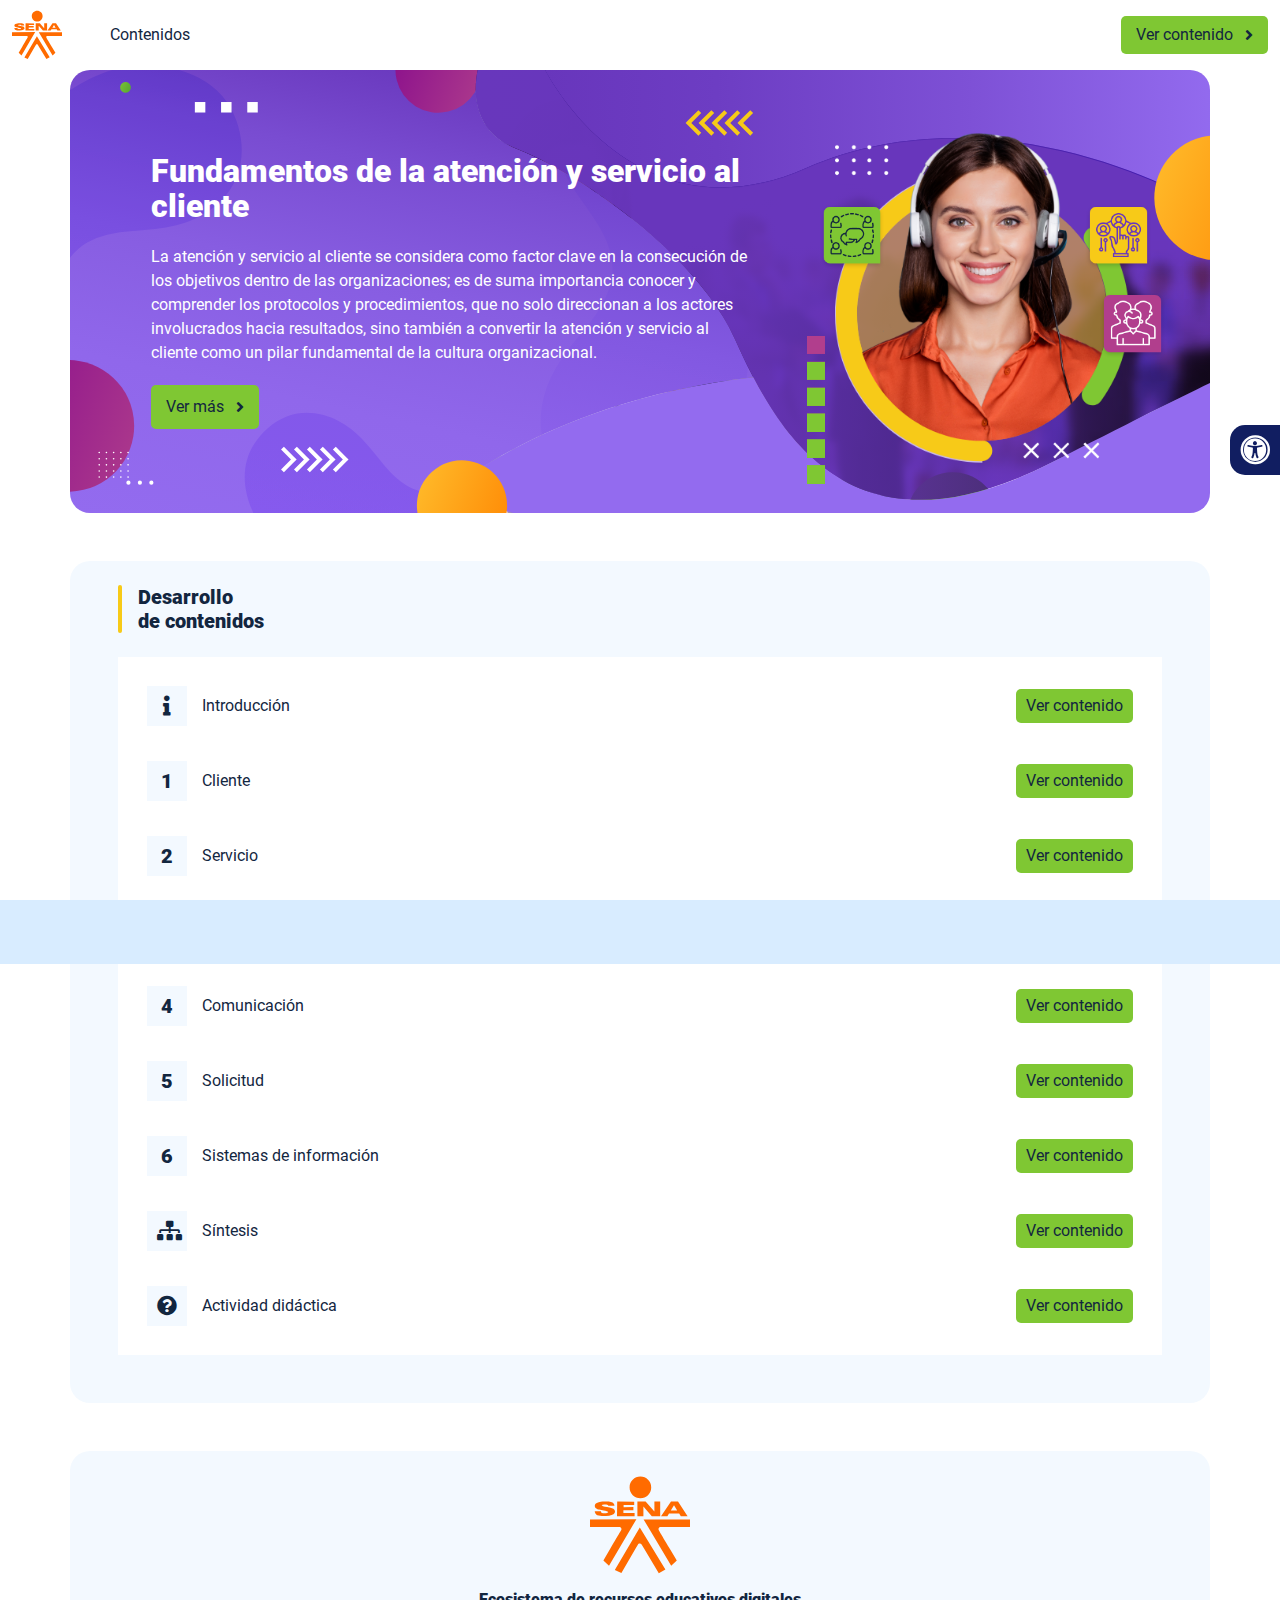
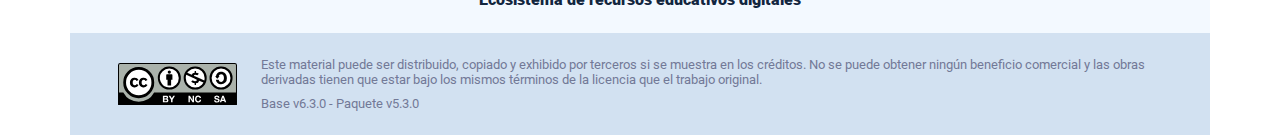
<file: index.html>
<!DOCTYPE html><html lang=""><head><meta charset="utf-8"><meta http-equiv="X-UA-Compatible" content="IE=edge"><meta name="viewport" content="width=device-width,initial-scale=1"><link rel="icon" href="favicon.ico"><title>Fundamentos de la atención y servicio al cliente</title><link href="css/chunk-0c047e41.3babef71.css" rel="prefetch"><link href="css/chunk-25b302c8.3babef71.css" rel="prefetch"><link href="css/chunk-26fc7596.3babef71.css" rel="prefetch"><link href="css/chunk-2d2747e2.3babef71.css" rel="prefetch"><link href="css/chunk-32334cb6.3babef71.css" rel="prefetch"><link href="css/chunk-3c57cd7b.3babef71.css" rel="prefetch"><link href="css/chunk-4f2d402a.3babef71.css" rel="prefetch"><link href="css/chunk-4fde0a08.14d1f3e8.css" rel="prefetch"><link href="css/chunk-515a8379.49b30c0e.css" rel="prefetch"><link href="css/chunk-59974754.0a5a62fc.css" rel="prefetch"><link href="css/chunk-6e1e538a.126808df.css" rel="prefetch"><link href="css/chunk-766a929b.583a6d75.css" rel="prefetch"><link href="css/chunk-f2df7d2c.3babef71.css" rel="prefetch"><link href="css/comple.290e24b4.css" rel="prefetch"><link href="css/creditos.f1a429ec.css" rel="prefetch"><link href="css/glosario.fbc2775d.css" rel="prefetch"><link href="css/referencias.19059567.css" rel="prefetch"><link href="css/tema2.cecb99b6.css" rel="prefetch"><link href="css/tema5.cecb99b6.css" rel="prefetch"><link href="css/tema6.0ecc04d5.css" rel="prefetch"><link href="js/actividad.40ff1429.js" rel="prefetch"><link href="js/chunk-0206bfa0.a278e582.js" rel="prefetch"><link href="js/chunk-0c047e41.9dab790d.js" rel="prefetch"><link href="js/chunk-13a6037e.81eda5eb.js" rel="prefetch"><link href="js/chunk-18f95272.7a57d180.js" rel="prefetch"><link href="js/chunk-25b302c8.c0c96807.js" rel="prefetch"><link href="js/chunk-26fc7596.72ac93ab.js" rel="prefetch"><link href="js/chunk-2c06842c.fb99932f.js" rel="prefetch"><link href="js/chunk-2d0e96ec.5df2f04d.js" rel="prefetch"><link href="js/chunk-2d208d90.cd091006.js" rel="prefetch"><link href="js/chunk-2d21d0e2.e3102ef0.js" rel="prefetch"><link href="js/chunk-2d22c123.07fa3afa.js" rel="prefetch"><link href="js/chunk-2d2747e2.830388c1.js" rel="prefetch"><link href="js/chunk-2e80bb9a.16424b70.js" rel="prefetch"><link href="js/chunk-319206de.612f074e.js" rel="prefetch"><link href="js/chunk-32334cb6.440e7537.js" rel="prefetch"><link href="js/chunk-3c57cd7b.415a152e.js" rel="prefetch"><link href="js/chunk-3d6834f6.c3ef8692.js" rel="prefetch"><link href="js/chunk-4cdd78c0.57da21f4.js" rel="prefetch"><link href="js/chunk-4f2d402a.cce421b8.js" rel="prefetch"><link href="js/chunk-4fde0a08.42f6160f.js" rel="prefetch"><link href="js/chunk-515a8379.3dc189c9.js" rel="prefetch"><link href="js/chunk-53ccb27e.2eb129e7.js" rel="prefetch"><link href="js/chunk-55d286b8.761dc6b8.js" rel="prefetch"><link href="js/chunk-59974754.10e91e45.js" rel="prefetch"><link href="js/chunk-6e1e538a.b8da87ec.js" rel="prefetch"><link href="js/chunk-766a929b.b7bdd6eb.js" rel="prefetch"><link href="js/chunk-c796899c.fdb738a9.js" rel="prefetch"><link href="js/chunk-e8a7823a.c1f222d4.js" rel="prefetch"><link href="js/chunk-f2df7d2c.156dfe57.js" rel="prefetch"><link href="js/chunk-fde47172.7234b9b3.js" rel="prefetch"><link href="js/comple.4adb1976.js" rel="prefetch"><link href="js/creditos.123db9e8.js" rel="prefetch"><link href="js/glosario.076eb8f0.js" rel="prefetch"><link href="js/intro.220c4960.js" rel="prefetch"><link href="js/referencias.b32b1895.js" rel="prefetch"><link href="js/sintesis.e4a2a614.js" rel="prefetch"><link href="js/tema1.22151b2b.js" rel="prefetch"><link href="js/tema2.e8cb305d.js" rel="prefetch"><link href="js/tema3.044e36a5.js" rel="prefetch"><link href="js/tema4.b65a49a1.js" rel="prefetch"><link href="js/tema5.01280afe.js" rel="prefetch"><link href="js/tema6.bb336f9b.js" rel="prefetch"><link href="css/app.1fd19dfd.css" rel="preload" as="style"><link href="css/chunk-vendors.6414c71e.css" rel="preload" as="style"><link href="js/app.5959f7a7.js" rel="preload" as="script"><link href="js/chunk-vendors.06eec667.js" rel="preload" as="script"><link href="css/chunk-vendors.6414c71e.css" rel="stylesheet"><link href="css/app.1fd19dfd.css" rel="stylesheet"></head><body><noscript><strong>We're sorry but Fundamentos de la atención y servicio al cliente doesn't work properly without JavaScript enabled. Please enable it to continue.</strong></noscript><div id="app"></div><script src="js/chunk-vendors.06eec667.js"></script><script src="js/app.5959f7a7.js"></script></body></html>
</file>
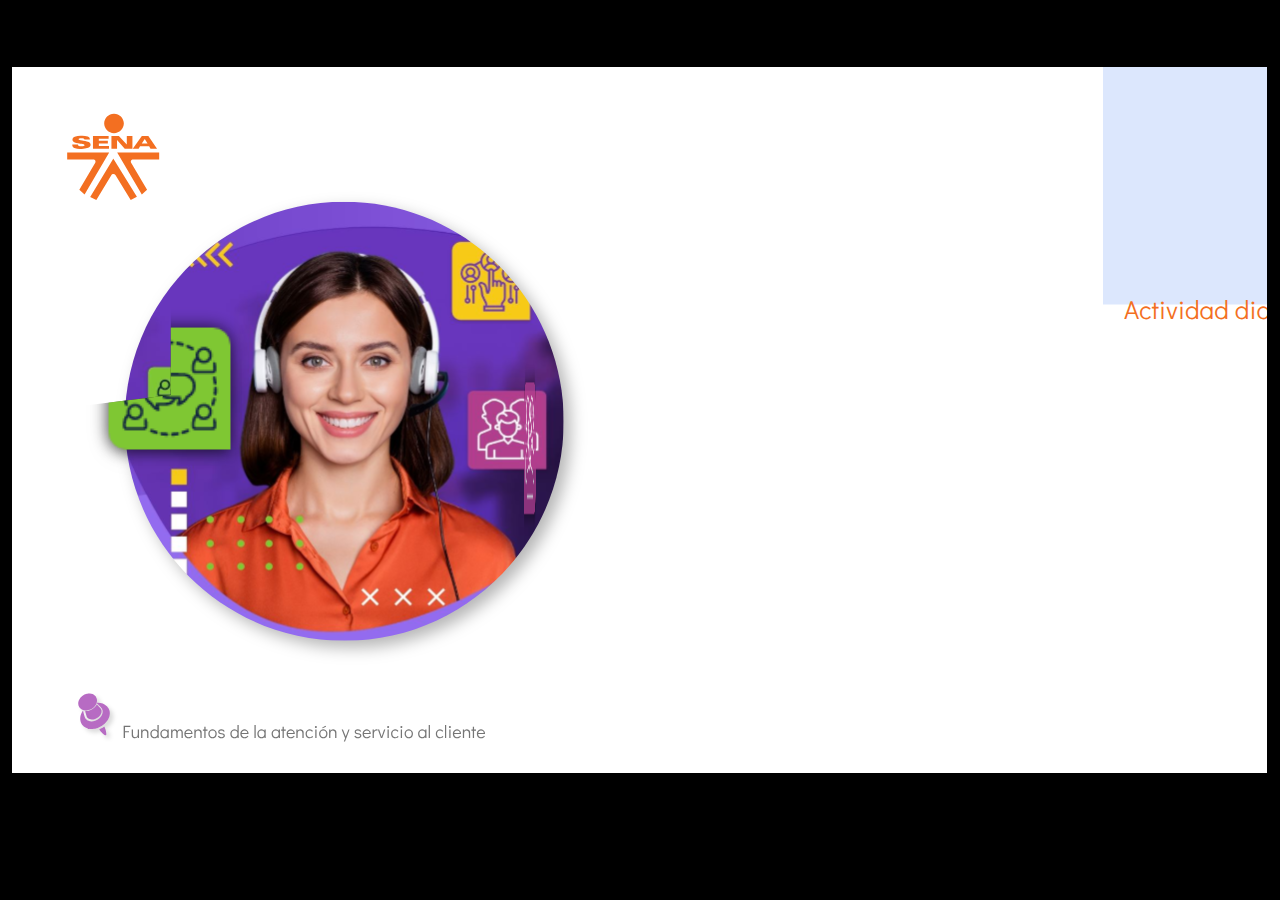
<file: actividades/index.html>
﻿<!doctype html>
<html lang="es">
<head>
  <meta charset="utf-8">
  <!-- Creado con Storyline 360 - http://www.articulate.com  -->
  <!-- version: 3.70.29211.0 -->
  <title>Actividad_did&#225;ctica CF01 # 122301 CICLO 1 TG Gesti&#243;n integral del talento humano</title>
  <meta http-equiv="x-ua-compatible" content="IE=edge"/>
  <meta name="viewport" content="width=device-width,initial-scale=1,user-scalable=no,shrink-to-fit=no,minimal-ui"/>
  <meta name="apple-mobile-web-app-capable" content="yes"/>
  <style>
    html, body { height: 100%; padding: 0; margin: 0 }
    #app { height: 100%; width: 100%; }
  </style>

  <script>
    window.DS = {};
    window.globals = {
      DATA_PATH_BASE: '',
      HAS_FRAME: true,
      HAS_SLIDE: true,

      lmsPresent: false,
      tinCanPresent: false,
      cmi5Present: false,
      aoSupport: false,
      scale: 'show all',
      captureRc: false,
      browserSize: 'optimal',
      bgColor: '#000000',
      features: 'AccessibleVideo,ConnectionMessages,FullScreenToggle,InsertSvgPicture,LayerPresentAsDialog,MultipleQuizTracking,UpdatedScrollingPanels,UpdatedThemeEditor',
      themeName: 'classic',
      preloaderColor: '#FFFFFF',
      suppressAnalytics: false,
      productChannel: 'stable',
      publishSource: 'storyline',
      aid: 'aid|05eedef4-d756-48b2-880a-97c660ce4ac9',
      cid: '55bca98f-4465-4d92-8c3f-7d0ac36f6dfb',
      playerVersion: '3.70.29211.0',
      publishTimestamp: '2023-02-13T22:24:39.0839987Z',
      maxIosVideoElements: 10,
      connectionSettings: { },

      
      parseParams: function(qs) {
        if (window.globals.parsedParams != null) {
          return window.globals.parsedParams;
        }
        qs = (qs || window.location.search.substr(1)).split('+').join(' ');
        var params = {},
            tokens,
            re = /[?&]?([^=]+)=([^&]*)/g;

        while (tokens = re.exec(qs)) {
          params[decodeURIComponent(tokens[1]).trim()] =
            decodeURIComponent(tokens[2]).trim();
        }
        window.globals.parsedParams = params;
        return params;
      }

    };
  </script>
  <script>
    var isIe11 = ('ActiveXObject' in window || window.MSBlobBuilder != null)
      && window.msCrypto != null && !window.ActiveXObject;
    if (isIe11) {
      window.globals.unsupportedBrowser = true;
      document.write(atob('[base64]'));
    }
  </script>
  
  <script>window.THREE = { };</script>
  
</head>
<body style="background: #000000" class="cs-HTML theme-classic">
  <!-- 360 -->
  <script>!function(e){var i=/iPhone/i,o=/iPod/i,n=/iPad/i,t=/(?=.*\bAndroid\b)(?=.*\bMobile\b)/i,d=/Android/i,s=/(?=.*\bAndroid\b)(?=.*\bSD4930UR\b)/i,b=/(?=.*\bAndroid\b)(?=.*\b(?:KFOT|KFTT|KFJWI|KFJWA|KFSOWI|KFTHWI|KFTHWA|KFAPWI|KFAPWA|KFARWI|KFASWI|KFSAWI|KFSAWA)\b)/i,r=/IEMobile/i,h=/(?=.*\bWindows\b)(?=.*\bARM\b)/i,a=/BlackBerry/i,l=/BB10/i,p=/Opera Mini/i,f=/(CriOS|Chrome)(?=.*\bMobile\b)/i,u=/(?=.*\bFirefox\b)(?=.*\bMobile\b)/i,c=new RegExp("(?:Nexus 7|BNTV250|Kindle Fire|Silk|GT-P1000)","i"),w=function(e,i){return e.test(i)},A=function(e){var A=e||navigator.userAgent,v=A.split("[FBAN");if(void 0!==v[1]&&(A=v[0]),this.apple={phone:w(i,A),ipod:w(o,A),tablet:!w(i,A)&&w(n,A),device:w(i,A)||w(o,A)||w(n,A)},this.amazon={phone:w(s,A),tablet:!w(s,A)&&w(b,A),device:w(s,A)||w(b,A)},this.android={phone:w(s,A)||w(t,A),tablet:!w(s,A)&&!w(t,A)&&(w(b,A)||w(d,A)),device:w(s,A)||w(b,A)||w(t,A)||w(d,A)},this.windows={phone:w(r,A),tablet:w(h,A),device:w(r,A)||w(h,A)},this.other={blackberry:w(a,A),blackberry10:w(l,A),opera:w(p,A),firefox:w(u,A),chrome:w(f,A),device:w(a,A)||w(l,A)||w(p,A)||w(u,A)||w(f,A)},this.seven_inch=w(c,A),this.any=this.apple.device||this.android.device||this.windows.device||this.other.device||this.seven_inch,this.phone=this.apple.phone||this.android.phone||this.windows.phone,this.tablet=this.apple.tablet||this.android.tablet||this.windows.tablet,"undefined"==typeof window)return this},v=function(){var e=new A;return e.Class=A,e};"undefined"!=typeof module&&module.exports&&"undefined"==typeof window?module.exports=A:"undefined"!=typeof module&&module.exports&&"undefined"!=typeof window?module.exports=v():"function"==typeof define&&define.amd?define("isMobile",[],e.isMobile=v()):e.isMobile=v()}(this);
    window.isMobile.apple.tablet = window.isMobile.apple.tablet ||
      (navigator.platform === 'MacIntel' && navigator.maxTouchPoints > 1);
    window.isMobile.apple.device = window.isMobile.apple.device || window.isMobile.apple.tablet;
    window.isMobile.tablet = window.isMobile.tablet || window.isMobile.apple.tablet;
    window.isMobile.any = window.isMobile.any || window.isMobile.apple.tablet;
  </script>

  <div id="focus-sink" tabindex="-1"></div>

  <div id="preso"></div>
  <script>
    (function() {

      var classTypes = [ 'desktop', 'mobile', 'phone', 'tablet' ];

      var addDeviceClasses = function(prefix, testObj) {
        var curr, i;
        for (i = 0; i < classTypes.length; i++) {
          curr = classTypes[i];
          if (testObj[curr]) {
            document.body.classList.add(prefix + curr);
          }
        }
      };

      var params = window.globals.parseParams(),
          isDevicePreview = params.devicepreview === '1',
          isPhoneOverride = params.deviceType === 'phone' || (isDevicePreview && params.phone == '1'),
          isTabletOverride = (params.deviceType === 'tablet' || isDevicePreview) && !isPhoneOverride,
          isMobileOverride = isPhoneOverride || isTabletOverride;

      var deviceView = {
        desktop: !window.isMobile.any && !isMobileOverride,
        mobile: window.isMobile.any || isMobileOverride,
        phone: isPhoneOverride || (window.isMobile.phone && !isTabletOverride),
        tablet: isTabletOverride || window.isMobile.tablet
      };

      window.globals.deviceView = deviceView;
      window.isMobile.desktop = !window.isMobile.any;
      window.isMobile.mobile = window.isMobile.any;

      addDeviceClasses('view-', deviceView);

    })();
  </script>
  
  <script src='story_content/user.js' type=text/javascript></script>
  <div class="slide-loader"></div>

  <script>
    if (window.globals.deviceView.isMobile) { var doc = document, loader = doc.body.querySelector('.slide-loader'); [ 1, 2, 3 ].forEach(function(n) { var d = doc.createElement('div'); d.style.backgroundColor = window.globals.preloaderColor; d.classList.add('mobile-loader-dot'); d.classList.add('dot' + n); loader.appendChild(d); }); }
  </script>

  <div class="mobile-load-title-overlay" style="display: none">
    <div class="mobile-load-title">Actividad_did&#225;ctica CF01 # 122301 CICLO 1 TG Gesti&#243;n integral del talento humano</div>
  </div>

  <div class="mobile-chrome-warning"></div>

  
<style>
  .warn-connection-dialog {
    display: none;
    background: transparent;
    pointer-events: none;
    position: fixed;
    left: 0;
    top: 0;
    width: 100%;
    height: 100%;
    z-index: 999;
  }

  .warn-connection-content {
    border-radius: 4px;
    background: white;
    border: 1px solid #E7E7E7;
    color: #333333;
    box-shadow: 0 2px 4px rgba(0, 0, 0, 0.25);
    transition: all 150ms ease-out;
    position: absolute;
    white-space: nowrap;
  }

  .view-phone.is-landscape .warn-connection-content {
    left: 23px;
    bottom: 23px;
  }

  .view-tablet.is-landscape .warn-connection-content {
    left: 50%;
    top: 20px;
    transform: translateX(-50%);
  }

  .is-portrait .warn-connection-content {
    transform: translate(-50%, calc(-100% - 15px));
  }

  .warn-connection-content p {
    display: inline-block;
    margin: 0 8px 0 0;
    line-height: 33px;
    font-size: 11px;
  }

  .warn-connection-content svg {
    position: relative;
    vertical-align: middle;
    margin: 0 2px 2px 8px;
  }

  .view-desktop .warn-connection-content {
    left: 1.5em;
    bottom: 1.5em;
  }

  .view-desktop .warn-connection-content p {
    font-size: 1.1em;
  }

  .is-offline .warn-connection-dialog {
    display: block;
  }

  .is-offline .cs-panel * {
    pointer-events: none !important;
  }

  .is-offline .cs-panel {
    pointer-events: all !important;
  }

  .is-offline #nav-controls * {
    pointer-events: none !important;
  }

  .is-offline #nav-controls {
    pointer-events: all !important;
  }
</style>

<div class="warn-connection-dialog">
  <div class="warn-connection-content">
    <svg width="17" height="15" viewBox="0 0 17 15" xmlns="http://www.w3.org/2000/svg">
      <path fill="#8F0000" stroke="white" d="M16.07,12.98 L15.88,12.23 L9.51,1.21 C8.97,0.26,7.6,0.26,7.06,1.21 L0.69,12.23 C0.15,13.16,0.81,14.36,1.91,14.36 H14.65 C15.47,14.36,16.05,13.7,16.07,12.98 Z"/>
      <path fill="white" stroke="white" d="M8.58,5.5 C8.35,5.28,8.5,5.35,8.21,5.32 C8.09,5.35,7.97,5.49,7.96,5.67 C7.97,5.79,7.98,5.92,7.98,6.04 L7.98,6.04 C7.99,6.17,8,6.31,8.01,6.43 L8.01,6.44 C8.03,6.92,8.06,7.41,8.09,7.9 L8.09,7.9 C8.12,8.39,8.14,8.88,8.17,9.37 C8.17,9.39,8.18,9.42,8.2,9.44 C8.23,9.46,8.25,9.47,8.28,9.47 C8.31,9.47,8.34,9.46,8.35,9.44 C8.37,9.43,8.38,9.4,8.39,9.35 L8.39,9.34 C8.39,9.24,8.4,9.15,8.4,9.05 L8.4,9.05 C8.41,8.96,8.41,8.86,8.42,8.75 C8.43,8.44,8.45,8.12,8.47,7.81 L8.47,7.81 C8.49,7.49,8.51,7.18,8.53,6.87 C8.55,6.46,8.56,6.05,8.59,5.64 L8.6,5.62 C8.6,5.57,8.59,5.53,8.58,5.5 L8.21,5.32 Z"/>
      <circle fill="white" stroke="white" cx="8.3" cy="11.35" r="0.3"/>
    </svg>
    <p>You are offline. Trying to reconnect...</p>
  </div>
</div>

<script>
  (function() {
    window.DS.connection = {
      warningShown: false,
      assets: {},
      loadingAssetGroup: false,
      retryDelay: 500
    };

    // @TODO this is POC code and can be cleaned up a bit more if we move forward
    // with the feature



    // The `window.globals.features` variable must be set in `webpack.dev.config` when testing locally - it is not enough
    // to have it in the data - but it must be set there as well.
    var useConnectionMessages = window.AbortController != null &&
      window.location.protocol != 'file:' &&
      window.globals.features.indexOf('ConnectionMessages') != -1;

    window.DS.connection.useConnectionMessages = useConnectionMessages

    var assetCount = 0;
    var checkLoadedId;
    var connectionSettings = window.globals.connectionSettings;

    if (useConnectionMessages && connectionSettings != null) {
      var contentEl = document.querySelector('.warn-connection-content');
      var messageEl = contentEl.querySelector('p')

      if (connectionSettings.useDarkTheme) {
        contentEl.style.borderColor = '#BABBBA';
        contentEl.style.backgroundColor = '#282828';
        contentEl.style.color = '#FFFFFF';
      }

      if (connectionSettings.message != null) {
        messageEl.textContent = window.decodeURIComponent(connectionSettings.message);
      }
    }

    function checkAssetsReady() {
      for (var i in DS.connection.assets) {
        if (!DS.connection.assets[i].success) {
          return false;
        }
      }
      return true;
    }

    function stopAssetGroup() {
      if (!useConnectionMessages) { return; }

      assetCount = 0;

      DS.connection.oldAssetGroup = DS.connection.assets;
      DS.connection.assets = {};
      DS.connection.loadingAssetGroup = false;
      clearInterval(checkLoadedId);
    }

    function startAssetGroup() {
      if (!useConnectionMessages) { return; }
      var ticks = 0;
      clearInterval(checkLoadedId);
      checkLoadedId = setInterval(function() {
        var loaded = 0;
        if (assetCount === 0 && loaded === 0) {
          clearInterval(checkLoadedId);
          return;
        }

        for (var i in DS.connection.assets) {
          if (DS.connection.assets[i].success) {
            loaded++;
          }
        }

        if (assetCount === loaded && checkAssetsReady()) {
          for (var i in DS.connection.assets) {
            if (DS.connection.assets[i].action) {
              DS.connection.assets[i].action();
            }
          }
          hideWarning();
          stopAssetGroup();
        }
      }, 100)
    }

    function requiredAsset(url, action, retry, type) {
      if (!useConnectionMessages) { return; }
      if (DS.connection.assets[url]) { return; }

      DS.connection.assets[url] = {
        success: false, action: action, retry: retry, type: type
      };
      assetCount = Object.keys(DS.connection.assets).length;
      if (!DS.connection.loadingAssetGroup) {
        startAssetGroup();
      }
      DS.connection.loadingAssetGroup = true;
    }

    function assetLoaded(url) {
      if (!useConnectionMessages) { return; }
      if (DS.connection.assets[url]) {
        DS.connection.assets[url].success = true;
      }
    }

    function assetFailed(url) {
      if (!useConnectionMessages) { return; }
      if (!DS.connection.assets[url]) {
        if (/\.js$/.test(url)) {
          setTimeout(function() {
            if (DS.connection.lastSlideLoaded != null) {
              DS.connection.lastSlideLoaded();
            }
          }, DS.connection.retryDelay);
        }
        return;
      }
      if (!DS.connection.warningShown) { showWarning(); }
      if (DS.connection.assets[url].retry) {
        setTimeout(function() {
          if (!DS.connection.assets[url].success) {
            DS.connection.assets[url].retry()
          }
        }, DS.connection.retryDelay);
      }
    }

    function hideWarning() {
      document.body.classList.remove('is-offline');
      DS.connection.warningShown = false;
    }
    DS.connection.hideWarning = hideWarning

    function showWarning(btn) {
      document.body.classList.add('is-offline')
      DS.connection.warningShown = true;
      updateWarningPosition();
    }

    function updateWarningPosition() {
      if (!DS.connection.warningShown) {
        return;
      }

      var isPortrait = document.body.classList.contains('is-portrait');
      var warningEl = document.querySelector('.warn-connection-content');

      if (isPortrait) {
        var slide = document.querySelector('.primary-slide');
        var slideRect = slide.getBoundingClientRect();

        warningEl.style.top = `${slideRect.top}px`
        warningEl.style.left = `${slideRect.left + slideRect.width / 2}px`
      } else {
        warningEl.style.top = null;
        warningEl.style.left = null;
      }

      window.requestAnimationFrame(updateWarningPosition);
    }

    // these will all be noops if the feature flag isn't set in
    // the data and `window.globals.features`
    DS.connection.requiredAsset = requiredAsset;
    DS.connection.assetLoaded = assetLoaded;
    DS.connection.assetFailed = assetFailed;
    DS.connection.stopAssetGroup = stopAssetGroup;
    DS.connection.startAssetGroup = startAssetGroup;
  })();
</script>


  <script>
    
    if (window.autoSpider && window.vInterfaceObject) {
      document.querySelector('.mobile-load-title-overlay').style.display = 'none';
    }
  </script>

  

  <link rel="stylesheet" href="html5/data/css/output.min.css" data-noprefix/>
</body>
<script src="html5/lib/scripts/bootstrapper.min.js"></script>
</html>
</file>
<file: css/chunk-0c047e41.3babef71.css>
.actividad[data-v-22adfd6b]{background-color:#f2f2f2}.horizontal-scroll__wrapper[data-v-22adfd6b]{overflow:hidden}.horizontal-scroll[data-v-22adfd6b]{display:flex;transition:transform .5s ease-in-out;align-items:center;flex-wrap:nowrap}.horizontal-scroll[data-v-22adfd6b]:not(.row){width:100%}.horizontal-scroll--item-fw[data-v-22adfd6b]>div{flex-grow:0;flex-shrink:0;width:100%;margin:0!important}
</file>
<file: css/chunk-25b302c8.3babef71.css>
.actividad[data-v-22adfd6b]{background-color:#f2f2f2}.horizontal-scroll__wrapper[data-v-22adfd6b]{overflow:hidden}.horizontal-scroll[data-v-22adfd6b]{display:flex;transition:transform .5s ease-in-out;align-items:center;flex-wrap:nowrap}.horizontal-scroll[data-v-22adfd6b]:not(.row){width:100%}.horizontal-scroll--item-fw[data-v-22adfd6b]>div{flex-grow:0;flex-shrink:0;width:100%;margin:0!important}
</file>
<file: css/chunk-26fc7596.3babef71.css>
.actividad[data-v-22adfd6b]{background-color:#f2f2f2}.horizontal-scroll__wrapper[data-v-22adfd6b]{overflow:hidden}.horizontal-scroll[data-v-22adfd6b]{display:flex;transition:transform .5s ease-in-out;align-items:center;flex-wrap:nowrap}.horizontal-scroll[data-v-22adfd6b]:not(.row){width:100%}.horizontal-scroll--item-fw[data-v-22adfd6b]>div{flex-grow:0;flex-shrink:0;width:100%;margin:0!important}
</file>
<file: css/chunk-2d2747e2.3babef71.css>
.actividad[data-v-22adfd6b]{background-color:#f2f2f2}.horizontal-scroll__wrapper[data-v-22adfd6b]{overflow:hidden}.horizontal-scroll[data-v-22adfd6b]{display:flex;transition:transform .5s ease-in-out;align-items:center;flex-wrap:nowrap}.horizontal-scroll[data-v-22adfd6b]:not(.row){width:100%}.horizontal-scroll--item-fw[data-v-22adfd6b]>div{flex-grow:0;flex-shrink:0;width:100%;margin:0!important}
</file>
<file: css/chunk-32334cb6.3babef71.css>
.actividad[data-v-22adfd6b]{background-color:#f2f2f2}.horizontal-scroll__wrapper[data-v-22adfd6b]{overflow:hidden}.horizontal-scroll[data-v-22adfd6b]{display:flex;transition:transform .5s ease-in-out;align-items:center;flex-wrap:nowrap}.horizontal-scroll[data-v-22adfd6b]:not(.row){width:100%}.horizontal-scroll--item-fw[data-v-22adfd6b]>div{flex-grow:0;flex-shrink:0;width:100%;margin:0!important}
</file>
<file: css/chunk-3c57cd7b.3babef71.css>
.actividad[data-v-22adfd6b]{background-color:#f2f2f2}.horizontal-scroll__wrapper[data-v-22adfd6b]{overflow:hidden}.horizontal-scroll[data-v-22adfd6b]{display:flex;transition:transform .5s ease-in-out;align-items:center;flex-wrap:nowrap}.horizontal-scroll[data-v-22adfd6b]:not(.row){width:100%}.horizontal-scroll--item-fw[data-v-22adfd6b]>div{flex-grow:0;flex-shrink:0;width:100%;margin:0!important}
</file>
<file: css/chunk-4f2d402a.3babef71.css>
.actividad[data-v-22adfd6b]{background-color:#f2f2f2}.horizontal-scroll__wrapper[data-v-22adfd6b]{overflow:hidden}.horizontal-scroll[data-v-22adfd6b]{display:flex;transition:transform .5s ease-in-out;align-items:center;flex-wrap:nowrap}.horizontal-scroll[data-v-22adfd6b]:not(.row){width:100%}.horizontal-scroll--item-fw[data-v-22adfd6b]>div{flex-grow:0;flex-shrink:0;width:100%;margin:0!important}
</file>
<file: css/chunk-4fde0a08.14d1f3e8.css>
.actividad[data-v-a108b06a]{background-color:#f2f2f2}.header[data-v-a108b06a]{position:sticky;top:0;padding-top:10px;padding-bottom:10px;background-color:#fff;z-index:10010;line-height:1.1em}.header__logo[data-v-a108b06a]{width:50px}@media (max-width:576px){.header__componente-formativo[data-v-a108b06a]{font-size:.8em}}.header__menu[data-v-a108b06a]{cursor:pointer}.header__menu span[data-v-a108b06a]{font-size:.7em;display:block;line-height:1em;text-align:center;color:#111e61}.header__menu__btn[data-v-a108b06a]{width:30px;height:30px;position:relative;margin-bottom:4px}.header__menu__btn .line-1[data-v-a108b06a],.header__menu__btn .line-2[data-v-a108b06a],.header__menu__btn .line-3[data-v-a108b06a]{height:4px;width:30px;background-color:#111e61;transform-origin:center center;position:absolute;left:0;border-radius:2px}.header__menu__btn .line-1[data-v-a108b06a]{top:4px;-webkit-animation:line-1-inactive-data-v-a108b06a .5s ease-in-out forwards;animation:line-1-inactive-data-v-a108b06a .5s ease-in-out forwards}.header__menu__btn .line-2[data-v-a108b06a]{top:13px;-webkit-animation:line-2-inactive-data-v-a108b06a .5s ease-in-out forwards;animation:line-2-inactive-data-v-a108b06a .5s ease-in-out forwards}.header__menu__btn .line-3[data-v-a108b06a]{top:22px;-webkit-animation:line-3-inactive-data-v-a108b06a .5s ease-in-out forwards;animation:line-3-inactive-data-v-a108b06a .5s ease-in-out forwards}.header__menu__btn[data-v-a108b06a]:hover{cursor:pointer}.header__menu__btn--open .line-1[data-v-a108b06a]{-webkit-animation:line-1-active-data-v-a108b06a .5s ease-in-out forwards;animation:line-1-active-data-v-a108b06a .5s ease-in-out forwards}.header__menu__btn--open .line-2[data-v-a108b06a]{-webkit-animation:line-2-active-data-v-a108b06a .5s ease-in-out forwards;animation:line-2-active-data-v-a108b06a .5s ease-in-out forwards}.header__menu__btn--open .line-3[data-v-a108b06a]{-webkit-animation:line-3-active-data-v-a108b06a .5s ease-in-out forwards;animation:line-3-active-data-v-a108b06a .5s ease-in-out forwards}@-webkit-keyframes line-1-active-data-v-a108b06a{0%{transform:translate(0) rotate(0)}50%{transform:translateY(9px) rotate(0)}to{transform:translateY(9px) rotate(45deg)}}@keyframes line-1-active-data-v-a108b06a{0%{transform:translate(0) rotate(0)}50%{transform:translateY(9px) rotate(0)}to{transform:translateY(9px) rotate(45deg)}}@-webkit-keyframes line-2-active-data-v-a108b06a{0%{transform:scale(1)}to{transform:scale(0)}}@keyframes line-2-active-data-v-a108b06a{0%{transform:scale(1)}to{transform:scale(0)}}@-webkit-keyframes line-3-active-data-v-a108b06a{0%{transform:translate(0) rotate(0)}50%{transform:translateY(-9px) rotate(0)}to{transform:translateY(-9px) rotate(-45deg)}}@keyframes line-3-active-data-v-a108b06a{0%{transform:translate(0) rotate(0)}50%{transform:translateY(-9px) rotate(0)}to{transform:translateY(-9px) rotate(-45deg)}}@-webkit-keyframes line-1-inactive-data-v-a108b06a{0%{transform:translateY(9px) rotate(45deg)}50%{transform:translateY(9px) rotate(0)}to{transform:translate(0) rotate(0)}}@keyframes line-1-inactive-data-v-a108b06a{0%{transform:translateY(9px) rotate(45deg)}50%{transform:translateY(9px) rotate(0)}to{transform:translate(0) rotate(0)}}@-webkit-keyframes line-2-inactive-data-v-a108b06a{0%{transform:scale(0)}to{transform:scale(1)}}@keyframes line-2-inactive-data-v-a108b06a{0%{transform:scale(0)}to{transform:scale(1)}}@-webkit-keyframes line-3-inactive-data-v-a108b06a{0%{transform:translateY(-9px) rotate(-45deg)}50%{transform:translateY(-9px) rotate(0)}to{transform:translate(0) rotate(0)}}@keyframes line-3-inactive-data-v-a108b06a{0%{transform:translateY(-9px) rotate(-45deg)}50%{transform:translateY(-9px) rotate(0)}to{transform:translate(0) rotate(0)}}
</file>
<file: css/chunk-515a8379.49b30c0e.css>
.actividad{background-color:#f2f2f2}.banner-interno{position:relative}.banner-interno__fondo{position:absolute;top:0;bottom:-50px;left:0;right:0;background-color:#6836bf;background-size:cover;background-position:50%}.banner-interno__titulo{display:flex;align-items:center}.banner-interno__titulo__icono{display:block;width:32px;height:32px;border-radius:50%;background-color:#fff;position:relative}.banner-interno__titulo__icono i{color:#6836bf;position:absolute;left:50%;top:50%;transform:translate(-50%,-50%)}.banner-interno__titulo h1,.banner-interno__titulo h2,.banner-interno__titulo h3,.banner-interno__titulo h4,.banner-interno__titulo h5,.banner-interno__titulo h6{color:#fff;line-height:1.1em}
</file>
<file: css/chunk-59974754.0a5a62fc.css>
.actividad{background-color:#f2f2f2}.aside-menu{position:sticky;top:70px;flex:0 0 0;width:0;min-height:calc(100vh - 70px);max-height:calc(100vh - 70px);background-color:#f3f9ff;transition:flex .5s ease-in-out,width .5s ease-in-out;overflow-x:hidden;z-index:100001}.aside-menu a{color:#111e61}.aside-menu--open{flex:0 0 300px;width:300px}.aside-menu__content{width:300px;display:flex;flex-direction:column;justify-content:space-between;min-height:calc(100vh - 70px);max-height:calc(100vh - 70px);border-right:1px solid #d8ecff}@media (max-height:800px){.aside-menu__content{min-height:800px;max-height:800px;overflow-y:auto}}.aside-menu__header{padding:10px;text-align:center;background-color:#d8ecff}.aside-menu__header h4{margin:0}.aside-menu__menu{overflow-y:auto;flex-grow:1;list-style:none;padding-left:0;margin-bottom:0}.aside-menu__menu__item--active .aside-menu__menu__item__lnk,.aside-menu__menu__item--active .aside-menu__sec-menu__item__lnk{background-color:#d8ecff;font-weight:700}.aside-menu__menu__item--sub-menu:hover,.aside-menu__menu__item:hover,.aside-menu__sec-menu__item:hover{background-color:#d8ecff}.aside-menu__menu__item--sub-menu{padding-left:10px}.aside-menu__menu__item--sub-menu--active .aside-menu__menu__item__lnk,.aside-menu__menu__item--sub-menu--active .aside-menu__sec-menu__item__lnk{background-color:#d8ecff;font-weight:700;position:relative}.aside-menu__menu__item--sub-menu--active .aside-menu__menu__item__lnk:before,.aside-menu__menu__item--sub-menu--active .aside-menu__sec-menu__item__lnk:before{content:"";display:block;position:absolute;left:0;bottom:0;top:0;width:4px;border-radius:2px;background-color:#f7ca18}.aside-menu__menu__item__lnk,.aside-menu__sec-menu__item__lnk{display:flex;align-items:center;padding:10px 15px;line-height:1.1em}.aside-menu__menu__item__lnk i,.aside-menu__menu__item__lnk span,.aside-menu__sec-menu__item__lnk i,.aside-menu__sec-menu__item__lnk span{margin-right:10px}.aside-menu__menu__item__lnk i:last-child,.aside-menu__menu__item__lnk span:last-child,.aside-menu__sec-menu__item__lnk i:last-child,.aside-menu__sec-menu__item__lnk span:last-child{margin-right:0}.aside-menu__sec-menu{background-color:#d8ecff;padding:10px 0;flex-shrink:0;margin-bottom:0}.aside-menu__sec-menu__item{padding:10px 15px}.aside-menu__sec-menu__item__lnk{padding:0;border-radius:1em}.aside-menu__sec-menu__item__lnk i{display:block;width:2em;height:2em;padding:.5em 0;text-align:center;background-color:#fff;border-radius:50%}.aside-menu__sec-menu__item__lnk:hover{background-color:#fff}@media (max-width:992px){.aside-menu{position:fixed;top:70px}}@media (max-width:576px){.aside-menu__sec-menu{padding-bottom:110px}}
</file>
<file: css/chunk-6e1e538a.126808df.css>
.actividad[data-v-4f6b7c58]{background-color:#f2f2f2}.accesibilidad[data-v-4f6b7c58]{position:fixed;right:0;top:50vh;height:50px;background-color:#111e61;border-top-left-radius:15px;border-bottom-left-radius:15px;transform:translateY(-50%) translateX(100%) translateX(-50px);overflow:hidden;transition:transform .3s ease-in-out,height .3s ease-in-out}.accesibilidad[data-v-4f6b7c58]:hover{transform:translateY(-50%) translateX(0);height:12.75rem}.accesibilidad [data-v-4f6b7c58]{color:#fff}.accesibilidad__menu__content .accesibilidad__menu__item[data-v-4f6b7c58]{cursor:pointer}.accesibilidad__menu__content .accesibilidad__menu__item[data-v-4f6b7c58]:hover{background-color:#273685}.accesibilidad__menu__content .accesibilidad__menu__item[data-v-4f6b7c58]:last-child{border:none}.accesibilidad__menu__item[data-v-4f6b7c58]{display:flex;align-items:center;padding:10px;border-bottom:1px solid #273685;line-height:1em;-webkit-user-select:none;-moz-user-select:none;-ms-user-select:none;user-select:none}.accesibilidad__menu i[data-v-4f6b7c58]{font-size:30px;font-style:normal;margin-right:10px;line-height:1em}.accesibilidad__menu img[data-v-4f6b7c58]{width:30px;margin-right:10px}
</file>
<file: css/chunk-766a929b.583a6d75.css>
.actividad{background-color:#f2f2f2}.barra-avance{display:flex;align-items:center;justify-content:space-between;position:fixed;bottom:0;left:0;width:100%;padding:10px;background-color:#d8ecff;transition:transform .5s ease-in-out;z-index:100000}.barra-avance__barra{margin:0 20px;flex:1;position:relative;max-width:800px}.barra-avance__barra--amarilla,.barra-avance__barra--blanca{height:4px}.barra-avance__barra--amarilla:after,.barra-avance__barra--amarilla:before,.barra-avance__barra--blanca:after,.barra-avance__barra--blanca:before{content:"";display:block;width:10px;height:10px;border-radius:50%;position:absolute;top:50%}.barra-avance__barra--amarilla:before,.barra-avance__barra--blanca:before{left:0;transform:translate(-50%,-50%)}.barra-avance__barra--amarilla:after,.barra-avance__barra--blanca:after{right:0;transform:translate(50%,-50%)}.barra-avance__barra--blanca,.barra-avance__barra--blanca:after,.barra-avance__barra--blanca:before{background-color:#fff}.barra-avance__barra--amarilla{position:absolute;width:100%;top:0;background-color:#7fc733}.barra-avance__barra--amarilla:after,.barra-avance__barra--amarilla:before{background-color:#7fc733}.barra-avance__boton--regresar{background-color:#b0c0d2}.barra-avance__boton--regresar span{color:#111e61!important}.barra-avance__boton--disable{opacity:0;pointer-events:none}.barra-avance--open{transform:translateY(0)}.barra-avance--close{transform:translateY(100%)}
</file>
<file: css/chunk-f2df7d2c.3babef71.css>
.actividad[data-v-22adfd6b]{background-color:#f2f2f2}.horizontal-scroll__wrapper[data-v-22adfd6b]{overflow:hidden}.horizontal-scroll[data-v-22adfd6b]{display:flex;transition:transform .5s ease-in-out;align-items:center;flex-wrap:nowrap}.horizontal-scroll[data-v-22adfd6b]:not(.row){width:100%}.horizontal-scroll--item-fw[data-v-22adfd6b]>div{flex-grow:0;flex-shrink:0;width:100%;margin:0!important}
</file>
<file: css/comple.290e24b4.css>
.banner-interno{position:relative}.banner-interno__fondo{position:absolute;top:0;bottom:-50px;left:0;right:0;background-color:#6836bf;background-size:cover;background-position:50%}.banner-interno__titulo{display:flex;align-items:center}.banner-interno__titulo__icono{display:block;width:32px;height:32px;border-radius:50%;background-color:#fff;position:relative}.banner-interno__titulo__icono i{color:#6836bf;position:absolute;left:50%;top:50%;transform:translate(-50%,-50%)}.banner-interno__titulo h1,.banner-interno__titulo h2,.banner-interno__titulo h3,.banner-interno__titulo h4,.banner-interno__titulo h5,.banner-interno__titulo h6{color:#fff;line-height:1.1em}.actividad{background-color:#f2f2f2}.complementario__enlaces{display:flex;justify-content:center;flex-wrap:wrap}.complementario__enlaces a{margin:0 5px}.complementario__btn{font-size:1.5em;line-height:1em}table{width:calc(100% - 1px);min-width:800px}table thead{background-color:#d8ecff}table thead th{border-color:#d8ecff}table td,table th{padding:25px 20px;text-align:center}
</file>
<file: css/creditos.f1a429ec.css>
.banner-interno{position:relative}.banner-interno__fondo{position:absolute;top:0;bottom:-50px;left:0;right:0;background-color:#6836bf;background-size:cover;background-position:50%}.banner-interno__titulo{display:flex;align-items:center}.banner-interno__titulo__icono{display:block;width:32px;height:32px;border-radius:50%;background-color:#fff;position:relative}.banner-interno__titulo__icono i{color:#6836bf;position:absolute;left:50%;top:50%;transform:translate(-50%,-50%)}.banner-interno__titulo h1,.banner-interno__titulo h2,.banner-interno__titulo h3,.banner-interno__titulo h4,.banner-interno__titulo h5,.banner-interno__titulo h6{color:#fff;line-height:1.1em}.actividad{background-color:#f2f2f2}.creditos-vista .tarjeta.credito{background-color:#d2e1f1}.creditos{color:#727997;overflow-x:auto}.creditos__item{min-width:490px}.creditos p{line-height:1.3em;margin-bottom:0;color:#727997}.creditos__titulo{font-weight:700;background-color:#d2e1f1;padding:5px 10px;border-top-radius:5px;border-top-left-radius:5px;border-top-right-radius:5px}.creditos table td,.creditos table th{border-color:#d2e1f1}
</file>
<file: css/glosario.fbc2775d.css>
.banner-interno{position:relative}.banner-interno__fondo{position:absolute;top:0;bottom:-50px;left:0;right:0;background-color:#6836bf;background-size:cover;background-position:50%}.banner-interno__titulo{display:flex;align-items:center}.banner-interno__titulo__icono{display:block;width:32px;height:32px;border-radius:50%;background-color:#fff;position:relative}.banner-interno__titulo__icono i{color:#6836bf;position:absolute;left:50%;top:50%;transform:translate(-50%,-50%)}.banner-interno__titulo h1,.banner-interno__titulo h2,.banner-interno__titulo h3,.banner-interno__titulo h4,.banner-interno__titulo h5,.banner-interno__titulo h6{color:#fff;line-height:1.1em}.actividad{background-color:#f2f2f2}.glosario__letra-item{display:flex}.glosario__letra-item__texto{padding-top:5px}.glosario__letra-item__letra__icono{width:32px;height:32px;position:relative;line-height:1em;border-radius:50%;background-color:#d2e1f1}.glosario__letra-item__letra__icono span{position:absolute;left:50%;top:50%;transform:translate(-50%,-50%);font-size:1.1em;font-weight:900}
</file>
<file: css/referencias.19059567.css>
.banner-interno{position:relative}.banner-interno__fondo{position:absolute;top:0;bottom:-50px;left:0;right:0;background-color:#6836bf;background-size:cover;background-position:50%}.banner-interno__titulo{display:flex;align-items:center}.banner-interno__titulo__icono{display:block;width:32px;height:32px;border-radius:50%;background-color:#fff;position:relative}.banner-interno__titulo__icono i{color:#6836bf;position:absolute;left:50%;top:50%;transform:translate(-50%,-50%)}.banner-interno__titulo h1,.banner-interno__titulo h2,.banner-interno__titulo h3,.banner-interno__titulo h4,.banner-interno__titulo h5,.banner-interno__titulo h6{color:#fff;line-height:1.1em}.actividad{background-color:#f2f2f2}.referencias__item:last-child hr{display:none}.referencias__item a{color:#2196f3;text-decoration:underline;overflow-wrap:break-word}
</file>
<file: css/tema2.cecb99b6.css>
.actividad{background-color:#f2f2f2}.img-infograficaC,.img-infograficaC-b{position:relative}.img-infograficaC-b__item,.img-infograficaC__item{position:absolute;cursor:pointer;transform:translate(-50%,-50%);width:2.5%}.img-infograficaC-b__item:hover .img-infograficaC-b__item__tooltip,.img-infograficaC-b__item:hover .img-infograficaC__item__tooltip,.img-infograficaC__item:hover .img-infograficaC-b__item__tooltip,.img-infograficaC__item:hover .img-infograficaC__item__tooltip{opacity:1}.img-infograficaC-b__item__tooltip,.img-infograficaC__item__tooltip{position:absolute;bottom:calc(100% + 5px);left:50%;transform:translateX(-50%);background-color:#ccc;padding:10px;width:150px;opacity:0;transition:opacity .3s ease-in-out;pointer-events:none}.img-infograficaC-b__item__tooltip span,.img-infograficaC__item__tooltip span{display:block;text-align:center;line-height:1em}.img-infograficaC-b__item__dot,.img-infograficaC__item__dot{position:relative;width:100%;padding-top:100%}.img-infograficaC-b__item__dot i,.img-infograficaC__item__dot i{position:absolute;top:50%;left:50%;transform:translate(-50%,-50%)}.img-infograficaC-b__item__dot:after,.img-infograficaC-b__item__dot:before,.img-infograficaC__item__dot:after,.img-infograficaC__item__dot:before{content:"";display:block;width:100%;height:100%;border-radius:50%;position:absolute;top:0;left:0;transition:transform .3s ease-in-out,opacity .3s ease-in-out;opacity:.7}.img-infograficaC-b__item__dot:after,.img-infograficaC__item__dot:after{-webkit-animation:pulse 2s infinite;animation:pulse 2s infinite;pointer-events:none}.img-infograficaC-b__item__numero,.img-infograficaC__item__numero{position:absolute;left:50%;top:50%;transform:translate(-50%,-50%);font-weight:700;line-height:1em}.img-infograficaC-b__card,.img-infograficaC__card{position:absolute;width:300px;opacity:0;pointer-events:none;transition:opacity .3s ease-in-out,transform .3s ease-in-out;transform:translateY(-10px);cursor:pointer}.img-infograficaC-b__card--selected,.img-infograficaC__card--selected{opacity:1;transform:translateY(0);pointer-events:auto}.img-infograficaC-b__indicador,.img-infograficaC__indicador{position:absolute}.img-infograficaC-b.color-primario .img-infograficaC-b__item__dot i,.img-infograficaC-b.color-primario .img-infograficaC__item__dot i,.img-infograficaC.color-primario .img-infograficaC-b__item__dot i,.img-infograficaC.color-primario .img-infograficaC__item__dot i{color:textColor(#6836bf)}.img-infograficaC-b.color-primario .img-infograficaC-b__item__dot:after,.img-infograficaC-b.color-primario .img-infograficaC-b__item__dot:before,.img-infograficaC-b.color-primario .img-infograficaC__item__dot:after,.img-infograficaC-b.color-primario .img-infograficaC__item__dot:before,.img-infograficaC.color-primario .img-infograficaC-b__item__dot:after,.img-infograficaC.color-primario .img-infograficaC-b__item__dot:before,.img-infograficaC.color-primario .img-infograficaC__item__dot:after,.img-infograficaC.color-primario .img-infograficaC__item__dot:before{background-color:#6836bf}.img-infograficaC-b.color-primario .img-infograficaC__item__numero,.img-infograficaC.color-primario .img-infograficaC__item__numero{color:textColor(#6836bf)}.img-infograficaC-b.color-secundario .img-infograficaC-b__item__dot i,.img-infograficaC-b.color-secundario .img-infograficaC__item__dot i,.img-infograficaC.color-secundario .img-infograficaC-b__item__dot i,.img-infograficaC.color-secundario .img-infograficaC__item__dot i{color:textColor(#b13e8d)}.img-infograficaC-b.color-secundario .img-infograficaC-b__item__dot:after,.img-infograficaC-b.color-secundario .img-infograficaC-b__item__dot:before,.img-infograficaC-b.color-secundario .img-infograficaC__item__dot:after,.img-infograficaC-b.color-secundario .img-infograficaC__item__dot:before,.img-infograficaC.color-secundario .img-infograficaC-b__item__dot:after,.img-infograficaC.color-secundario .img-infograficaC-b__item__dot:before,.img-infograficaC.color-secundario .img-infograficaC__item__dot:after,.img-infograficaC.color-secundario .img-infograficaC__item__dot:before{background-color:#b13e8d}.img-infograficaC-b.color-secundario .img-infograficaC__item__numero,.img-infograficaC.color-secundario .img-infograficaC__item__numero{color:textColor(#b13e8d)}.img-infograficaC-b.color-acento-contenido .img-infograficaC-b__item__dot i,.img-infograficaC-b.color-acento-contenido .img-infograficaC__item__dot i,.img-infograficaC.color-acento-contenido .img-infograficaC-b__item__dot i,.img-infograficaC.color-acento-contenido .img-infograficaC__item__dot i{color:textColor(#f7ca18)}.img-infograficaC-b.color-acento-contenido .img-infograficaC-b__item__dot:after,.img-infograficaC-b.color-acento-contenido .img-infograficaC-b__item__dot:before,.img-infograficaC-b.color-acento-contenido .img-infograficaC__item__dot:after,.img-infograficaC-b.color-acento-contenido .img-infograficaC__item__dot:before,.img-infograficaC.color-acento-contenido .img-infograficaC-b__item__dot:after,.img-infograficaC.color-acento-contenido .img-infograficaC-b__item__dot:before,.img-infograficaC.color-acento-contenido .img-infograficaC__item__dot:after,.img-infograficaC.color-acento-contenido .img-infograficaC__item__dot:before{background-color:#f7ca18}.img-infograficaC-b.color-acento-contenido .img-infograficaC__item__numero,.img-infograficaC.color-acento-contenido .img-infograficaC__item__numero{color:textColor(#f7ca18)}.img-infograficaC-b.color-acento-botones .img-infograficaC-b__item__dot i,.img-infograficaC-b.color-acento-botones .img-infograficaC__item__dot i,.img-infograficaC.color-acento-botones .img-infograficaC-b__item__dot i,.img-infograficaC.color-acento-botones .img-infograficaC__item__dot i{color:textColor(#7fc733)}.img-infograficaC-b.color-acento-botones .img-infograficaC-b__item__dot:after,.img-infograficaC-b.color-acento-botones .img-infograficaC-b__item__dot:before,.img-infograficaC-b.color-acento-botones .img-infograficaC__item__dot:after,.img-infograficaC-b.color-acento-botones .img-infograficaC__item__dot:before,.img-infograficaC.color-acento-botones .img-infograficaC-b__item__dot:after,.img-infograficaC.color-acento-botones .img-infograficaC-b__item__dot:before,.img-infograficaC.color-acento-botones .img-infograficaC__item__dot:after,.img-infograficaC.color-acento-botones .img-infograficaC__item__dot:before{background-color:#7fc733}.img-infograficaC-b.color-acento-botones .img-infograficaC__item__numero,.img-infograficaC.color-acento-botones .img-infograficaC__item__numero{color:textColor(#7fc733)}@media (max-width:768px){.img-infograficaC-b__item,.img-infograficaC__item{width:5%}}.img-infograficaC-b--open .img-infograficaC-b__img{position:absolute;width:100%}.img-infograficaC-b__modal{background-color:rgba(0,0,0,.9);-webkit-animation:entrada-modal .2s ease-in-out forwards;animation:entrada-modal .2s ease-in-out forwards}.img-infograficaC-b__modal__contenido div>*{color:#fff!important}.img-infograficaC-b__modal__btn-cerrar{position:absolute;right:10px;top:10px;padding:5px;cursor:pointer}.img-infograficaC-b__modal__btn-cerrar i{display:block;line-height:.8em;font-size:1.5rem;color:#fff}@media (max-width:1200px){.img-infograficaC-b__modal__btn-cerrar{right:0;top:0}.img-infograficaC-b__modal__btn-cerrar i{font-size:1rem}}.img-infograficaC-b.color-primario .img-infograficaC-b__item__numero,.img-infograficaC-b.color-primario .img-infograficaC-b__item__numero i{color:textColor(#6836bf)}.img-infograficaC-b.color-secundario .img-infograficaC-b__item__numero,.img-infograficaC-b.color-secundario .img-infograficaC-b__item__numero i{color:textColor(#b13e8d)}.img-infograficaC-b.color-acento-contenido .img-infograficaC-b__item__numero,.img-infograficaC-b.color-acento-contenido .img-infograficaC-b__item__numero i{color:textColor(#f7ca18)}.img-infograficaC-b.color-acento-botones .img-infograficaC-b__item__numero,.img-infograficaC-b.color-acento-botones .img-infograficaC-b__item__numero i{color:textColor(#7fc733)}@-webkit-keyframes pulse{0%{transform:scale(1);opacity:0}10%{opacity:.7}to{transform:scale(2);opacity:0}}@keyframes pulse{0%{transform:scale(1);opacity:0}10%{opacity:.7}to{transform:scale(2);opacity:0}}@-webkit-keyframes entrada-modal{0%{transform:scale(.9);opacity:0}to{transform:scale(1);opacity:1}}@keyframes entrada-modal{0%{transform:scale(.9);opacity:0}to{transform:scale(1);opacity:1}}
</file>
<file: css/tema5.cecb99b6.css>
.actividad{background-color:#f2f2f2}.img-infograficaC,.img-infograficaC-b{position:relative}.img-infograficaC-b__item,.img-infograficaC__item{position:absolute;cursor:pointer;transform:translate(-50%,-50%);width:2.5%}.img-infograficaC-b__item:hover .img-infograficaC-b__item__tooltip,.img-infograficaC-b__item:hover .img-infograficaC__item__tooltip,.img-infograficaC__item:hover .img-infograficaC-b__item__tooltip,.img-infograficaC__item:hover .img-infograficaC__item__tooltip{opacity:1}.img-infograficaC-b__item__tooltip,.img-infograficaC__item__tooltip{position:absolute;bottom:calc(100% + 5px);left:50%;transform:translateX(-50%);background-color:#ccc;padding:10px;width:150px;opacity:0;transition:opacity .3s ease-in-out;pointer-events:none}.img-infograficaC-b__item__tooltip span,.img-infograficaC__item__tooltip span{display:block;text-align:center;line-height:1em}.img-infograficaC-b__item__dot,.img-infograficaC__item__dot{position:relative;width:100%;padding-top:100%}.img-infograficaC-b__item__dot i,.img-infograficaC__item__dot i{position:absolute;top:50%;left:50%;transform:translate(-50%,-50%)}.img-infograficaC-b__item__dot:after,.img-infograficaC-b__item__dot:before,.img-infograficaC__item__dot:after,.img-infograficaC__item__dot:before{content:"";display:block;width:100%;height:100%;border-radius:50%;position:absolute;top:0;left:0;transition:transform .3s ease-in-out,opacity .3s ease-in-out;opacity:.7}.img-infograficaC-b__item__dot:after,.img-infograficaC__item__dot:after{-webkit-animation:pulse 2s infinite;animation:pulse 2s infinite;pointer-events:none}.img-infograficaC-b__item__numero,.img-infograficaC__item__numero{position:absolute;left:50%;top:50%;transform:translate(-50%,-50%);font-weight:700;line-height:1em}.img-infograficaC-b__card,.img-infograficaC__card{position:absolute;width:300px;opacity:0;pointer-events:none;transition:opacity .3s ease-in-out,transform .3s ease-in-out;transform:translateY(-10px);cursor:pointer}.img-infograficaC-b__card--selected,.img-infograficaC__card--selected{opacity:1;transform:translateY(0);pointer-events:auto}.img-infograficaC-b__indicador,.img-infograficaC__indicador{position:absolute}.img-infograficaC-b.color-primario .img-infograficaC-b__item__dot i,.img-infograficaC-b.color-primario .img-infograficaC__item__dot i,.img-infograficaC.color-primario .img-infograficaC-b__item__dot i,.img-infograficaC.color-primario .img-infograficaC__item__dot i{color:textColor(#6836bf)}.img-infograficaC-b.color-primario .img-infograficaC-b__item__dot:after,.img-infograficaC-b.color-primario .img-infograficaC-b__item__dot:before,.img-infograficaC-b.color-primario .img-infograficaC__item__dot:after,.img-infograficaC-b.color-primario .img-infograficaC__item__dot:before,.img-infograficaC.color-primario .img-infograficaC-b__item__dot:after,.img-infograficaC.color-primario .img-infograficaC-b__item__dot:before,.img-infograficaC.color-primario .img-infograficaC__item__dot:after,.img-infograficaC.color-primario .img-infograficaC__item__dot:before{background-color:#6836bf}.img-infograficaC-b.color-primario .img-infograficaC__item__numero,.img-infograficaC.color-primario .img-infograficaC__item__numero{color:textColor(#6836bf)}.img-infograficaC-b.color-secundario .img-infograficaC-b__item__dot i,.img-infograficaC-b.color-secundario .img-infograficaC__item__dot i,.img-infograficaC.color-secundario .img-infograficaC-b__item__dot i,.img-infograficaC.color-secundario .img-infograficaC__item__dot i{color:textColor(#b13e8d)}.img-infograficaC-b.color-secundario .img-infograficaC-b__item__dot:after,.img-infograficaC-b.color-secundario .img-infograficaC-b__item__dot:before,.img-infograficaC-b.color-secundario .img-infograficaC__item__dot:after,.img-infograficaC-b.color-secundario .img-infograficaC__item__dot:before,.img-infograficaC.color-secundario .img-infograficaC-b__item__dot:after,.img-infograficaC.color-secundario .img-infograficaC-b__item__dot:before,.img-infograficaC.color-secundario .img-infograficaC__item__dot:after,.img-infograficaC.color-secundario .img-infograficaC__item__dot:before{background-color:#b13e8d}.img-infograficaC-b.color-secundario .img-infograficaC__item__numero,.img-infograficaC.color-secundario .img-infograficaC__item__numero{color:textColor(#b13e8d)}.img-infograficaC-b.color-acento-contenido .img-infograficaC-b__item__dot i,.img-infograficaC-b.color-acento-contenido .img-infograficaC__item__dot i,.img-infograficaC.color-acento-contenido .img-infograficaC-b__item__dot i,.img-infograficaC.color-acento-contenido .img-infograficaC__item__dot i{color:textColor(#f7ca18)}.img-infograficaC-b.color-acento-contenido .img-infograficaC-b__item__dot:after,.img-infograficaC-b.color-acento-contenido .img-infograficaC-b__item__dot:before,.img-infograficaC-b.color-acento-contenido .img-infograficaC__item__dot:after,.img-infograficaC-b.color-acento-contenido .img-infograficaC__item__dot:before,.img-infograficaC.color-acento-contenido .img-infograficaC-b__item__dot:after,.img-infograficaC.color-acento-contenido .img-infograficaC-b__item__dot:before,.img-infograficaC.color-acento-contenido .img-infograficaC__item__dot:after,.img-infograficaC.color-acento-contenido .img-infograficaC__item__dot:before{background-color:#f7ca18}.img-infograficaC-b.color-acento-contenido .img-infograficaC__item__numero,.img-infograficaC.color-acento-contenido .img-infograficaC__item__numero{color:textColor(#f7ca18)}.img-infograficaC-b.color-acento-botones .img-infograficaC-b__item__dot i,.img-infograficaC-b.color-acento-botones .img-infograficaC__item__dot i,.img-infograficaC.color-acento-botones .img-infograficaC-b__item__dot i,.img-infograficaC.color-acento-botones .img-infograficaC__item__dot i{color:textColor(#7fc733)}.img-infograficaC-b.color-acento-botones .img-infograficaC-b__item__dot:after,.img-infograficaC-b.color-acento-botones .img-infograficaC-b__item__dot:before,.img-infograficaC-b.color-acento-botones .img-infograficaC__item__dot:after,.img-infograficaC-b.color-acento-botones .img-infograficaC__item__dot:before,.img-infograficaC.color-acento-botones .img-infograficaC-b__item__dot:after,.img-infograficaC.color-acento-botones .img-infograficaC-b__item__dot:before,.img-infograficaC.color-acento-botones .img-infograficaC__item__dot:after,.img-infograficaC.color-acento-botones .img-infograficaC__item__dot:before{background-color:#7fc733}.img-infograficaC-b.color-acento-botones .img-infograficaC__item__numero,.img-infograficaC.color-acento-botones .img-infograficaC__item__numero{color:textColor(#7fc733)}@media (max-width:768px){.img-infograficaC-b__item,.img-infograficaC__item{width:5%}}.img-infograficaC-b--open .img-infograficaC-b__img{position:absolute;width:100%}.img-infograficaC-b__modal{background-color:rgba(0,0,0,.9);-webkit-animation:entrada-modal .2s ease-in-out forwards;animation:entrada-modal .2s ease-in-out forwards}.img-infograficaC-b__modal__contenido div>*{color:#fff!important}.img-infograficaC-b__modal__btn-cerrar{position:absolute;right:10px;top:10px;padding:5px;cursor:pointer}.img-infograficaC-b__modal__btn-cerrar i{display:block;line-height:.8em;font-size:1.5rem;color:#fff}@media (max-width:1200px){.img-infograficaC-b__modal__btn-cerrar{right:0;top:0}.img-infograficaC-b__modal__btn-cerrar i{font-size:1rem}}.img-infograficaC-b.color-primario .img-infograficaC-b__item__numero,.img-infograficaC-b.color-primario .img-infograficaC-b__item__numero i{color:textColor(#6836bf)}.img-infograficaC-b.color-secundario .img-infograficaC-b__item__numero,.img-infograficaC-b.color-secundario .img-infograficaC-b__item__numero i{color:textColor(#b13e8d)}.img-infograficaC-b.color-acento-contenido .img-infograficaC-b__item__numero,.img-infograficaC-b.color-acento-contenido .img-infograficaC-b__item__numero i{color:textColor(#f7ca18)}.img-infograficaC-b.color-acento-botones .img-infograficaC-b__item__numero,.img-infograficaC-b.color-acento-botones .img-infograficaC-b__item__numero i{color:textColor(#7fc733)}@-webkit-keyframes pulse{0%{transform:scale(1);opacity:0}10%{opacity:.7}to{transform:scale(2);opacity:0}}@keyframes pulse{0%{transform:scale(1);opacity:0}10%{opacity:.7}to{transform:scale(2);opacity:0}}@-webkit-keyframes entrada-modal{0%{transform:scale(.9);opacity:0}to{transform:scale(1);opacity:1}}@keyframes entrada-modal{0%{transform:scale(.9);opacity:0}to{transform:scale(1);opacity:1}}
</file>
<file: css/tema6.0ecc04d5.css>
.actividad{background-color:#f2f2f2}.acordion__activo{border-radius:20px!important}.acordion .tarjeta--blanca{border-bottom:1px solid #e8e8e8;border-radius:0}
</file>
<file: css/app.1fd19dfd.css>
*,:after,:before{box-sizing:inherit}html{height:100%;line-height:1.15;box-sizing:border-box;-webkit-font-smoothing:antialiased;-moz-osx-font-smoothing:grayscale;-webkit-text-size-adjust:100%;-ms-text-size-adjust:100%;text-rendering:optimizeLegibility}a,abbr,acronym,address,applet,article,aside,audio,b,big,blockquote,body,canvas,caption,center,cite,code,dd,del,details,dfn,div,dl,dt,em,embed,fieldset,figcaption,figure,footer,form,h1,h2,h3,h4,h5,h6,header,hgroup,html,i,iframe,img,ins,kbd,label,legend,li,mark,menu,nav,object,ol,output,p,pre,q,ruby,s,samp,section,small,span,strike,strong,sub,summary,sup,table,tbody,td,tfoot,th,thead,time,tr,tt,u,ul,var,video{margin:0;padding:0;border:0;outline:0;background:transparent;vertical-align:baseline}article,aside,details,figcaption,figure,footer,header,main,menu,nav,section,summary{display:block}[hidden],template{display:none}hr{box-sizing:content-box;height:0;border-bottom:1px solid #e8e8e8;border-left:0;border-right:0;border-top:0;margin:1.5em 0;overflow:visible}[hidden]{display:none}a{font-family:Roboto,sans-serif;font-size:1em;font-weight:400;text-decoration:none;color:#12263f;background-color:transparent;transition:all .15s ease-in-out;-webkit-text-decoration-skip:objects}a:active,a:hover{outline-width:0}a:active,a:focus,a:hover{color:#000}[type=button],[type=reset],[type=submit],button{-webkit-appearance:none;-moz-appearance:none;appearance:none;cursor:pointer;display:inline-block;vertical-align:middle;border:0;border-radius:5px;color:#12263f;background-color:#7fc733;font-family:Roboto,sans-serif;font-weight:400;font-size:1em;-webkit-font-smoothing:antialiased;line-height:1em;white-space:nowrap;text-decoration:none;text-transform:none;padding:.75em 1.5em;margin:0;-webkit-user-select:none;-moz-user-select:none;-ms-user-select:none;user-select:none;overflow:visible;transition:background-color .15s ease-in-out}[type=button]:focus,[type=button]:hover,[type=reset]:focus,[type=reset]:hover,[type=submit]:focus,[type=submit]:hover,button:focus,button:hover{background-color:#7fc733;color:#12263f}[type=button]:disabled,[type=reset]:disabled,[type=submit]:disabled,button:disabled{cursor:not-allowed;opacity:.5}[type=button]:disabled:hover,[type=reset]:disabled:hover,[type=submit]:disabled:hover,button:disabled:hover{background-color:#7fc733}input,select,textarea{margin:0;display:block;font-family:Roboto,sans-serif;font-size:16px}input{overflow:visible}[type=color],[type=date],[type=datetime-local],[type=datetime],[type=email],[type=month],[type=number],[type=password],[type=search],[type=tel],[type=text],[type=time],[type=url],[type=week],input:not([type]),select,select[multiple],textarea{background-color:#fff;border:1px solid #e8e8e8;border-radius:5px;box-shadow:inset 0 1px 3px rgba(0,0,0,.06);box-sizing:inherit;margin-bottom:.75em;padding:.5em;transition:border-color .15s ease-in-out;width:100%}[type=color]:hover,[type=date]:hover,[type=datetime-local]:hover,[type=datetime]:hover,[type=email]:hover,[type=month]:hover,[type=number]:hover,[type=password]:hover,[type=search]:hover,[type=tel]:hover,[type=text]:hover,[type=time]:hover,[type=url]:hover,[type=week]:hover,input:not([type]):hover,select:hover,select[multiple]:hover,textarea:hover{border-color:shade(#e8e8e8,20%)}[type=color]:focus,[type=date]:focus,[type=datetime-local]:focus,[type=datetime]:focus,[type=email]:focus,[type=month]:focus,[type=number]:focus,[type=password]:focus,[type=search]:focus,[type=tel]:focus,[type=text]:focus,[type=time]:focus,[type=url]:focus,[type=week]:focus,input:not([type]):focus,select:focus,select[multiple]:focus,textarea:focus{border-color:#f7ca18;box-shadow:inset 0 1px 3px rgba(0,0,0,.06),0 0 5px rgba(93,48,171,.7);outline:none}[type=color]:disabled,[type=date]:disabled,[type=datetime-local]:disabled,[type=datetime]:disabled,[type=email]:disabled,[type=month]:disabled,[type=number]:disabled,[type=password]:disabled,[type=search]:disabled,[type=tel]:disabled,[type=text]:disabled,[type=time]:disabled,[type=url]:disabled,[type=week]:disabled,input:not([type]):disabled,select:disabled,select[multiple]:disabled,textarea:disabled{background-color:shade(#fff,5%);cursor:not-allowed}[type=color]:disabled:hover,[type=date]:disabled:hover,[type=datetime-local]:disabled:hover,[type=datetime]:disabled:hover,[type=email]:disabled:hover,[type=month]:disabled:hover,[type=number]:disabled:hover,[type=password]:disabled:hover,[type=search]:disabled:hover,[type=tel]:disabled:hover,[type=text]:disabled:hover,[type=time]:disabled:hover,[type=url]:disabled:hover,[type=week]:disabled:hover,input:not([type]):disabled:hover,select:disabled:hover,select[multiple]:disabled:hover,textarea:disabled:hover{border:1px solid #e8e8e8}select{text-transform:none;max-width:100%;border-radius:5px}::-webkit-file-upload-button{background-color:#7fc733;border:none;cursor:pointer;color:#12263f;border-radius:5px;padding:.75em 1.5em}::-webkit-file-upload-button:hover{background-color:#7fc733}optgroup{font-weight:700}fieldset{border:1px solid #e8e8e8;background-color:transparent;padding:1.5em;-webkit-margin-start:0;-webkit-margin-end:0;-webkit-padding-before:1.5em;-webkit-padding-start:1.5em;-webkit-padding-end:1.5em;-webkit-padding-after:1.5em}legend{box-sizing:border-box;color:inherit;display:table;max-width:100%;padding:0;white-space:normal;font-weight:600;-webkit-padding-start:0;-webkit-padding-end:0}label,legend{margin-bottom:.375em}label{display:block;font-size:1em;font-family:Roboto,sans-serif;font-weight:900}textarea{overflow:auto;resize:vertical}[type=checkbox],[type=radio]{box-sizing:border-box;padding:0;display:inline;margin-right:.375em}[type=number]::-webkit-inner-spin-button,[type=number]::-webkit-outer-spin-button{height:auto}[type=search]{-webkit-appearance:textfield;outline-offset:-2px}[type=search]::-webkit-search-cancel-button,[type=search]::-webkit-search-decoration{-webkit-appearance:none;-moz-appearance:none}::-moz-placeholder{color:#999}:-ms-input-placeholder{color:#999}::placeholder{color:#999}::-webkit-file-upload-button{-webkit-appearance:button;-moz-appearance:button;font:inherit}[type=file]{margin-bottom:.75em;width:100%}[type=button],[type=reset],[type=submit],button{-webkit-appearance:button}[type=button]::-moz-focus-inner,[type=reset]::-moz-focus-inner,[type=submit]::-moz-focus-inner,button::-moz-focus-inner{border-style:none;padding:0}[type=button]:-moz-focusring,[type=reset]:-moz-focusring,[type=submit]:-moz-focusring,button:-moz-focusring{outline:1px dotted ButtonText}progress{vertical-align:baseline}ol,ul{list-style:none;margin-bottom:1em}dt{font-weight:700}figure,img,picture,svg{margin:0;width:100%;max-width:100%}figcaption{display:block;background-color:#e8e8e8;padding:.75em 1.5em;font-size:.8em;font-weight:700}img,svg{display:block;border-style:none}svg:not(:root){overflow:hidden}audio,canvas,progress,video{display:inline-block}audio:not([controls]){display:none;height:0}template{display:none}table{border-collapse:collapse;border-spacing:0;table-layout:fixed;width:100%}td,th,tr{vertical-align:middle}td,th{border:1px solid #e8e8e8;padding:.75em}th{font-size:.875em;line-height:1.2}td{line-height:1.5}body{font-size:16px;font-weight:400;line-height:1.5}body,h1,h2,h3,h4,h5,h6{color:#12263f;font-family:Roboto,sans-serif}h1,h2,h3,h4,h5,h6{font-weight:900;line-height:1.2;margin:0 0 .75em}h1{font-size:2em}h2{font-size:1.5em}h3{font-size:1.25em}h4{font-size:1.125em}h5{font-size:1em}h6{font-size:.875em}p{font-family:Roboto,sans-serif;font-size:1em;font-weight:400;line-height:1.5;color:#12263f;margin-bottom:1em}b,strong{font-weight:700}dfn,em,i{font-style:italic}br{line-height:2em}u{text-decoration:underline}code,kbd,pre,samp{color:#727997;font-family:Lucida Console,Courier New,monospace;font-size:1em}sub,sup{font-size:75%;line-height:0;position:relative;vertical-align:baseline}sub{bottom:-.25em}sup{top:-.5em}small{font-size:80%}mark{background-color:#ffeb3b;color:#000}abbr[title]{border-bottom:none;text-decoration:underline;-webkit-text-decoration:underline dotted;text-decoration:underline dotted}blockquote,q{quotes:none}::selection{background:#2196f3!important;color:#fff!important;text-shadow:none}::-moz-selection{background:#2196f3!important;color:#fff!important;text-shadow:none}img::selection{background:transparent}img::-moz-selection{background:transparent}body{-webkit-tap-highlight-color:#2196F3!important}details,menu{display:block}summary{display:list-item}@media print{*,:after,:before,:first-letter,:first-line{background:transparent!important;color:#000!important;box-shadow:none!important;text-shadow:none!important}a,a:visited{text-decoration:underline}a[href]:after{content:" (" attr(href) ")"}a abbr[title]:after{content:" (" attr(title) ")"}a[href^="#"]:after,a[href^="javascript:"]:after{content:""}blockquote,pre{border:1px solid #999;page-break-inside:avoid}thead{display:table-header-group}img,tr{page-break-inside:avoid}img{max-width:100%!important}h2,h3,p{orphans:3;widows:3}h2,h3{page-break-after:avoid}}[data-aos][data-aos][data-aos-duration="50"],body[data-aos-duration="50"] [data-aos]{transition-duration:50ms}[data-aos][data-aos][data-aos-delay="50"],body[data-aos-delay="50"] [data-aos]{transition-delay:0s}[data-aos][data-aos][data-aos-delay="50"].aos-animate,body[data-aos-delay="50"] [data-aos].aos-animate{transition-delay:50ms}[data-aos][data-aos][data-aos-duration="100"],body[data-aos-duration="100"] [data-aos]{transition-duration:.1s}[data-aos][data-aos][data-aos-delay="100"],body[data-aos-delay="100"] [data-aos]{transition-delay:0s}[data-aos][data-aos][data-aos-delay="100"].aos-animate,body[data-aos-delay="100"] [data-aos].aos-animate{transition-delay:.1s}[data-aos][data-aos][data-aos-duration="150"],body[data-aos-duration="150"] [data-aos]{transition-duration:.15s}[data-aos][data-aos][data-aos-delay="150"],body[data-aos-delay="150"] [data-aos]{transition-delay:0s}[data-aos][data-aos][data-aos-delay="150"].aos-animate,body[data-aos-delay="150"] [data-aos].aos-animate{transition-delay:.15s}[data-aos][data-aos][data-aos-duration="200"],body[data-aos-duration="200"] [data-aos]{transition-duration:.2s}[data-aos][data-aos][data-aos-delay="200"],body[data-aos-delay="200"] [data-aos]{transition-delay:0s}[data-aos][data-aos][data-aos-delay="200"].aos-animate,body[data-aos-delay="200"] [data-aos].aos-animate{transition-delay:.2s}[data-aos][data-aos][data-aos-duration="250"],body[data-aos-duration="250"] [data-aos]{transition-duration:.25s}[data-aos][data-aos][data-aos-delay="250"],body[data-aos-delay="250"] [data-aos]{transition-delay:0s}[data-aos][data-aos][data-aos-delay="250"].aos-animate,body[data-aos-delay="250"] [data-aos].aos-animate{transition-delay:.25s}[data-aos][data-aos][data-aos-duration="300"],body[data-aos-duration="300"] [data-aos]{transition-duration:.3s}[data-aos][data-aos][data-aos-delay="300"],body[data-aos-delay="300"] [data-aos]{transition-delay:0s}[data-aos][data-aos][data-aos-delay="300"].aos-animate,body[data-aos-delay="300"] [data-aos].aos-animate{transition-delay:.3s}[data-aos][data-aos][data-aos-duration="350"],body[data-aos-duration="350"] [data-aos]{transition-duration:.35s}[data-aos][data-aos][data-aos-delay="350"],body[data-aos-delay="350"] [data-aos]{transition-delay:0s}[data-aos][data-aos][data-aos-delay="350"].aos-animate,body[data-aos-delay="350"] [data-aos].aos-animate{transition-delay:.35s}[data-aos][data-aos][data-aos-duration="400"],body[data-aos-duration="400"] [data-aos]{transition-duration:.4s}[data-aos][data-aos][data-aos-delay="400"],body[data-aos-delay="400"] [data-aos]{transition-delay:0s}[data-aos][data-aos][data-aos-delay="400"].aos-animate,body[data-aos-delay="400"] [data-aos].aos-animate{transition-delay:.4s}[data-aos][data-aos][data-aos-duration="450"],body[data-aos-duration="450"] [data-aos]{transition-duration:.45s}[data-aos][data-aos][data-aos-delay="450"],body[data-aos-delay="450"] [data-aos]{transition-delay:0s}[data-aos][data-aos][data-aos-delay="450"].aos-animate,body[data-aos-delay="450"] [data-aos].aos-animate{transition-delay:.45s}[data-aos][data-aos][data-aos-duration="500"],body[data-aos-duration="500"] [data-aos]{transition-duration:.5s}[data-aos][data-aos][data-aos-delay="500"],body[data-aos-delay="500"] [data-aos]{transition-delay:0s}[data-aos][data-aos][data-aos-delay="500"].aos-animate,body[data-aos-delay="500"] [data-aos].aos-animate{transition-delay:.5s}[data-aos][data-aos][data-aos-duration="550"],body[data-aos-duration="550"] [data-aos]{transition-duration:.55s}[data-aos][data-aos][data-aos-delay="550"],body[data-aos-delay="550"] [data-aos]{transition-delay:0s}[data-aos][data-aos][data-aos-delay="550"].aos-animate,body[data-aos-delay="550"] [data-aos].aos-animate{transition-delay:.55s}[data-aos][data-aos][data-aos-duration="600"],body[data-aos-duration="600"] [data-aos]{transition-duration:.6s}[data-aos][data-aos][data-aos-delay="600"],body[data-aos-delay="600"] [data-aos]{transition-delay:0s}[data-aos][data-aos][data-aos-delay="600"].aos-animate,body[data-aos-delay="600"] [data-aos].aos-animate{transition-delay:.6s}[data-aos][data-aos][data-aos-duration="650"],body[data-aos-duration="650"] [data-aos]{transition-duration:.65s}[data-aos][data-aos][data-aos-delay="650"],body[data-aos-delay="650"] [data-aos]{transition-delay:0s}[data-aos][data-aos][data-aos-delay="650"].aos-animate,body[data-aos-delay="650"] [data-aos].aos-animate{transition-delay:.65s}[data-aos][data-aos][data-aos-duration="700"],body[data-aos-duration="700"] [data-aos]{transition-duration:.7s}[data-aos][data-aos][data-aos-delay="700"],body[data-aos-delay="700"] [data-aos]{transition-delay:0s}[data-aos][data-aos][data-aos-delay="700"].aos-animate,body[data-aos-delay="700"] [data-aos].aos-animate{transition-delay:.7s}[data-aos][data-aos][data-aos-duration="750"],body[data-aos-duration="750"] [data-aos]{transition-duration:.75s}[data-aos][data-aos][data-aos-delay="750"],body[data-aos-delay="750"] [data-aos]{transition-delay:0s}[data-aos][data-aos][data-aos-delay="750"].aos-animate,body[data-aos-delay="750"] [data-aos].aos-animate{transition-delay:.75s}[data-aos][data-aos][data-aos-duration="800"],body[data-aos-duration="800"] [data-aos]{transition-duration:.8s}[data-aos][data-aos][data-aos-delay="800"],body[data-aos-delay="800"] [data-aos]{transition-delay:0s}[data-aos][data-aos][data-aos-delay="800"].aos-animate,body[data-aos-delay="800"] [data-aos].aos-animate{transition-delay:.8s}[data-aos][data-aos][data-aos-duration="850"],body[data-aos-duration="850"] [data-aos]{transition-duration:.85s}[data-aos][data-aos][data-aos-delay="850"],body[data-aos-delay="850"] [data-aos]{transition-delay:0s}[data-aos][data-aos][data-aos-delay="850"].aos-animate,body[data-aos-delay="850"] [data-aos].aos-animate{transition-delay:.85s}[data-aos][data-aos][data-aos-duration="900"],body[data-aos-duration="900"] [data-aos]{transition-duration:.9s}[data-aos][data-aos][data-aos-delay="900"],body[data-aos-delay="900"] [data-aos]{transition-delay:0s}[data-aos][data-aos][data-aos-delay="900"].aos-animate,body[data-aos-delay="900"] [data-aos].aos-animate{transition-delay:.9s}[data-aos][data-aos][data-aos-duration="950"],body[data-aos-duration="950"] [data-aos]{transition-duration:.95s}[data-aos][data-aos][data-aos-delay="950"],body[data-aos-delay="950"] [data-aos]{transition-delay:0s}[data-aos][data-aos][data-aos-delay="950"].aos-animate,body[data-aos-delay="950"] [data-aos].aos-animate{transition-delay:.95s}[data-aos][data-aos][data-aos-duration="1000"],body[data-aos-duration="1000"] [data-aos]{transition-duration:1s}[data-aos][data-aos][data-aos-delay="1000"],body[data-aos-delay="1000"] [data-aos]{transition-delay:0s}[data-aos][data-aos][data-aos-delay="1000"].aos-animate,body[data-aos-delay="1000"] [data-aos].aos-animate{transition-delay:1s}[data-aos][data-aos][data-aos-duration="1050"],body[data-aos-duration="1050"] [data-aos]{transition-duration:1.05s}[data-aos][data-aos][data-aos-delay="1050"],body[data-aos-delay="1050"] [data-aos]{transition-delay:0s}[data-aos][data-aos][data-aos-delay="1050"].aos-animate,body[data-aos-delay="1050"] [data-aos].aos-animate{transition-delay:1.05s}[data-aos][data-aos][data-aos-duration="1100"],body[data-aos-duration="1100"] [data-aos]{transition-duration:1.1s}[data-aos][data-aos][data-aos-delay="1100"],body[data-aos-delay="1100"] [data-aos]{transition-delay:0s}[data-aos][data-aos][data-aos-delay="1100"].aos-animate,body[data-aos-delay="1100"] [data-aos].aos-animate{transition-delay:1.1s}[data-aos][data-aos][data-aos-duration="1150"],body[data-aos-duration="1150"] [data-aos]{transition-duration:1.15s}[data-aos][data-aos][data-aos-delay="1150"],body[data-aos-delay="1150"] [data-aos]{transition-delay:0s}[data-aos][data-aos][data-aos-delay="1150"].aos-animate,body[data-aos-delay="1150"] [data-aos].aos-animate{transition-delay:1.15s}[data-aos][data-aos][data-aos-duration="1200"],body[data-aos-duration="1200"] [data-aos]{transition-duration:1.2s}[data-aos][data-aos][data-aos-delay="1200"],body[data-aos-delay="1200"] [data-aos]{transition-delay:0s}[data-aos][data-aos][data-aos-delay="1200"].aos-animate,body[data-aos-delay="1200"] [data-aos].aos-animate{transition-delay:1.2s}[data-aos][data-aos][data-aos-duration="1250"],body[data-aos-duration="1250"] [data-aos]{transition-duration:1.25s}[data-aos][data-aos][data-aos-delay="1250"],body[data-aos-delay="1250"] [data-aos]{transition-delay:0s}[data-aos][data-aos][data-aos-delay="1250"].aos-animate,body[data-aos-delay="1250"] [data-aos].aos-animate{transition-delay:1.25s}[data-aos][data-aos][data-aos-duration="1300"],body[data-aos-duration="1300"] [data-aos]{transition-duration:1.3s}[data-aos][data-aos][data-aos-delay="1300"],body[data-aos-delay="1300"] [data-aos]{transition-delay:0s}[data-aos][data-aos][data-aos-delay="1300"].aos-animate,body[data-aos-delay="1300"] [data-aos].aos-animate{transition-delay:1.3s}[data-aos][data-aos][data-aos-duration="1350"],body[data-aos-duration="1350"] [data-aos]{transition-duration:1.35s}[data-aos][data-aos][data-aos-delay="1350"],body[data-aos-delay="1350"] [data-aos]{transition-delay:0s}[data-aos][data-aos][data-aos-delay="1350"].aos-animate,body[data-aos-delay="1350"] [data-aos].aos-animate{transition-delay:1.35s}[data-aos][data-aos][data-aos-duration="1400"],body[data-aos-duration="1400"] [data-aos]{transition-duration:1.4s}[data-aos][data-aos][data-aos-delay="1400"],body[data-aos-delay="1400"] [data-aos]{transition-delay:0s}[data-aos][data-aos][data-aos-delay="1400"].aos-animate,body[data-aos-delay="1400"] [data-aos].aos-animate{transition-delay:1.4s}[data-aos][data-aos][data-aos-duration="1450"],body[data-aos-duration="1450"] [data-aos]{transition-duration:1.45s}[data-aos][data-aos][data-aos-delay="1450"],body[data-aos-delay="1450"] [data-aos]{transition-delay:0s}[data-aos][data-aos][data-aos-delay="1450"].aos-animate,body[data-aos-delay="1450"] [data-aos].aos-animate{transition-delay:1.45s}[data-aos][data-aos][data-aos-duration="1500"],body[data-aos-duration="1500"] [data-aos]{transition-duration:1.5s}[data-aos][data-aos][data-aos-delay="1500"],body[data-aos-delay="1500"] [data-aos]{transition-delay:0s}[data-aos][data-aos][data-aos-delay="1500"].aos-animate,body[data-aos-delay="1500"] [data-aos].aos-animate{transition-delay:1.5s}[data-aos][data-aos][data-aos-duration="1550"],body[data-aos-duration="1550"] [data-aos]{transition-duration:1.55s}[data-aos][data-aos][data-aos-delay="1550"],body[data-aos-delay="1550"] [data-aos]{transition-delay:0s}[data-aos][data-aos][data-aos-delay="1550"].aos-animate,body[data-aos-delay="1550"] [data-aos].aos-animate{transition-delay:1.55s}[data-aos][data-aos][data-aos-duration="1600"],body[data-aos-duration="1600"] [data-aos]{transition-duration:1.6s}[data-aos][data-aos][data-aos-delay="1600"],body[data-aos-delay="1600"] [data-aos]{transition-delay:0s}[data-aos][data-aos][data-aos-delay="1600"].aos-animate,body[data-aos-delay="1600"] [data-aos].aos-animate{transition-delay:1.6s}[data-aos][data-aos][data-aos-duration="1650"],body[data-aos-duration="1650"] [data-aos]{transition-duration:1.65s}[data-aos][data-aos][data-aos-delay="1650"],body[data-aos-delay="1650"] [data-aos]{transition-delay:0s}[data-aos][data-aos][data-aos-delay="1650"].aos-animate,body[data-aos-delay="1650"] [data-aos].aos-animate{transition-delay:1.65s}[data-aos][data-aos][data-aos-duration="1700"],body[data-aos-duration="1700"] [data-aos]{transition-duration:1.7s}[data-aos][data-aos][data-aos-delay="1700"],body[data-aos-delay="1700"] [data-aos]{transition-delay:0s}[data-aos][data-aos][data-aos-delay="1700"].aos-animate,body[data-aos-delay="1700"] [data-aos].aos-animate{transition-delay:1.7s}[data-aos][data-aos][data-aos-duration="1750"],body[data-aos-duration="1750"] [data-aos]{transition-duration:1.75s}[data-aos][data-aos][data-aos-delay="1750"],body[data-aos-delay="1750"] [data-aos]{transition-delay:0s}[data-aos][data-aos][data-aos-delay="1750"].aos-animate,body[data-aos-delay="1750"] [data-aos].aos-animate{transition-delay:1.75s}[data-aos][data-aos][data-aos-duration="1800"],body[data-aos-duration="1800"] [data-aos]{transition-duration:1.8s}[data-aos][data-aos][data-aos-delay="1800"],body[data-aos-delay="1800"] [data-aos]{transition-delay:0s}[data-aos][data-aos][data-aos-delay="1800"].aos-animate,body[data-aos-delay="1800"] [data-aos].aos-animate{transition-delay:1.8s}[data-aos][data-aos][data-aos-duration="1850"],body[data-aos-duration="1850"] [data-aos]{transition-duration:1.85s}[data-aos][data-aos][data-aos-delay="1850"],body[data-aos-delay="1850"] [data-aos]{transition-delay:0s}[data-aos][data-aos][data-aos-delay="1850"].aos-animate,body[data-aos-delay="1850"] [data-aos].aos-animate{transition-delay:1.85s}[data-aos][data-aos][data-aos-duration="1900"],body[data-aos-duration="1900"] [data-aos]{transition-duration:1.9s}[data-aos][data-aos][data-aos-delay="1900"],body[data-aos-delay="1900"] [data-aos]{transition-delay:0s}[data-aos][data-aos][data-aos-delay="1900"].aos-animate,body[data-aos-delay="1900"] [data-aos].aos-animate{transition-delay:1.9s}[data-aos][data-aos][data-aos-duration="1950"],body[data-aos-duration="1950"] [data-aos]{transition-duration:1.95s}[data-aos][data-aos][data-aos-delay="1950"],body[data-aos-delay="1950"] [data-aos]{transition-delay:0s}[data-aos][data-aos][data-aos-delay="1950"].aos-animate,body[data-aos-delay="1950"] [data-aos].aos-animate{transition-delay:1.95s}[data-aos][data-aos][data-aos-duration="2000"],body[data-aos-duration="2000"] [data-aos]{transition-duration:2s}[data-aos][data-aos][data-aos-delay="2000"],body[data-aos-delay="2000"] [data-aos]{transition-delay:0s}[data-aos][data-aos][data-aos-delay="2000"].aos-animate,body[data-aos-delay="2000"] [data-aos].aos-animate{transition-delay:2s}[data-aos][data-aos][data-aos-duration="2050"],body[data-aos-duration="2050"] [data-aos]{transition-duration:2.05s}[data-aos][data-aos][data-aos-delay="2050"],body[data-aos-delay="2050"] [data-aos]{transition-delay:0s}[data-aos][data-aos][data-aos-delay="2050"].aos-animate,body[data-aos-delay="2050"] [data-aos].aos-animate{transition-delay:2.05s}[data-aos][data-aos][data-aos-duration="2100"],body[data-aos-duration="2100"] [data-aos]{transition-duration:2.1s}[data-aos][data-aos][data-aos-delay="2100"],body[data-aos-delay="2100"] [data-aos]{transition-delay:0s}[data-aos][data-aos][data-aos-delay="2100"].aos-animate,body[data-aos-delay="2100"] [data-aos].aos-animate{transition-delay:2.1s}[data-aos][data-aos][data-aos-duration="2150"],body[data-aos-duration="2150"] [data-aos]{transition-duration:2.15s}[data-aos][data-aos][data-aos-delay="2150"],body[data-aos-delay="2150"] [data-aos]{transition-delay:0s}[data-aos][data-aos][data-aos-delay="2150"].aos-animate,body[data-aos-delay="2150"] [data-aos].aos-animate{transition-delay:2.15s}[data-aos][data-aos][data-aos-duration="2200"],body[data-aos-duration="2200"] [data-aos]{transition-duration:2.2s}[data-aos][data-aos][data-aos-delay="2200"],body[data-aos-delay="2200"] [data-aos]{transition-delay:0s}[data-aos][data-aos][data-aos-delay="2200"].aos-animate,body[data-aos-delay="2200"] [data-aos].aos-animate{transition-delay:2.2s}[data-aos][data-aos][data-aos-duration="2250"],body[data-aos-duration="2250"] [data-aos]{transition-duration:2.25s}[data-aos][data-aos][data-aos-delay="2250"],body[data-aos-delay="2250"] [data-aos]{transition-delay:0s}[data-aos][data-aos][data-aos-delay="2250"].aos-animate,body[data-aos-delay="2250"] [data-aos].aos-animate{transition-delay:2.25s}[data-aos][data-aos][data-aos-duration="2300"],body[data-aos-duration="2300"] [data-aos]{transition-duration:2.3s}[data-aos][data-aos][data-aos-delay="2300"],body[data-aos-delay="2300"] [data-aos]{transition-delay:0s}[data-aos][data-aos][data-aos-delay="2300"].aos-animate,body[data-aos-delay="2300"] [data-aos].aos-animate{transition-delay:2.3s}[data-aos][data-aos][data-aos-duration="2350"],body[data-aos-duration="2350"] [data-aos]{transition-duration:2.35s}[data-aos][data-aos][data-aos-delay="2350"],body[data-aos-delay="2350"] [data-aos]{transition-delay:0s}[data-aos][data-aos][data-aos-delay="2350"].aos-animate,body[data-aos-delay="2350"] [data-aos].aos-animate{transition-delay:2.35s}[data-aos][data-aos][data-aos-duration="2400"],body[data-aos-duration="2400"] [data-aos]{transition-duration:2.4s}[data-aos][data-aos][data-aos-delay="2400"],body[data-aos-delay="2400"] [data-aos]{transition-delay:0s}[data-aos][data-aos][data-aos-delay="2400"].aos-animate,body[data-aos-delay="2400"] [data-aos].aos-animate{transition-delay:2.4s}[data-aos][data-aos][data-aos-duration="2450"],body[data-aos-duration="2450"] [data-aos]{transition-duration:2.45s}[data-aos][data-aos][data-aos-delay="2450"],body[data-aos-delay="2450"] [data-aos]{transition-delay:0s}[data-aos][data-aos][data-aos-delay="2450"].aos-animate,body[data-aos-delay="2450"] [data-aos].aos-animate{transition-delay:2.45s}[data-aos][data-aos][data-aos-duration="2500"],body[data-aos-duration="2500"] [data-aos]{transition-duration:2.5s}[data-aos][data-aos][data-aos-delay="2500"],body[data-aos-delay="2500"] [data-aos]{transition-delay:0s}[data-aos][data-aos][data-aos-delay="2500"].aos-animate,body[data-aos-delay="2500"] [data-aos].aos-animate{transition-delay:2.5s}[data-aos][data-aos][data-aos-duration="2550"],body[data-aos-duration="2550"] [data-aos]{transition-duration:2.55s}[data-aos][data-aos][data-aos-delay="2550"],body[data-aos-delay="2550"] [data-aos]{transition-delay:0s}[data-aos][data-aos][data-aos-delay="2550"].aos-animate,body[data-aos-delay="2550"] [data-aos].aos-animate{transition-delay:2.55s}[data-aos][data-aos][data-aos-duration="2600"],body[data-aos-duration="2600"] [data-aos]{transition-duration:2.6s}[data-aos][data-aos][data-aos-delay="2600"],body[data-aos-delay="2600"] [data-aos]{transition-delay:0s}[data-aos][data-aos][data-aos-delay="2600"].aos-animate,body[data-aos-delay="2600"] [data-aos].aos-animate{transition-delay:2.6s}[data-aos][data-aos][data-aos-duration="2650"],body[data-aos-duration="2650"] [data-aos]{transition-duration:2.65s}[data-aos][data-aos][data-aos-delay="2650"],body[data-aos-delay="2650"] [data-aos]{transition-delay:0s}[data-aos][data-aos][data-aos-delay="2650"].aos-animate,body[data-aos-delay="2650"] [data-aos].aos-animate{transition-delay:2.65s}[data-aos][data-aos][data-aos-duration="2700"],body[data-aos-duration="2700"] [data-aos]{transition-duration:2.7s}[data-aos][data-aos][data-aos-delay="2700"],body[data-aos-delay="2700"] [data-aos]{transition-delay:0s}[data-aos][data-aos][data-aos-delay="2700"].aos-animate,body[data-aos-delay="2700"] [data-aos].aos-animate{transition-delay:2.7s}[data-aos][data-aos][data-aos-duration="2750"],body[data-aos-duration="2750"] [data-aos]{transition-duration:2.75s}[data-aos][data-aos][data-aos-delay="2750"],body[data-aos-delay="2750"] [data-aos]{transition-delay:0s}[data-aos][data-aos][data-aos-delay="2750"].aos-animate,body[data-aos-delay="2750"] [data-aos].aos-animate{transition-delay:2.75s}[data-aos][data-aos][data-aos-duration="2800"],body[data-aos-duration="2800"] [data-aos]{transition-duration:2.8s}[data-aos][data-aos][data-aos-delay="2800"],body[data-aos-delay="2800"] [data-aos]{transition-delay:0s}[data-aos][data-aos][data-aos-delay="2800"].aos-animate,body[data-aos-delay="2800"] [data-aos].aos-animate{transition-delay:2.8s}[data-aos][data-aos][data-aos-duration="2850"],body[data-aos-duration="2850"] [data-aos]{transition-duration:2.85s}[data-aos][data-aos][data-aos-delay="2850"],body[data-aos-delay="2850"] [data-aos]{transition-delay:0s}[data-aos][data-aos][data-aos-delay="2850"].aos-animate,body[data-aos-delay="2850"] [data-aos].aos-animate{transition-delay:2.85s}[data-aos][data-aos][data-aos-duration="2900"],body[data-aos-duration="2900"] [data-aos]{transition-duration:2.9s}[data-aos][data-aos][data-aos-delay="2900"],body[data-aos-delay="2900"] [data-aos]{transition-delay:0s}[data-aos][data-aos][data-aos-delay="2900"].aos-animate,body[data-aos-delay="2900"] [data-aos].aos-animate{transition-delay:2.9s}[data-aos][data-aos][data-aos-duration="2950"],body[data-aos-duration="2950"] [data-aos]{transition-duration:2.95s}[data-aos][data-aos][data-aos-delay="2950"],body[data-aos-delay="2950"] [data-aos]{transition-delay:0s}[data-aos][data-aos][data-aos-delay="2950"].aos-animate,body[data-aos-delay="2950"] [data-aos].aos-animate{transition-delay:2.95s}[data-aos][data-aos][data-aos-duration="3000"],body[data-aos-duration="3000"] [data-aos]{transition-duration:3s}[data-aos][data-aos][data-aos-delay="3000"],body[data-aos-delay="3000"] [data-aos]{transition-delay:0s}[data-aos][data-aos][data-aos-delay="3000"].aos-animate,body[data-aos-delay="3000"] [data-aos].aos-animate{transition-delay:3s}[data-aos]{pointer-events:none}[data-aos].aos-animate{pointer-events:auto}[data-aos][data-aos][data-aos-easing=linear],body[data-aos-easing=linear] [data-aos]{transition-timing-function:cubic-bezier(.25,.25,.75,.75)}[data-aos][data-aos][data-aos-easing=ease],body[data-aos-easing=ease] [data-aos]{transition-timing-function:ease}[data-aos][data-aos][data-aos-easing=ease-in],body[data-aos-easing=ease-in] [data-aos]{transition-timing-function:ease-in}[data-aos][data-aos][data-aos-easing=ease-out],body[data-aos-easing=ease-out] [data-aos]{transition-timing-function:ease-out}[data-aos][data-aos][data-aos-easing=ease-in-out],body[data-aos-easing=ease-in-out] [data-aos]{transition-timing-function:ease-in-out}[data-aos][data-aos][data-aos-easing=ease-in-back],body[data-aos-easing=ease-in-back] [data-aos]{transition-timing-function:cubic-bezier(.6,-.28,.735,.045)}[data-aos][data-aos][data-aos-easing=ease-out-back],body[data-aos-easing=ease-out-back] [data-aos]{transition-timing-function:cubic-bezier(.175,.885,.32,1.275)}[data-aos][data-aos][data-aos-easing=ease-in-out-back],body[data-aos-easing=ease-in-out-back] [data-aos]{transition-timing-function:cubic-bezier(.68,-.55,.265,1.55)}[data-aos][data-aos][data-aos-easing=ease-in-sine],body[data-aos-easing=ease-in-sine] [data-aos]{transition-timing-function:cubic-bezier(.47,0,.745,.715)}[data-aos][data-aos][data-aos-easing=ease-out-sine],body[data-aos-easing=ease-out-sine] [data-aos]{transition-timing-function:cubic-bezier(.39,.575,.565,1)}[data-aos][data-aos][data-aos-easing=ease-in-out-sine],body[data-aos-easing=ease-in-out-sine] [data-aos]{transition-timing-function:cubic-bezier(.445,.05,.55,.95)}[data-aos][data-aos][data-aos-easing=ease-in-quad],body[data-aos-easing=ease-in-quad] [data-aos]{transition-timing-function:cubic-bezier(.55,.085,.68,.53)}[data-aos][data-aos][data-aos-easing=ease-out-quad],body[data-aos-easing=ease-out-quad] [data-aos]{transition-timing-function:cubic-bezier(.25,.46,.45,.94)}[data-aos][data-aos][data-aos-easing=ease-in-out-quad],body[data-aos-easing=ease-in-out-quad] [data-aos]{transition-timing-function:cubic-bezier(.455,.03,.515,.955)}[data-aos][data-aos][data-aos-easing=ease-in-cubic],body[data-aos-easing=ease-in-cubic] [data-aos]{transition-timing-function:cubic-bezier(.55,.085,.68,.53)}[data-aos][data-aos][data-aos-easing=ease-out-cubic],body[data-aos-easing=ease-out-cubic] [data-aos]{transition-timing-function:cubic-bezier(.25,.46,.45,.94)}[data-aos][data-aos][data-aos-easing=ease-in-out-cubic],body[data-aos-easing=ease-in-out-cubic] [data-aos]{transition-timing-function:cubic-bezier(.455,.03,.515,.955)}[data-aos][data-aos][data-aos-easing=ease-in-quart],body[data-aos-easing=ease-in-quart] [data-aos]{transition-timing-function:cubic-bezier(.55,.085,.68,.53)}[data-aos][data-aos][data-aos-easing=ease-out-quart],body[data-aos-easing=ease-out-quart] [data-aos]{transition-timing-function:cubic-bezier(.25,.46,.45,.94)}[data-aos][data-aos][data-aos-easing=ease-in-out-quart],body[data-aos-easing=ease-in-out-quart] [data-aos]{transition-timing-function:cubic-bezier(.455,.03,.515,.955)}@media screen{html:not(.no-js) [data-aos^=fade][data-aos^=fade]{opacity:0;transition-property:opacity,transform}html:not(.no-js) [data-aos^=fade][data-aos^=fade].aos-animate{opacity:1;transform:none}html:not(.no-js) [data-aos=fade-up]{transform:translate3d(0,100px,0)}html:not(.no-js) [data-aos=fade-down]{transform:translate3d(0,-100px,0)}html:not(.no-js) [data-aos=fade-right]{transform:translate3d(-100px,0,0)}html:not(.no-js) [data-aos=fade-left]{transform:translate3d(100px,0,0)}html:not(.no-js) [data-aos=fade-up-right]{transform:translate3d(-100px,100px,0)}html:not(.no-js) [data-aos=fade-up-left]{transform:translate3d(100px,100px,0)}html:not(.no-js) [data-aos=fade-down-right]{transform:translate3d(-100px,-100px,0)}html:not(.no-js) [data-aos=fade-down-left]{transform:translate3d(100px,-100px,0)}html:not(.no-js) [data-aos^=zoom][data-aos^=zoom]{opacity:0;transition-property:opacity,transform}html:not(.no-js) [data-aos^=zoom][data-aos^=zoom].aos-animate{opacity:1;transform:translateZ(0) scale(1)}html:not(.no-js) [data-aos=zoom-in]{transform:scale(.6)}html:not(.no-js) [data-aos=zoom-in-up]{transform:translate3d(0,100px,0) scale(.6)}html:not(.no-js) [data-aos=zoom-in-down]{transform:translate3d(0,-100px,0) scale(.6)}html:not(.no-js) [data-aos=zoom-in-right]{transform:translate3d(-100px,0,0) scale(.6)}html:not(.no-js) [data-aos=zoom-in-left]{transform:translate3d(100px,0,0) scale(.6)}html:not(.no-js) [data-aos=zoom-out]{transform:scale(1.2)}html:not(.no-js) [data-aos=zoom-out-up]{transform:translate3d(0,100px,0) scale(1.2)}html:not(.no-js) [data-aos=zoom-out-down]{transform:translate3d(0,-100px,0) scale(1.2)}html:not(.no-js) [data-aos=zoom-out-right]{transform:translate3d(-100px,0,0) scale(1.2)}html:not(.no-js) [data-aos=zoom-out-left]{transform:translate3d(100px,0,0) scale(1.2)}html:not(.no-js) [data-aos^=flip][data-aos^=flip]{-webkit-backface-visibility:hidden;backface-visibility:hidden;transition-property:transform}html:not(.no-js) [data-aos=flip-left]{transform:perspective(2500px) rotateY(-100deg)}html:not(.no-js) [data-aos=flip-left].aos-animate{transform:perspective(2500px) rotateY(0)}html:not(.no-js) [data-aos=flip-right]{transform:perspective(2500px) rotateY(100deg)}html:not(.no-js) [data-aos=flip-right].aos-animate{transform:perspective(2500px) rotateY(0)}html:not(.no-js) [data-aos=flip-up]{transform:perspective(2500px) rotateX(-100deg)}html:not(.no-js) [data-aos=flip-up].aos-animate{transform:perspective(2500px) rotateX(0)}html:not(.no-js) [data-aos=flip-down]{transform:perspective(2500px) rotateX(100deg)}html:not(.no-js) [data-aos=flip-down].aos-animate{transform:perspective(2500px) rotateX(0)}}.actividad{background-color:#f2f2f2}.acordion{position:relative}.acordion__header{display:flex;align-items:center;margin-bottom:25px;cursor:pointer;justify-content:space-between}.acordion__accion__btn--a,.acordion__accion__btn--b{width:40px;height:40px;border-radius:50%;position:relative}.acordion__accion__btn--a i,.acordion__accion__btn--b i{position:absolute;top:50%;left:50%;transform:translate(-50%,-50%)}.acordion__accion__btn--a{background-color:#fff;box-shadow:0 3px 5px 0 rgba(17,30,97,.3)}.acordion__accion__btn--b{border:1px solid #111e61}.acordion__contenido{overflow:hidden;transition:height .5s ease-in-out}.acordion .indicador__container{transform:translateY(15px)}.bloque-texto-a{position:relative}.bloque-texto-a:before{content:"";display:block;position:absolute;top:0;bottom:0;left:50%;right:0}.bloque-texto-a>div{position:relative}.bloque-texto-a.color-primario,.bloque-texto-a__texto{background-color:#fff}.bloque-texto-a.color-primario:before{background-color:#6836bf}.bloque-texto-a.color-secundario{background-color:#d382ba}.bloque-texto-a.color-secundario:before{background-color:#b13e8d}.bloque-texto-a.color-acento-contenido{background-color:#fbe693}.bloque-texto-a.color-acento-contenido:before{background-color:#f7ca18}.bloque-texto-a.color-acento-botones{background-color:#cae9aa}.bloque-texto-a.color-acento-botones:before{background-color:#7fc733}.bloque-texto-b{position:relative}.bloque-texto-b:before{content:"";display:block;position:absolute;top:40%;bottom:0;left:35%;right:0}.bloque-texto-b__texto{position:relative}.bloque-texto-b__texto *{display:inline}.bloque-texto-b i{font-size:2.5em;color:#f7ca18}.bloque-texto-b i:first-of-type{margin-right:15px}.bloque-texto-b i:last-of-type{margin-left:15px;vertical-align:text-top}.bloque-texto-b.color-primario:before{background-color:#6836bf}.bloque-texto-b.color-secundario:before{background-color:#b13e8d}.bloque-texto-b.color-acento-contenido:before{background-color:#f7ca18}.bloque-texto-b.color-acento-botones:before{background-color:#7fc733}.bloque-texto-c i{font-size:2.5em;color:#f7ca18}.bloque-texto-c:after{content:"";display:block;width:30px;height:30px;background-color:#f7ca18;position:relative;left:calc(100% - 30px)}.bloque-texto-c.color-primario{background-color:#6836bf}.bloque-texto-c.color-secundario{background-color:#b13e8d}.bloque-texto-c.color-acento-contenido{background-color:#f7ca18}.bloque-texto-c.color-acento-botones{background-color:#7fc733}.bloque-texto-d{border-top:1px solid #f7ca18;position:relative}.bloque-texto-d:before{content:"";display:block;position:absolute;top:40%;bottom:0;left:35%;right:0}.bloque-texto-d__texto{position:relative}.bloque-texto-d__texto *{display:inline}.bloque-texto-d i{font-size:2.5em;color:#f7ca18}.bloque-texto-d i:first-of-type{margin-right:15px}.bloque-texto-d i:last-of-type{margin-left:15px;vertical-align:text-top}.bloque-texto-d__autor,.bloque-texto-e__autor{text-align:right;position:relative}.bloque-texto-d.color-primario:before{background-color:#6836bf}.bloque-texto-d.color-secundario:before{background-color:#b13e8d}.bloque-texto-d.color-acento-contenido:before{background-color:#f7ca18}.bloque-texto-d.color-acento-botones:before{background-color:#7fc733}.bloque-texto-e__texto *{display:inline}.bloque-texto-e i{font-size:2.5em;color:#f7ca18}.bloque-texto-e i:first-of-type{margin-right:15px}.bloque-texto-e i:last-of-type{margin-left:15px;vertical-align:text-top}.bloque-texto-e.color-primario{background-color:#6836bf}.bloque-texto-e.color-secundario{background-color:#b13e8d}.bloque-texto-e.color-acento-contenido{background-color:#f7ca18}.bloque-texto-e.color-acento-botones{background-color:#7fc733}.bloque-texto-f{display:flex;flex-direction:column;position:relative;padding-bottom:50px}.bloque-texto-f:before{content:"";display:block;position:absolute;top:0;left:0;right:0;bottom:50px}.bloque-texto-f__comillas{position:static}.bloque-texto-f__comillas i{position:absolute;font-size:2.5em;color:#f7ca18}.bloque-texto-f__comillas i:first-of-type{margin-right:15px;top:0;left:40px;transform:translate(-50%,-50%)}.bloque-texto-f__comillas i:last-of-type{margin-left:15px;vertical-align:text-top;top:calc(100% - 50px);right:10px;margin:0;transform:translate(-50%,-50%)}.bloque-texto-f__texto{position:relative}.bloque-texto-f__texto *{display:inline}.bloque-texto-f__autor{text-align:center;position:relative}.bloque-texto-f__avatar{position:relative;height:50px}.bloque-texto-f__avatar__img{background-color:#fff;position:absolute;top:0;left:50%;transform:translateX(-50%);width:100px;border-radius:50%;overflow:hidden;border:5px solid #fff;box-shadow:0 0 10px 0 rgba(0,0,0,.3)}.bloque-texto-f.color-primario:before{background-color:#6836bf}.bloque-texto-f.color-secundario:before{background-color:#b13e8d}.bloque-texto-f.color-acento-contenido:before{background-color:#f7ca18}.bloque-texto-f.color-acento-botones:before{background-color:#7fc733}.bloque-texto-g{position:relative;display:flex;justify-content:flex-end}.bloque-texto-g__img{width:50%;position:absolute;top:0;left:0;bottom:0;background-position:50%;background-size:cover}.bloque-texto-g__texto{position:relative;width:60%;background-color:hsla(0,0%,100%,.95)}.bloque-texto-g__texto *{display:inline}@media (max-width:992px){.bloque-texto-g{padding-top:40%!important}.bloque-texto-g__img{width:100%;height:50%}.bloque-texto-g__texto{width:100%}}@media (max-width:576px){.bloque-texto-g{padding-top:200px!important}.bloque-texto-g__img{height:250px}}.bloque-texto-g.color-primario{background-color:#6836bf}.bloque-texto-g.color-secundario{background-color:#b13e8d}.bloque-texto-g.color-acento-contenido{background-color:#f7ca18}.bloque-texto-g.color-acento-botones{background-color:#7fc733}.tabs-a__tab{display:block;width:100%;text-align:left;background-color:#d8ecff;padding:15px 20px;border-radius:5px;color:#111e61;line-height:1.2em}.tabs-a__tab__text{overflow:hidden;text-overflow:ellipsis}.tabs-a__tab:last-child{margin-bottom:0!important}.tabs-a__tab:active,.tabs-a__tab:focus,.tabs-a__tab:hover{color:#111e61}.tabs-a__tab__selected{font-weight:700}@media (min-width:992px){.tabs-a__tab__selected{position:relative}.tabs-a__tab__selected:before{content:"";display:block;position:absolute;right:0;top:50%;width:15px;height:15px;transform:translate(5px,-50%) rotate(45deg);background-color:#7fc733}}.tabs-a__content-item{opacity:0}.tabs-a__content-item--active{-webkit-animation:tab-content-active .5s ease-in-out forwards;animation:tab-content-active .5s ease-in-out forwards}.tabs-a.color-primario .tabs-a__tab:active,.tabs-a.color-primario .tabs-a__tab:focus,.tabs-a.color-primario .tabs-a__tab:hover,.tabs-a.color-primario .tabs-a__tab__selected{background-color:#6836bf;color:#fff}.tabs-a.color-primario .tabs-a__tab__selected:before{background-color:#6836bf}.tabs-a.color-secundario .tabs-a__tab:active,.tabs-a.color-secundario .tabs-a__tab:focus,.tabs-a.color-secundario .tabs-a__tab:hover,.tabs-a.color-secundario .tabs-a__tab__selected{background-color:#b13e8d;color:#fff}.tabs-a.color-secundario .tabs-a__tab__selected:before{background-color:#b13e8d}.tabs-a.color-acento-contenido .tabs-a__tab:active,.tabs-a.color-acento-contenido .tabs-a__tab:focus,.tabs-a.color-acento-contenido .tabs-a__tab:hover,.tabs-a.color-acento-contenido .tabs-a__tab__selected{background-color:#f7ca18;color:#12263f}.tabs-a.color-acento-contenido .tabs-a__tab__selected:before{background-color:#f7ca18}.tabs-a.color-acento-botones .tabs-a__tab:active,.tabs-a.color-acento-botones .tabs-a__tab:focus,.tabs-a.color-acento-botones .tabs-a__tab:hover,.tabs-a.color-acento-botones .tabs-a__tab__selected{background-color:#7fc733;color:#fff}.tabs-a.color-acento-botones .tabs-a__tab__selected:before{background-color:#7fc733}@-webkit-keyframes tab-content-active{0%{opacity:0}to{opacity:1}}@keyframes tab-content-active{0%{opacity:0}to{opacity:1}}.tabs-b{border-bottom:1px solid #afafaf}.tabs-b__tab{display:flex;flex-direction:column;align-items:center;padding:20px;background-color:#f6f6f6;border-right:2px solid #afafaf;border-bottom:2px solid #afafaf;cursor:pointer}.tabs-b__tab:active,.tabs-b__tab:focus,.tabs-b__tab:hover{background-color:#e8e8e8}.tabs-b__tab:last-child{border-right:none}.tabs-b__tab__icon{width:50px;margin-bottom:20px}.tabs-b__tab__title{text-align:center;font-size:.875em;line-height:1.1em;display:flex;height:100%;align-items:center}.tabs-b__tab--active{border-top:5px solid!important;border-bottom:none}.tabs-b__tab--active,.tabs-b__tab--active:active,.tabs-b__tab--active:focus,.tabs-b__tab--active:hover{background-color:transparent}.tabs-b__tab--active .tabs-b__tab__title{font-weight:700}@media (min-width:576px) and (max-width:992px){.tabs-b__tab{border-top:2px solid #afafaf}.tabs-b__tab:first-child{border-left:2px solid #afafaf}.tabs-b__tab:last-child{border-right:2px solid #afafaf}.tabs-b__tab:nth-child(4){border-left:2px solid #afafaf}.tabs-b__tab:nth-child(n+4){border-top:none}.tabs-b__tab--active:nth-child(-n+3){border-bottom:2px solid #afafaf}}@media (max-width:576px){.tabs-b__tab:last-child{border-right:2px solid #afafaf}.tabs-b__tab:nth-child(-n+2){border-top:2px solid #afafaf}.tabs-b__tab:nth-child(odd){border-left:2px solid #afafaf}}.tabs-b.color-primario .tabs-b__tab--active{border-top-color:#6836bf!important}.tabs-b.color-secundario .tabs-b__tab--active{border-top-color:#b13e8d!important}.tabs-b.color-acento-contenido .tabs-b__tab--active{border-top-color:#f7ca18!important}.tabs-b.color-acento-botones .tabs-b__tab--active{border-top-color:#7fc733!important}.tabs-c{border-bottom:1px solid #afafaf}.tabs-c__header{margin-bottom:15px}.tabs-c__tab{border-bottom:4px solid #e8e8e8;line-height:1.2;text-align:center;display:flex;align-items:center;justify-content:center;position:relative}.tabs-c__tab:after,.tabs-c__tab:before{content:"";display:block;position:absolute;transform:translate(-50%,-50%)}.tabs-c__tab:after{width:2px;height:20px;top:50%;right:-2px;background-color:#e8e8e8}.tabs-c__tab:last-child:after{display:none}@media (min-width:992px) and (max-width:1200px){.tabs-c__tab:nth-child(3n):after{display:none}}@media (min-width:576px) and (max-width:992px){.tabs-c__tab:nth-child(2n):after{display:none}}@media (max-width:576px){.tabs-c__tab:after{display:none}}.tabs-c__tab--active{border-bottom:4px solid!important}.tabs-c__tab--active:before{width:0;height:0;border-left:10px solid transparent;border-right:10px solid transparent;border-top:10px solid;left:50%;top:calc(100% + 6px)}.tabs-c__tab--active:active,.tabs-c__tab--active:focus,.tabs-c__tab--active:hover{background-color:transparent}.tabs-c__tab--active .tabs-b__tab__title{font-weight:700}.tabs-c.color-primario .tabs-c__tab--active{border-bottom-color:#6836bf!important}.tabs-c.color-primario .tabs-c__tab--active:before{border-top-color:#6836bf}.tabs-c.color-secundario .tabs-c__tab--active{border-bottom-color:#b13e8d!important}.tabs-c.color-secundario .tabs-c__tab--active:before{border-top-color:#b13e8d}.tabs-c.color-acento-contenido .tabs-c__tab--active{border-bottom-color:#f7ca18!important}.tabs-c.color-acento-contenido .tabs-c__tab--active:before{border-top-color:#f7ca18}.tabs-c.color-acento-botones .tabs-c__tab--active{border-bottom-color:#7fc733!important}.tabs-c.color-acento-botones .tabs-c__tab--active:before{border-top-color:#7fc733}.fade-enter-active,.fade-leave-active{transition:opacity .5s}.fade-enter,.fade-leave-to{opacity:0}table *{line-height:1.2}table caption{margin-top:5px;color:#12263f;font-size:.8em;background-color:#e8e8e8;padding:.75em 1.5em;font-weight:700}.tabla-a{overflow-x:auto}.tabla-a table{min-width:700px}.tabla-a thead{border-top:5px solid;color:#111e61;background-color:#e8e8e8}.tabla-a th{border-color:#e8e8e8;font-weight:700;text-align:center;font-size:1.125em}.tabla-a.color-primario thead{border-color:#6836bf}.tabla-a.color-secundario thead{border-color:#b13e8d}.tabla-a.color-acento-contenido thead{border-color:#f7ca18}.tabla-a.color-acento-botones thead{border-color:#7fc733}.tabla-b,.tabla-c{overflow-x:auto}.tabla-b__header{background-color:#f7ca18;padding:15px;text-align:center;position:sticky;left:0}.tabla-b__header *{color:#fff}.tabla-b table,.tabla-c table{table-layout:auto;min-width:700px}.tabla-b tr:nth-child(2n),.tabla-c tr:nth-child(2n){background-color:hsla(0,0%,91%,.4)}.tabla-b td,.tabla-b th,.tabla-c td,.tabla-c th{border:none;padding:20px 40px}.tabla-b th,.tabla-c th{width:200px;border-right:1px solid #e8e8e8}.color-primario.tabla-c .tabla-b__header,.tabla-b.color-primario .tabla-b__header{background-color:#6836bf}.color-primario.tabla-c .tabla-b__header *,.tabla-b.color-primario .tabla-b__header *{color:#fff}.color-secundario.tabla-c .tabla-b__header,.tabla-b.color-secundario .tabla-b__header{background-color:#b13e8d}.color-secundario.tabla-c .tabla-b__header *,.tabla-b.color-secundario .tabla-b__header *{color:#fff}.color-acento-contenido.tabla-c .tabla-b__header,.tabla-b.color-acento-contenido .tabla-b__header{background-color:#f7ca18}.color-acento-contenido.tabla-c .tabla-b__header *,.tabla-b.color-acento-contenido .tabla-b__header *{color:#12263f}.color-acento-botones.tabla-c .tabla-b__header,.tabla-b.color-acento-botones .tabla-b__header{background-color:#7fc733}.color-acento-botones.tabla-c .tabla-b__header *,.tabla-b.color-acento-botones .tabla-b__header *{color:#fff}.tabla-c{box-shadow:0 0 10px 0 rgba(0,0,0,.25)}.tabla-c table{border-radius:10px;border-collapse:collapse}.tabla-c caption{border-radius:0}.tabla-c td,.tabla-c th{border:none;padding:20px}.tabla-c th{width:16%}.tabla-c th+td{width:36%}.tabla-c td{width:16%}.tabla-c td:first-child{width:36%}.linea-tiempo-a{position:relative;padding:30px 0}.linea-tiempo-a__row{display:flex;align-items:center;margin-bottom:90px;position:relative;cursor:pointer}.linea-tiempo-a__row:after,.linea-tiempo-a__row:before{content:"";display:block;top:50%;left:50%;width:40px;height:40px;border-radius:50%;position:absolute;transform:translate(-50%,-50%)}.linea-tiempo-a__row:after{width:20px;height:20px;background:#d2e1f1}.linea-tiempo-a__row:nth-child(2n){flex-direction:row-reverse}.linea-tiempo-a__row:nth-child(2n) .linea-tiempo-a__content{text-align:left}.linea-tiempo-a__row:nth-child(2n) .linea-tiempo-a__text{align-items:flex-start;margin-right:0;margin-left:80px}.linea-tiempo-a__row:nth-child(2n) .linea-tiempo-a__icon{justify-content:flex-end}.linea-tiempo-a__row:nth-child(2n) .linea-tiempo-a__icon__container{margin-left:0;margin-right:50px}.linea-tiempo-a__row:nth-child(2n) .linea-tiempo-a__icon__container:before{left:auto;right:0;transform:translate(35%,-50%) rotate(45deg)}.linea-tiempo-a__row:nth-child(2n):hover .linea-tiempo-a__icon__container{transform:scale(1.3) translateX(-15px)}.linea-tiempo-a__row:nth-child(2n):hover .linea-tiempo-a__text{transform:translateX(-30px)}.linea-tiempo-a__row:hover .linea-tiempo-a__icon__container{transform:scale(1.3) translateX(15px)}.linea-tiempo-a__row:hover .linea-tiempo-a__text{transform:translateX(30px)}.linea-tiempo-a__row:last-child{margin-bottom:0}.linea-tiempo-a__content{width:50%;text-align:right}.linea-tiempo-a__content span{display:block;margin:0;max-width:250px;line-height:1.1em}.linea-tiempo-a__text{display:flex;flex-direction:column;align-items:flex-end;margin-right:80px;transition:transform .3s ease-in-out}.linea-tiempo-a__icon{display:flex}.linea-tiempo-a__icon__container{position:relative;width:130px;height:130px;background:#f7ca18;border-radius:50%;margin-left:50px;transition:transform .3s ease-in-out;display:flex;justify-content:center;align-items:center}.linea-tiempo-a__icon__container:before{content:"";display:block;top:50%;left:0;width:30px;height:30px;position:absolute;background:#f7ca18;transform:translate(-35%,-50%) rotate(45deg)}.linea-tiempo-a__icon__container span{position:relative;text-align:center;font-weight:900}.linea-tiempo-a__icon img{width:60px;position:absolute;top:50%;left:50%;transform:translate(-50%,-50%)}.linea-tiempo-a:before{content:"";display:block;top:0;left:50%;width:10px;height:100%;border-radius:5px;position:absolute;background:#d2e1f1;transform:translate(-50%)}@media screen and (max-width:768px){.linea-tiempo-a__row:nth-child(2n) .linea-tiempo-a__text{margin-left:40px}.linea-tiempo-a__row:nth-child(2n):hover .linea-tiempo-a__icon__container{transform:scale(1.3) translateX(-5px)}.linea-tiempo-a__row:nth-child(2n):hover .linea-tiempo-a__text{transform:translateX(-10px)}.linea-tiempo-a__row:hover .linea-tiempo-a__icon__container{transform:scale(1.3) translateX(5px)}.linea-tiempo-a__row:hover .linea-tiempo-a__text{transform:translateX(10px)}.linea-tiempo-a__text{margin-right:40px}}@media screen and (max-width:450px){.linea-tiempo-a__content span{font-size:16px}.linea-tiempo-a__icon__container{width:100px;height:100px}.linea-tiempo-a__icon__container span{font-size:16px}.linea-tiempo-a__icon__inner{width:100%;height:100%}.linea-tiempo-a__icon__inner:after{width:70px;height:70px}.linea-tiempo-a__icon img{width:40px}}.linea-tiempo-a.color-primario .linea-tiempo-a__row:before{background-color:#6836bf}.linea-tiempo-a.color-primario .linea-tiempo-a__icon__container{background-color:#6836bf;color:#fff}.linea-tiempo-a.color-primario .linea-tiempo-a__icon__container:before{background-color:#6836bf}.linea-tiempo-a.color-secundario .linea-tiempo-a__row:before{background-color:#b13e8d}.linea-tiempo-a.color-secundario .linea-tiempo-a__icon__container{background-color:#b13e8d;color:#fff}.linea-tiempo-a.color-secundario .linea-tiempo-a__icon__container:before{background-color:#b13e8d}.linea-tiempo-a.color-acento-contenido .linea-tiempo-a__row:before{background-color:#f7ca18}.linea-tiempo-a.color-acento-contenido .linea-tiempo-a__icon__container{background-color:#f7ca18;color:#12263f}.linea-tiempo-a.color-acento-contenido .linea-tiempo-a__icon__container:before{background-color:#f7ca18}.linea-tiempo-a.color-acento-botones .linea-tiempo-a__row:before{background-color:#7fc733}.linea-tiempo-a.color-acento-botones .linea-tiempo-a__icon__container{background-color:#7fc733;color:#fff}.linea-tiempo-a.color-acento-botones .linea-tiempo-a__icon__container:before{background-color:#7fc733}.linea-tiempo-b{position:relative}.linea-tiempo-b__icon{padding-top:100%;border-radius:50%;position:relative}.linea-tiempo-b__icon:after{content:"";display:block;width:15px;height:4px;position:absolute;left:100%;top:50%;transform:translateY(-50%)}.linea-tiempo-b__icon img{position:absolute;width:80%;top:50%;left:50%;transform:translate(-50%,-50%)}.linea-tiempo-b__row{margin-bottom:50px}.linea-tiempo-b__row:last-child{margin-bottom:0}@media (min-width:768px){.linea-tiempo-b__row:nth-child(odd){flex-direction:row-reverse}.linea-tiempo-b__row:nth-child(odd) .linea-tiempo-b__content{text-align:right}.linea-tiempo-b__row:nth-child(odd) .linea-tiempo-b__icon:after{right:100%;left:auto}}.linea-tiempo-b__line{margin-left:calc(50% - 2px)}.linea-tiempo-b__line:after{content:"";display:block;position:absolute;border-left:4px dotted #727997;top:0;bottom:0}.linea-tiempo-b.color-primario .linea-tiempo-b__icon,.linea-tiempo-b.color-primario .linea-tiempo-b__icon:after{background-color:#6836bf}.linea-tiempo-b.color-secundario .linea-tiempo-b__icon,.linea-tiempo-b.color-secundario .linea-tiempo-b__icon:after{background-color:#b13e8d}.linea-tiempo-b.color-acento-contenido .linea-tiempo-b__icon,.linea-tiempo-b.color-acento-contenido .linea-tiempo-b__icon:after{background-color:#f7ca18}.linea-tiempo-b.color-acento-botones .linea-tiempo-b__icon,.linea-tiempo-b.color-acento-botones .linea-tiempo-b__icon:after{background-color:#7fc733}.linea-tiempo-c{display:flex;flex-direction:column}.linea-tiempo-c__header{display:flex;align-items:center}.linea-tiempo-c__header__items{display:flex;flex:auto}.linea-tiempo-c__header__items .horizontal-scroll{align-items:flex-end!important}.linea-tiempo-c__header__item{display:flex;flex-direction:column;align-items:center;cursor:pointer}.linea-tiempo-c__header__item__year{line-height:1.1em;text-align:center;margin-bottom:10px}.linea-tiempo-c__header__item__line-container{width:100%;display:flex;align-items:center}.linea-tiempo-c__header__item__line-container:after,.linea-tiempo-c__header__item__line-container:before{content:"";display:block;width:50%;height:3px;background-color:#ccc}.linea-tiempo-c__header__item__dot{min-width:20px;max-width:20px;min-height:20px;max-height:20px;border:3px solid #ccc;border-radius:50%}.linea-tiempo-c__header__item--active .linea-tiempo-c__header__item__year{font-weight:900}.linea-tiempo-c__header__item--active .linea-tiempo-c__header__item__line-container:before{background-color:#f7ca18}.linea-tiempo-c__header__item--active .linea-tiempo-c__header__item__dot{border-color:#f7ca18;position:relative}.linea-tiempo-c__header__item--active .linea-tiempo-c__header__item__dot:after{content:"";display:block;width:9px;height:9px;background-color:#f7ca18;border-radius:50%;position:absolute;left:50%;top:50%;transform:translate(-50%,-50%)}.linea-tiempo-c__header__item--before .linea-tiempo-c__header__item__line-container:after,.linea-tiempo-c__header__item--before .linea-tiempo-c__header__item__line-container:before{background-color:#f7ca18}.linea-tiempo-c__header__item--before .linea-tiempo-c__header__item__dot{border-color:#f7ca18}.linea-tiempo-c__header__item:first-child .linea-tiempo-c__header__item__line-container:before,.linea-tiempo-c__header__item:last-child .linea-tiempo-c__header__item__line-container:after{background-color:transparent!important}.linea-tiempo-c__header__btn,.linea-tiempo-c__header__btn--left,.linea-tiempo-c__header__btn--right,.pasos-b__header__btn--left,.pasos-b__header__btn--right{min-width:50px;max-width:50px;min-height:50px;max-height:50px;flex:auto;border-radius:50%;border:2px solid #ccc;background-color:#fff;position:relative;cursor:pointer;transition:border-color .2s ease-in-out}.linea-tiempo-c__header__btn--left i,.linea-tiempo-c__header__btn--right i,.linea-tiempo-c__header__btn i,.pasos-b__header__btn--left i,.pasos-b__header__btn--right i{position:absolute;left:50%;top:50%;transform:translate(-45%,-45%);font-size:1.3em;display:block;line-height:1em}.linea-tiempo-c__header__btn--left:hover,.linea-tiempo-c__header__btn--right:hover,.linea-tiempo-c__header__btn:hover,.pasos-b__header__btn--left:hover,.pasos-b__header__btn--right:hover{border-color:#f7ca18}@media (max-width:768px){.linea-tiempo-c__header__items{flex-wrap:wrap;justify-content:center}.linea-tiempo-c__header__item{flex:none;min-width:25%;margin-bottom:10px}}@media (max-width:576px){.linea-tiempo-c__header__btn,.linea-tiempo-c__header__btn--left,.linea-tiempo-c__header__btn--right,.pasos-b__header__btn--left,.pasos-b__header__btn--right{min-width:30px;max-width:30px;min-height:30px;max-height:30px}}.linea-tiempo-c.color-primario .linea-tiempo-c__header__item--active .linea-tiempo-c__header__item__line-container:before{background-color:#6836bf}.linea-tiempo-c.color-primario .linea-tiempo-c__header__item--active .linea-tiempo-c__header__item__dot{border-color:#6836bf}.linea-tiempo-c.color-primario .linea-tiempo-c__header__item--active .linea-tiempo-c__header__item__dot:after,.linea-tiempo-c.color-primario .linea-tiempo-c__header__item--before .linea-tiempo-c__header__item__line-container:after,.linea-tiempo-c.color-primario .linea-tiempo-c__header__item--before .linea-tiempo-c__header__item__line-container:before{background-color:#6836bf}.linea-tiempo-c.color-primario .linea-tiempo-c__header__item--before .linea-tiempo-c__header__item__dot{border-color:#6836bf}.linea-tiempo-c.color-secundario .linea-tiempo-c__header__item--active .linea-tiempo-c__header__item__line-container:before{background-color:#b13e8d}.linea-tiempo-c.color-secundario .linea-tiempo-c__header__item--active .linea-tiempo-c__header__item__dot{border-color:#b13e8d}.linea-tiempo-c.color-secundario .linea-tiempo-c__header__item--active .linea-tiempo-c__header__item__dot:after,.linea-tiempo-c.color-secundario .linea-tiempo-c__header__item--before .linea-tiempo-c__header__item__line-container:after,.linea-tiempo-c.color-secundario .linea-tiempo-c__header__item--before .linea-tiempo-c__header__item__line-container:before{background-color:#b13e8d}.linea-tiempo-c.color-secundario .linea-tiempo-c__header__item--before .linea-tiempo-c__header__item__dot{border-color:#b13e8d}.linea-tiempo-c.color-acento-contenido .linea-tiempo-c__header__item--active .linea-tiempo-c__header__item__line-container:before{background-color:#f7ca18}.linea-tiempo-c.color-acento-contenido .linea-tiempo-c__header__item--active .linea-tiempo-c__header__item__dot{border-color:#f7ca18}.linea-tiempo-c.color-acento-contenido .linea-tiempo-c__header__item--active .linea-tiempo-c__header__item__dot:after,.linea-tiempo-c.color-acento-contenido .linea-tiempo-c__header__item--before .linea-tiempo-c__header__item__line-container:after,.linea-tiempo-c.color-acento-contenido .linea-tiempo-c__header__item--before .linea-tiempo-c__header__item__line-container:before{background-color:#f7ca18}.linea-tiempo-c.color-acento-contenido .linea-tiempo-c__header__item--before .linea-tiempo-c__header__item__dot{border-color:#f7ca18}.linea-tiempo-c.color-acento-botones .linea-tiempo-c__header__item--active .linea-tiempo-c__header__item__line-container:before{background-color:#7fc733}.linea-tiempo-c.color-acento-botones .linea-tiempo-c__header__item--active .linea-tiempo-c__header__item__dot{border-color:#7fc733}.linea-tiempo-c.color-acento-botones .linea-tiempo-c__header__item--active .linea-tiempo-c__header__item__dot:after,.linea-tiempo-c.color-acento-botones .linea-tiempo-c__header__item--before .linea-tiempo-c__header__item__line-container:after,.linea-tiempo-c.color-acento-botones .linea-tiempo-c__header__item--before .linea-tiempo-c__header__item__line-container:before{background-color:#7fc733}.linea-tiempo-c.color-acento-botones .linea-tiempo-c__header__item--before .linea-tiempo-c__header__item__dot{border-color:#7fc733}.linea-tiempo-c .indicador__container{transform:translateY(10px)}.linea-tiempo-d.color-primario .linea-tiempo-d__item--selected .linea-tiempo-d__item__number{background-color:#6836bf;color:#fff}.linea-tiempo-d.color-secundario .linea-tiempo-d__item--selected .linea-tiempo-d__item__number{background-color:#b13e8d;color:#fff}.linea-tiempo-d.color-acento-contenido .linea-tiempo-d__item--selected .linea-tiempo-d__item__number{background-color:#f7ca18;color:#12263f}.linea-tiempo-d.color-acento-botones .linea-tiempo-d__item--selected .linea-tiempo-d__item__number{background-color:#7fc733;color:#fff}.linea-tiempo-e{width:100%;position:relative}.linea-tiempo-e:before{content:"";position:absolute;top:0;bottom:0;left:25%;width:5px;background:#ddd;transform:translateX(-50%)}.linea-tiempo-e__item{display:flex;position:relative;padding:25px 0}.linea-tiempo-e__item__header{margin-bottom:.5em;width:25%;padding-right:30px;text-align:right;position:relative}.linea-tiempo-e__item__header:before{content:"";position:absolute;width:20px;height:20px;border-radius:50%;border:5px solid;background-color:#fff;top:20px;right:-20px;z-index:99;transform:translateX(-50%)}.linea-tiempo-e__item__body{width:75%;padding-left:30px}@media (max-width:576px){.linea-tiempo-e:before{display:none}.linea-tiempo-e .linea-tiempo-e__item{flex-direction:column}.linea-tiempo-e .linea-tiempo-e__item__header{width:100%;text-align:left;padding:0;margin-bottom:15px}.linea-tiempo-e .linea-tiempo-e__item__header:before{display:none}.linea-tiempo-e .linea-tiempo-e__item__body{width:100%;padding:0}}.linea-tiempo-e.color-primario .linea-tiempo-e__item__header:before{border-color:#6836bf}.linea-tiempo-e.color-secundario .linea-tiempo-e__item__header:before{border-color:#b13e8d}.linea-tiempo-e.color-acento-contenido .linea-tiempo-e__item__header:before{border-color:#f7ca18}.linea-tiempo-e.color-acento-botones .linea-tiempo-e__item__header:before{border-color:#7fc733}.anexo{display:block;background-color:#f3f9ff;position:relative;margin-left:30px;padding:20px;padding-left:50px;white-space:normal;text-align:left;border-radius:10px}.anexo *{line-height:1.2;color:#2196f3}.anexo p{margin-bottom:0}.anexo__icono{width:45px;position:absolute;left:-15px;top:0}.anexo:active,.anexo:focus,.anexo:hover{background-color:#daecff}.pasos-a,.pasos-a__numero{position:relative}.pasos-a__numero{align-self:stretch}.pasos-a__numero:after{content:"";position:absolute;border-left:3px solid;z-index:1}.pasos-a .bottom:after{height:50%;left:50%;top:50%}.pasos-a .full:after{height:100%;left:50%}.pasos-a .top:after{height:50%;left:50%;top:0}.pasos-a__linea div{padding:0;height:40px}.pasos-a__linea .hor-line{border-top:3px solid;margin:0;top:17px;position:relative}.pasos-a__linea__esquina{display:flex;overflow:hidden}.pasos-a__linea__esquina__linea{border:3px solid;width:100%;position:relative;border-radius:15px}.pasos-a__linea .top-right{left:50%;top:-50%}.pasos-a__linea .left-bottom{left:calc(-50% + 3px);top:calc(50% - 3px)}.pasos-a__linea .top-left{left:calc(-50% + 3px);top:-50%}.pasos-a__linea .right-bottom{left:50%;top:calc(50% - 3px)}.pasos-a__circle{width:50px;height:50px;min-width:50px;border-radius:50%;z-index:2;position:relative}.pasos-a__circle div{position:absolute;top:50%;left:50%;transform:translate(-50%,-50%)}.pasos-a.color-primario .pasos-a__numero:after{border-left-color:#6836bf}.pasos-a.color-primario .pasos-a__linea .hor-line{border-top-color:#6836bf}.pasos-a.color-primario .pasos-a__linea__esquina__linea{border-color:#6836bf}.pasos-a.color-primario .pasos-a__circle{background-color:#6836bf}.pasos-a.color-primario .pasos-a__circle div{color:#fff}.pasos-a.color-secundario .pasos-a__numero:after{border-left-color:#b13e8d}.pasos-a.color-secundario .pasos-a__linea .hor-line{border-top-color:#b13e8d}.pasos-a.color-secundario .pasos-a__linea__esquina__linea{border-color:#b13e8d}.pasos-a.color-secundario .pasos-a__circle{background-color:#b13e8d}.pasos-a.color-secundario .pasos-a__circle div{color:#fff}.pasos-a.color-acento-contenido .pasos-a__numero:after{border-left-color:#f7ca18}.pasos-a.color-acento-contenido .pasos-a__linea .hor-line{border-top-color:#f7ca18}.pasos-a.color-acento-contenido .pasos-a__linea__esquina__linea{border-color:#f7ca18}.pasos-a.color-acento-contenido .pasos-a__circle{background-color:#f7ca18}.pasos-a.color-acento-contenido .pasos-a__circle div{color:#12263f}.pasos-a.color-acento-botones .pasos-a__numero:after{border-left-color:#7fc733}.pasos-a.color-acento-botones .pasos-a__linea .hor-line{border-top-color:#7fc733}.pasos-a.color-acento-botones .pasos-a__linea__esquina__linea{border-color:#7fc733}.pasos-a.color-acento-botones .pasos-a__circle{background-color:#7fc733}.pasos-a.color-acento-botones .pasos-a__circle div{color:#fff}.pasos-b{flex-direction:column}.pasos-b,.pasos-b__header{display:flex}.pasos-b__header__items{display:flex;flex:auto}.pasos-b__header__item{display:flex;flex-direction:column;align-items:center}.pasos-b__header__item__tittle{text-align:center;line-height:1.1em}.pasos-b__header__item__line-container{width:100%;display:flex;align-items:center;margin-bottom:10px}.pasos-b__header__item__line-container:after,.pasos-b__header__item__line-container:before{content:"";display:block;width:50%;height:3px;background-color:#ccc}.pasos-b__header__item__dot{min-width:40px;max-width:40px;min-height:40px;max-height:40px;border:3px solid #ccc;border-radius:50%;position:relative}.pasos-b__header__item__dot i,.pasos-b__header__item__dot span{display:block;position:absolute;left:50%;top:50%;transform:translate(-50%,-50%);line-height:1em}.pasos-b__header__item__dot i{color:#fff;display:none}.pasos-b__header__item--active .pasos-b__header__item__tittle{font-weight:900}.pasos-b__header__item--active .pasos-b__header__item__line-container:before{background-color:#6ec071}.pasos-b__header__item--active .pasos-b__header__item__dot{position:relative}.pasos-b__header__item--active .pasos-b__header__item__dot span{color:#fff}.pasos-b__header__item--before .pasos-b__header__item__line-container:after,.pasos-b__header__item--before .pasos-b__header__item__line-container:before{background-color:#6ec071}.pasos-b__header__item--before .pasos-b__header__item__dot{border-color:#6ec071;background-color:#6ec071}.pasos-b__header__item--before .pasos-b__header__item__dot span{display:none}.pasos-b__header__item--before .pasos-b__header__item__dot i{display:block}.pasos-b__header__item:first-child .pasos-b__header__item__line-container:before,.pasos-b__header__item:last-child .pasos-b__header__item__line-container:after{background-color:transparent}.pasos-b__header__btn{min-width:50px;max-width:50px;min-height:50px;max-height:50px;flex:auto;border-radius:50%;border:2px solid #ccc;background-color:#fff;position:relative;cursor:pointer;transition:border-color .2s ease-in-out}.pasos-b__header__btn i{position:absolute;left:50%;top:50%;transform:translate(-45%,-45%);font-size:1.3em;display:block;line-height:1em}.pasos-b__header__btn:hover{border-color:#f7ca18}.pasos-b__header .horizontal-scroll{align-items:baseline!important}@media (max-width:768px){.pasos-b__header__items{flex-wrap:wrap;justify-content:center}.pasos-b__header__item{flex:none;min-width:25%;margin-bottom:10px}}@media (max-width:576px){.pasos-b__header__btn{min-width:30px;max-width:30px;min-height:30px;max-height:30px}}.pasos-b.color-primario .pasos-b__header__item--active .pasos-b__header__item__dot{border-color:#6836bf;background-color:#6836bf}.pasos-b.color-primario .pasos-b__header__item--active .pasos-b__header__item__dot span{color:#fff}.pasos-b.color-secundario .pasos-b__header__item--active .pasos-b__header__item__dot{border-color:#b13e8d;background-color:#b13e8d}.pasos-b.color-secundario .pasos-b__header__item--active .pasos-b__header__item__dot span{color:#fff}.pasos-b.color-acento-contenido .pasos-b__header__item--active .pasos-b__header__item__dot{border-color:#f7ca18;background-color:#f7ca18}.pasos-b.color-acento-contenido .pasos-b__header__item--active .pasos-b__header__item__dot span{color:#12263f}.pasos-b.color-acento-botones .pasos-b__header__item--active .pasos-b__header__item__dot{border-color:#7fc733;background-color:#7fc733}.pasos-b.color-acento-botones .pasos-b__header__item--active .pasos-b__header__item__dot span{color:#fff}.pasos-b .indicador__container{transform:translateY(15px)}.video{position:relative;padding-top:56.25%}.video iframe{position:absolute;top:0;left:0;width:100%;height:100%}.imagen-titulo,.imagen-titulo--der,.imagen-titulo--izq{position:relative}.imagen-titulo--der:before,.imagen-titulo--izq:before,.imagen-titulo:before{content:"";display:block;position:absolute;width:50%;height:70%;bottom:-10px;border-radius:10px}.imagen-titulo--der figure,.imagen-titulo--izq figure,.imagen-titulo figure{position:relative}.imagen-titulo__titulo{position:absolute;bottom:10%;background-color:#b13e8d;padding:10px}.imagen-titulo--der{margin-right:10px}.imagen-titulo--der:before{right:-10px}.imagen-titulo--der .imagen-titulo__titulo{right:0}.imagen-titulo--izq{margin-left:10px}.imagen-titulo--izq:before{left:-10px}.imagen-titulo--izq .imagen-titulo__titulo{left:0}.color-primario.imagen-titulo--der .imagen-titulo__titulo,.color-primario.imagen-titulo--der:before,.color-primario.imagen-titulo--izq .imagen-titulo__titulo,.color-primario.imagen-titulo--izq:before,.imagen-titulo.color-primario .imagen-titulo__titulo,.imagen-titulo.color-primario:before{background-color:#6836bf}.color-primario.imagen-titulo--der .imagen-titulo__titulo *,.color-primario.imagen-titulo--izq .imagen-titulo__titulo *,.imagen-titulo.color-primario .imagen-titulo__titulo *{color:#fff}.color-secundario.imagen-titulo--der .imagen-titulo__titulo,.color-secundario.imagen-titulo--der:before,.color-secundario.imagen-titulo--izq .imagen-titulo__titulo,.color-secundario.imagen-titulo--izq:before,.imagen-titulo.color-secundario .imagen-titulo__titulo,.imagen-titulo.color-secundario:before{background-color:#b13e8d}.color-secundario.imagen-titulo--der .imagen-titulo__titulo *,.color-secundario.imagen-titulo--izq .imagen-titulo__titulo *,.imagen-titulo.color-secundario .imagen-titulo__titulo *{color:#fff}.color-acento-contenido.imagen-titulo--der .imagen-titulo__titulo,.color-acento-contenido.imagen-titulo--der:before,.color-acento-contenido.imagen-titulo--izq .imagen-titulo__titulo,.color-acento-contenido.imagen-titulo--izq:before,.imagen-titulo.color-acento-contenido .imagen-titulo__titulo,.imagen-titulo.color-acento-contenido:before{background-color:#f7ca18}.color-acento-contenido.imagen-titulo--der .imagen-titulo__titulo *,.color-acento-contenido.imagen-titulo--izq .imagen-titulo__titulo *,.imagen-titulo.color-acento-contenido .imagen-titulo__titulo *{color:#12263f}.color-acento-botones.imagen-titulo--der .imagen-titulo__titulo,.color-acento-botones.imagen-titulo--der:before,.color-acento-botones.imagen-titulo--izq .imagen-titulo__titulo,.color-acento-botones.imagen-titulo--izq:before,.imagen-titulo.color-acento-botones .imagen-titulo__titulo,.imagen-titulo.color-acento-botones:before{background-color:#7fc733}.color-acento-botones.imagen-titulo--der .imagen-titulo__titulo *,.color-acento-botones.imagen-titulo--izq .imagen-titulo__titulo *,.imagen-titulo.color-acento-botones .imagen-titulo__titulo *{color:#fff}.tarjeta{border-radius:20px}.tarjeta--container>.tarjeta{border-radius:0}.tarjeta--container>.tarjeta:first-child{border-top-left-radius:20px;border-bottom-left-radius:20px}.tarjeta--container>.tarjeta:last-child{border-top-right-radius:20px;border-bottom-right-radius:20px}.tarjeta--blanca{background-color:#fff}.tarjeta--gris{background-color:#f6f6f6}.tarjeta--azul{background-color:#d8ecff}.tarjeta--boton{border-radius:20px;background-color:#f6f6f6;cursor:pointer;transition:background-color .3s ease-in-out}.tarjeta--boton.color-primario:active,.tarjeta--boton.color-primario:focus,.tarjeta--boton.color-primario:hover{background-color:#6836bf}.tarjeta--boton.color-primario:active *,.tarjeta--boton.color-primario:focus *,.tarjeta--boton.color-primario:hover *{color:#fff}.tarjeta--boton.color-secundario:active,.tarjeta--boton.color-secundario:focus,.tarjeta--boton.color-secundario:hover{background-color:#b13e8d}.tarjeta--boton.color-secundario:active *,.tarjeta--boton.color-secundario:focus *,.tarjeta--boton.color-secundario:hover *{color:#fff}.tarjeta--boton.color-acento-contenido:active,.tarjeta--boton.color-acento-contenido:focus,.tarjeta--boton.color-acento-contenido:hover{background-color:#f7ca18}.tarjeta--boton.color-acento-contenido:active *,.tarjeta--boton.color-acento-contenido:focus *,.tarjeta--boton.color-acento-contenido:hover *{color:#12263f}.tarjeta--boton.color-acento-botones:active,.tarjeta--boton.color-acento-botones:focus,.tarjeta--boton.color-acento-botones:hover{background-color:#7fc733}.tarjeta--boton.color-acento-botones:active *,.tarjeta--boton.color-acento-botones:focus *,.tarjeta--boton.color-acento-botones:hover *{color:#fff}.tarjeta--tabla{background-color:#d8ecff}.tarjeta--tabla:nth-child(2n){background-color:#f3f9ff}.tarjeta.color-primario{background-color:#6836bf}.tarjeta.color-primario *{color:#fff}.tarjeta.color-primario--borde{background-color:#f9f7fd;color:#12263f;border:4px solid #6836bf}.tarjeta.color-secundario{background-color:#b13e8d}.tarjeta.color-secundario *{color:#fff}.tarjeta.color-secundario--borde{background-color:#fbf3f8;color:#12263f;border:4px solid #b13e8d}.tarjeta.color-acento-contenido{background-color:#f7ca18}.tarjeta.color-acento-contenido *{color:#12263f}.tarjeta.color-acento-contenido--borde{background-color:#fff;color:#12263f;border:4px solid #f7ca18}.tarjeta.color-acento-botones{background-color:#7fc733}.tarjeta.color-acento-botones *{color:#fff}.tarjeta.color-acento-botones--borde{background-color:#fdfefb;color:#12263f;border:4px solid #7fc733}.tarjeta-avatar{height:100%;position:relative;padding-top:75px}.tarjeta-avatar>img{position:absolute;left:50%;top:0;transform:translateX(-50%);display:block;width:150px;margin:0 auto}.tarjeta-avatar .tarjeta{display:inline-block;padding-top:60px!important;height:100%}.tarjeta-avatar-b{display:flex}.tarjeta-avatar-b__img{min-width:20%;max-width:20%;position:relative;display:flex;align-items:center}.tarjeta-avatar-b .tarjeta{width:100%;margin-left:-10%;padding-left:10%}.tarjeta-numerada{border:2px solid;border-radius:20px;position:relative;margin-left:30px}.tarjeta-numerada__numero{border-radius:60px;width:60px;height:60px;display:inline-block;position:absolute;left:0;top:25px;transform:translateX(-50%)}.tarjeta-numerada__numero div{position:absolute;left:50%;top:50%;transform:translate(-50%,-50%)}.tarjeta-numerada.color-primario{border-color:#6836bf}.tarjeta-numerada.color-primario .tarjeta-numerada__numero{background-color:#6836bf}.tarjeta-numerada.color-primario .tarjeta-numerada__numero div{color:#fff}.tarjeta-numerada.color-secundario{border-color:#b13e8d}.tarjeta-numerada.color-secundario .tarjeta-numerada__numero{background-color:#b13e8d}.tarjeta-numerada.color-secundario .tarjeta-numerada__numero div{color:#fff}.tarjeta-numerada.color-acento-contenido{border-color:#f7ca18}.tarjeta-numerada.color-acento-contenido .tarjeta-numerada__numero{background-color:#f7ca18}.tarjeta-numerada.color-acento-contenido .tarjeta-numerada__numero div{color:#12263f}.tarjeta-numerada.color-acento-botones{border-color:#7fc733}.tarjeta-numerada.color-acento-botones .tarjeta-numerada__numero{background-color:#7fc733}.tarjeta-numerada.color-acento-botones .tarjeta-numerada__numero div{color:#fff}.tarjeta-flip{background-color:transparent!important;perspective:1000px;height:100%}.tarjeta-flip.tarjeta .tarjeta-flip__contenido,.tarjeta-flip.tarjeta .tarjeta-flip__img{border-radius:20px;overflow:hidden}.tarjeta-flip__contenedor{position:relative;width:100%;height:100%;transition:transform .5s ease-in-out;transform-style:preserve-3d}.tarjeta-flip:hover .tarjeta-flip__contenedor{transform:rotateY(180deg)}.tarjeta-flip__contenido,.tarjeta-flip__img{-webkit-backface-visibility:hidden;backface-visibility:hidden}.tarjeta-flip__img{position:absolute;inset:0;background-size:cover;background-position:50%}.tarjeta-flip__contenido{transform:rotateY(180deg);height:100%}.tarjeta-flip.color-primario .tarjeta-flip__img{background-color:#6836bf}.tarjeta-flip.color-primario .tarjeta-flip__contenido{background-color:#6836bf;color:#fff}.tarjeta-flip.color-secundario .tarjeta-flip__img{background-color:#b13e8d}.tarjeta-flip.color-secundario .tarjeta-flip__contenido{background-color:#b13e8d;color:#fff}.tarjeta-flip.color-acento-contenido .tarjeta-flip__img{background-color:#f7ca18}.tarjeta-flip.color-acento-contenido .tarjeta-flip__contenido{background-color:#f7ca18;color:#12263f}.tarjeta-flip.color-acento-botones .tarjeta-flip__img{background-color:#7fc733}.tarjeta-flip.color-acento-botones .tarjeta-flip__contenido{background-color:#7fc733;color:#fff}.tarjeta-slide{height:100%;position:relative;overflow:hidden}.tarjeta-slide__img{position:absolute;inset:0;background-size:cover;background-position:50%;transform:translate(0);transition:transform .3s ease-in-out}.tarjeta-slide.arriba:hover .tarjeta-slide__img{transform:translateY(-100%)}.tarjeta-slide.abajo:hover .tarjeta-slide__img{transform:translateY(100%)}.tarjeta-slide.izquierda:hover .tarjeta-slide__img{transform:translate(-100%)}.tarjeta-slide.derecha:hover .tarjeta-slide__img{transform:translate(100%)}.tarjeta-slide.color-primario .tarjeta-slide__img{background-color:#6836bf}.tarjeta-slide.color-secundario .tarjeta-slide__img{background-color:#b13e8d}.tarjeta-slide.color-acento-contenido .tarjeta-slide__img{background-color:#f7ca18}.tarjeta-slide.color-acento-botones .tarjeta-slide__img{background-color:#7fc733}.tarjeta-avatar-slide{overflow-x:hidden}.tarjeta-avatar-slide:hover .tarjeta-avatar-slide__img{transform:translateX(-50%)}.tarjeta-avatar-slide__img{display:flex;width:200%;position:relative;transition:transform .3s ease-in-out}.tarjeta-avatar-slide__img__item{flex:1;display:flex;justify-content:center}.slyder-a{position:relative}.slyder-a__btn--atrs,.slyder-a__btn--sigt{width:50px;height:50px;background-color:#fff;border-radius:50%;background-image:url(../img/arrow.813beb4d.svg);background-repeat:no-repeat;background-size:16px 24px;background-position:50%;border:1px solid #d8ecff;top:50%;z-index:10000;opacity:.7;box-shadow:0 0 0 0 rgba(0,0,0,.3);transition:opacity .3s ease-in-out,box-shadow .3s ease-in-out;cursor:pointer}.slyder-a__btn--atrs:hover,.slyder-a__btn--sigt:hover{opacity:1;box-shadow:0 0 5px 0 rgba(0,0,0,.3);border-color:#fff}.slyder-a__bullets{display:flex;z-index:10000}.slyder-a__bullets__item{width:15px;height:15px;background-color:#fff;border-radius:50%;box-shadow:0 0 5px 0 transparent;margin:0 10px;cursor:pointer;opacity:.7;transition:opacity .3s ease-in-out,box-shadow .3s ease-in-out;border:1px solid #d8ecff}.slyder-a__bullets__item--active{background-color:#727997;border-color:#727997;opacity:1}.slyder-a__bullets__item:hover{opacity:1;box-shadow:0 0 5px 0 rgba(0,0,0,.3);border-color:#727997}.slyder-a__tipo-a{position:absolute;inset:0}.slyder-a__tipo-a .slyder-a__btn--atrs,.slyder-a__tipo-a .slyder-a__btn--sigt{position:absolute}.slyder-a__tipo-a .slyder-a__btn--sigt{transform:translateY(-50%) rotate(-90deg);right:15px}.slyder-a__tipo-a .slyder-a__btn--sigt .indicador__container{transform:translateY(15px) rotate(90deg)}.slyder-a__tipo-a .slyder-a__btn--atrs{transform:translateY(-50%) rotate(90deg);left:15px}.slyder-a__tipo-a .slyder-a__bullets{position:absolute;bottom:50px;left:50%;transform:translateX(-50%)}.slyder-a__tipo-b{position:relative;display:flex;justify-content:space-between;align-items:center}.slyder-a__tipo-b .slyder-a__btn--sigt{transform:rotate(-90deg);right:15px}.slyder-a__tipo-b .slyder-a__btn--sigt .indicador__container{transform:rotate(90deg)}.slyder-a__tipo-b .slyder-a__btn--atrs{transform:rotate(90deg);left:15px}.slyder-a__tipo-b .slyder-a__bullets{position:relative}.slyder-a__tipo-b .hide{opacity:0;pointer-events:none}.slyder-b__img,.slyder-c__img{border-radius:10px;overflow:hidden}.slyder-c__content__header{align-items:center;justify-content:space-between}.slyder-c .indicador__container{transform:translateX(-15px)}.slyder-d__imagen{position:relative}.slyder-d__content{position:absolute;bottom:0}.slyder-d__content__card{background-color:#fff}@media (max-width:768px){.slyder-d__content{position:relative}}.slyder-d .indicador__container{transform:translateY(5px)}.slyder__action{display:flex;align-items:center;justify-content:flex-end}.slyder__btn{display:block;width:30px;height:30px;position:relative;background-color:#e8e8e8;margin-left:15px}.slyder__btn i{position:absolute;top:50%;left:50%;transform:translate(-50%,-50%)}.slyder__btn:hover{background-color:#b0c0d2}.slyder-f{display:flex}.slyder-f__main{width:84%}.slyder-f__btn{width:8%;display:flex;align-items:center;justify-content:center;cursor:pointer}.slyder-f__btn i{font-size:4rem}.modal-a{pointer-events:none}.modal-a__content{position:fixed;top:50%;left:50%;background-color:#fff;width:90%;max-width:1300px;max-height:100vh;overflow-y:auto;z-index:110001;border-radius:20px;transform:translate(-50%,-50%) scale(0);transition:transform .3s ease-in-out}.modal-a__fondo{position:fixed;background-color:rgba(0,0,0,.9);top:0;left:0;bottom:0;right:0;opacity:0;z-index:110000;transition:opacity .3s ease-in-out;cursor:pointer}.modal-a__close-btn{position:absolute;width:30px;height:30px;top:10px;right:10px;border-radius:50%;cursor:pointer}.modal-a__close-btn i{font-size:1.5em;position:absolute;top:50%;left:50%;transform:translate(-50%,-50%)}.modal-a--abierto{pointer-events:auto}.modal-a--abierto .modal-a__content{transform:translate(-50%,-50%) scale(1)}.modal-a--abierto .modal-a__fondo{opacity:1}.img-infografica,.img-infografica-b{position:relative}.img-infografica-b__item,.img-infografica__item{position:absolute;cursor:pointer;transform:translate(-50%,-50%);width:2.5%}.img-infografica-b__item:hover .img-infografica-b__item__tooltip,.img-infografica-b__item:hover .img-infografica__item__tooltip,.img-infografica__item:hover .img-infografica-b__item__tooltip,.img-infografica__item:hover .img-infografica__item__tooltip{opacity:1}.img-infografica-b__item__tooltip,.img-infografica__item__tooltip{position:absolute;bottom:calc(100% + 5px);left:50%;transform:translateX(-50%);background-color:#ccc;padding:10px;width:150px;opacity:0;transition:opacity .3s ease-in-out;pointer-events:none}.img-infografica-b__item__tooltip span,.img-infografica__item__tooltip span{display:block;text-align:center;line-height:1em}.img-infografica-b__item__dot,.img-infografica__item__dot{position:relative;width:100%;padding-top:100%}.img-infografica-b__item__dot i,.img-infografica__item__dot i{position:absolute;top:50%;left:50%;transform:translate(-50%,-50%)}.img-infografica-b__item__dot:after,.img-infografica-b__item__dot:before,.img-infografica__item__dot:after,.img-infografica__item__dot:before{content:"";display:block;width:100%;height:100%;border-radius:50%;position:absolute;top:0;left:0;transition:transform .3s ease-in-out,opacity .3s ease-in-out;opacity:.7}.img-infografica-b__item__dot:after,.img-infografica__item__dot:after{-webkit-animation:pulse 2s infinite;animation:pulse 2s infinite;pointer-events:none}.img-infografica-b__item__numero,.img-infografica__item__numero{position:absolute;left:50%;top:50%;transform:translate(-50%,-50%);font-weight:700;line-height:1em}.img-infografica-b__card,.img-infografica__card{position:absolute;width:300px;opacity:0;pointer-events:none;transition:opacity .3s ease-in-out,transform .3s ease-in-out;transform:translateY(-10px);cursor:pointer}.img-infografica-b__card--selected,.img-infografica__card--selected{opacity:1;transform:translateY(0);pointer-events:auto}.img-infografica-b__indicador,.img-infografica__indicador{position:absolute}.img-infografica-b.color-primario .img-infografica-b__item__dot i,.img-infografica-b.color-primario .img-infografica__item__dot i,.img-infografica.color-primario .img-infografica-b__item__dot i,.img-infografica.color-primario .img-infografica__item__dot i{color:#fff}.img-infografica-b.color-primario .img-infografica-b__item__dot:after,.img-infografica-b.color-primario .img-infografica-b__item__dot:before,.img-infografica-b.color-primario .img-infografica__item__dot:after,.img-infografica-b.color-primario .img-infografica__item__dot:before,.img-infografica.color-primario .img-infografica-b__item__dot:after,.img-infografica.color-primario .img-infografica-b__item__dot:before,.img-infografica.color-primario .img-infografica__item__dot:after,.img-infografica.color-primario .img-infografica__item__dot:before{background-color:#6836bf}.img-infografica-b.color-primario .img-infografica__item__numero,.img-infografica-b.color-secundario .img-infografica-b__item__dot i,.img-infografica-b.color-secundario .img-infografica__item__dot i,.img-infografica.color-primario .img-infografica__item__numero,.img-infografica.color-secundario .img-infografica-b__item__dot i,.img-infografica.color-secundario .img-infografica__item__dot i{color:#fff}.img-infografica-b.color-secundario .img-infografica-b__item__dot:after,.img-infografica-b.color-secundario .img-infografica-b__item__dot:before,.img-infografica-b.color-secundario .img-infografica__item__dot:after,.img-infografica-b.color-secundario .img-infografica__item__dot:before,.img-infografica.color-secundario .img-infografica-b__item__dot:after,.img-infografica.color-secundario .img-infografica-b__item__dot:before,.img-infografica.color-secundario .img-infografica__item__dot:after,.img-infografica.color-secundario .img-infografica__item__dot:before{background-color:#b13e8d}.img-infografica-b.color-secundario .img-infografica__item__numero,.img-infografica.color-secundario .img-infografica__item__numero{color:#fff}.img-infografica-b.color-acento-contenido .img-infografica-b__item__dot i,.img-infografica-b.color-acento-contenido .img-infografica__item__dot i,.img-infografica.color-acento-contenido .img-infografica-b__item__dot i,.img-infografica.color-acento-contenido .img-infografica__item__dot i{color:#12263f}.img-infografica-b.color-acento-contenido .img-infografica-b__item__dot:after,.img-infografica-b.color-acento-contenido .img-infografica-b__item__dot:before,.img-infografica-b.color-acento-contenido .img-infografica__item__dot:after,.img-infografica-b.color-acento-contenido .img-infografica__item__dot:before,.img-infografica.color-acento-contenido .img-infografica-b__item__dot:after,.img-infografica.color-acento-contenido .img-infografica-b__item__dot:before,.img-infografica.color-acento-contenido .img-infografica__item__dot:after,.img-infografica.color-acento-contenido .img-infografica__item__dot:before{background-color:#f7ca18}.img-infografica-b.color-acento-contenido .img-infografica__item__numero,.img-infografica.color-acento-contenido .img-infografica__item__numero{color:#12263f}.img-infografica-b.color-acento-botones .img-infografica-b__item__dot i,.img-infografica-b.color-acento-botones .img-infografica__item__dot i,.img-infografica.color-acento-botones .img-infografica-b__item__dot i,.img-infografica.color-acento-botones .img-infografica__item__dot i{color:#fff}.img-infografica-b.color-acento-botones .img-infografica-b__item__dot:after,.img-infografica-b.color-acento-botones .img-infografica-b__item__dot:before,.img-infografica-b.color-acento-botones .img-infografica__item__dot:after,.img-infografica-b.color-acento-botones .img-infografica__item__dot:before,.img-infografica.color-acento-botones .img-infografica-b__item__dot:after,.img-infografica.color-acento-botones .img-infografica-b__item__dot:before,.img-infografica.color-acento-botones .img-infografica__item__dot:after,.img-infografica.color-acento-botones .img-infografica__item__dot:before{background-color:#7fc733}.img-infografica-b.color-acento-botones .img-infografica__item__numero,.img-infografica.color-acento-botones .img-infografica__item__numero{color:#fff}@media (max-width:768px){.img-infografica-b__item,.img-infografica__item{width:5%}}.img-infografica-b--open .img-infografica-b__img{position:absolute;width:100%}.img-infografica-b__modal{background-color:rgba(0,0,0,.9);-webkit-animation:entrada-modal .2s ease-in-out forwards;animation:entrada-modal .2s ease-in-out forwards}.img-infografica-b__modal__contenido div>*{color:#fff!important}.img-infografica-b__modal__btn-cerrar{position:absolute;right:10px;top:10px;padding:5px;cursor:pointer}.img-infografica-b__modal__btn-cerrar i{display:block;line-height:.8em;font-size:1.5rem;color:#fff}@media (max-width:1200px){.img-infografica-b__modal__btn-cerrar{right:0;top:0}.img-infografica-b__modal__btn-cerrar i{font-size:1rem}}.img-infografica-b.color-primario .img-infografica-b__item__numero,.img-infografica-b.color-primario .img-infografica-b__item__numero i,.img-infografica-b.color-secundario .img-infografica-b__item__numero,.img-infografica-b.color-secundario .img-infografica-b__item__numero i{color:#fff}.img-infografica-b.color-acento-contenido .img-infografica-b__item__numero,.img-infografica-b.color-acento-contenido .img-infografica-b__item__numero i{color:#12263f}.img-infografica-b.color-acento-botones .img-infografica-b__item__numero,.img-infografica-b.color-acento-botones .img-infografica-b__item__numero i{color:#fff}@-webkit-keyframes pulse{0%{transform:scale(1);opacity:0}10%{opacity:.7}to{transform:scale(2);opacity:0}}@keyframes pulse{0%{transform:scale(1);opacity:0}10%{opacity:.7}to{transform:scale(2);opacity:0}}@-webkit-keyframes entrada-modal{0%{transform:scale(.9);opacity:0}to{transform:scale(1);opacity:1}}@keyframes entrada-modal{0%{transform:scale(.9);opacity:0}to{transform:scale(1);opacity:1}}.indicador__container{position:relative;z-index:1001}.indicador--click,.indicador--hover{position:absolute;top:50%;left:50%;pointer-events:none;z-index:1001}.indicador--click:after,.indicador--hover:after{content:"";display:block;position:absolute;width:50px;height:50px;z-index:1001;background-image:url(../img/puntero.0121b65a.svg)}.indicador--sm{transform:scale(.6)}.indicador--hover:after{-webkit-animation:indicador-hover 5s infinite;animation:indicador-hover 5s infinite}.indicador--click:after{-webkit-animation:indicador-click 5s infinite;animation:indicador-click 5s infinite}.indicador--click:before{content:"";display:block;position:absolute;width:10px;height:10px;top:0;left:0;border:1px solid #000;border-radius:50%;-webkit-animation:indicador-onda 5s infinite;animation:indicador-onda 5s infinite}.indicador--left .indicador--hover:after{-webkit-animation:indicador-hover-left 5s infinite;animation:indicador-hover-left 5s infinite}.indicador--left .indicador--click:after{-webkit-animation:indicador-click-left 5s infinite;animation:indicador-click-left 5s infinite}@-webkit-keyframes indicador-hover{0%{transform:translatex(150px);opacity:0}30%{transform:translatex(0);opacity:1}55%{transform:translatex(0);opacity:1}65%{transform:translatex(0);opacity:0}to{transform:translatex(0);opacity:0}}@keyframes indicador-hover{0%{transform:translatex(150px);opacity:0}30%{transform:translatex(0);opacity:1}55%{transform:translatex(0);opacity:1}65%{transform:translatex(0);opacity:0}to{transform:translatex(0);opacity:0}}@-webkit-keyframes indicador-hover-left{0%{transform:translatex(-150px);opacity:0}30%{transform:translatex(0);opacity:1}55%{transform:translatex(0);opacity:1}65%{transform:translatex(0);opacity:0}to{transform:translatex(0);opacity:0}}@keyframes indicador-hover-left{0%{transform:translatex(-150px);opacity:0}30%{transform:translatex(0);opacity:1}55%{transform:translatex(0);opacity:1}65%{transform:translatex(0);opacity:0}to{transform:translatex(0);opacity:0}}@-webkit-keyframes indicador-click{0%{transform:translatex(150px);opacity:0}20%{transform:translatex(0);opacity:1}23%{transform:scale(.9)}27%{transform:scale(1)}30%{transform:translatex(0);opacity:1}40%{transform:translatex(0);opacity:1}50%{transform:translatex(0);opacity:0}to{transform:translatex(0);opacity:0}}@keyframes indicador-click{0%{transform:translatex(150px);opacity:0}20%{transform:translatex(0);opacity:1}23%{transform:scale(.9)}27%{transform:scale(1)}30%{transform:translatex(0);opacity:1}40%{transform:translatex(0);opacity:1}50%{transform:translatex(0);opacity:0}to{transform:translatex(0);opacity:0}}@-webkit-keyframes indicador-click-left{0%{transform:translatex(-150px);opacity:0}20%{transform:translatex(0);opacity:1}23%{transform:scale(.9)}27%{transform:scale(1)}30%{transform:translatex(0);opacity:1}40%{transform:translatex(0);opacity:1}50%{transform:translatex(0);opacity:0}to{transform:translatex(0);opacity:0}}@keyframes indicador-click-left{0%{transform:translatex(-150px);opacity:0}20%{transform:translatex(0);opacity:1}23%{transform:scale(.9)}27%{transform:scale(1)}30%{transform:translatex(0);opacity:1}40%{transform:translatex(0);opacity:1}50%{transform:translatex(0);opacity:0}to{transform:translatex(0);opacity:0}}@-webkit-keyframes indicador-onda{0%{opacity:0}20%{transform:scale(.5);opacity:0}23%{transform:scale(.5);opacity:1}30%{transform:scale(5);opacity:0}to{opacity:0}}@keyframes indicador-onda{0%{opacity:0}20%{transform:scale(.5);opacity:0}23%{transform:scale(.5);opacity:1}30%{transform:scale(5);opacity:0}to{opacity:0}}.zoom,.zoom__img{position:relative}.zoom__img{cursor:crosshair}.zoom__lens{background:#fff;border-radius:50%;position:absolute;border:2px solid #fff;pointer-events:none;transition:transform .25s ease-in-out,opacity .2s ease;opacity:0;transform-origin:50% 50%;overflow:hidden;z-index:100}.zoom__lens:before{content:"";position:absolute;margin:auto;left:0;top:0;right:0;bottom:0;width:100%;height:100%;border-radius:50%;display:none}.zoom__lens img{position:absolute;left:0;top:0;transition:opacity .25s ease;display:initial;width:auto;max-width:none}.zoom__lens.show{opacity:1}.audio{width:34px;height:34px;display:flex;align-items:center;justify-content:center}.audio__btn{border-radius:50%;width:100%;display:block;padding:0;transition-property:background-color,transform;transition-duration:.2s}.audio__btn:hover{transform:scale(1.1)}.audio .spinner-border{border-right-color:transparent!important}.audio.color-primario .audio__btn,.tarjeta-audio.color-primario .audio__btn,.tarjeta-dialogo.color-primario .audio__btn{background-color:#6836bf}.audio.color-primario .audio__btn:hover,.tarjeta-audio.color-primario .audio__btn:hover,.tarjeta-dialogo.color-primario .audio__btn:hover{background-color:#522b97}.audio.color-primario .spinner-border,.tarjeta-audio.color-primario .spinner-border,.tarjeta-dialogo.color-primario .spinner-border{border-color:#6836bf}.audio.color-secundario .audio__btn,.tarjeta-audio.color-secundario .audio__btn,.tarjeta-dialogo.color-secundario .audio__btn{background-color:#b13e8d}.audio.color-secundario .audio__btn:hover,.tarjeta-audio.color-secundario .audio__btn:hover,.tarjeta-dialogo.color-secundario .audio__btn:hover{background-color:#8b316f}.audio.color-secundario .spinner-border,.tarjeta-audio.color-secundario .spinner-border,.tarjeta-dialogo.color-secundario .spinner-border{border-color:#b13e8d}.audio.color-acento-contenido .audio__btn,.tarjeta-audio.color-acento-contenido .audio__btn,.tarjeta-dialogo.color-acento-contenido .audio__btn{background-color:#f7ca18}.audio.color-acento-contenido .audio__btn:hover,.tarjeta-audio.color-acento-contenido .audio__btn:hover,.tarjeta-dialogo.color-acento-contenido .audio__btn:hover{background-color:#d5ab07}.audio.color-acento-contenido .spinner-border,.tarjeta-audio.color-acento-contenido .spinner-border,.tarjeta-dialogo.color-acento-contenido .spinner-border{border-color:#f7ca18}.audio.color-acento-botones .audio__btn,.tarjeta-audio.color-acento-botones .audio__btn,.tarjeta-dialogo.color-acento-botones .audio__btn{background-color:#7fc733}.audio.color-acento-botones .audio__btn:hover,.tarjeta-audio.color-acento-botones .audio__btn:hover,.tarjeta-dialogo.color-acento-botones .audio__btn:hover{background-color:#659e29}.audio.color-acento-botones .spinner-border,.tarjeta-audio.color-acento-botones .spinner-border,.tarjeta-dialogo.color-acento-botones .spinner-border{border-color:#7fc733}.audio.color-adicional-1 .audio__btn,.tarjeta-audio.color-adicional-1 .audio__btn,.tarjeta-dialogo.color-adicional-1 .audio__btn{background-color:#efefef}.audio.color-adicional-1 .audio__btn:hover,.tarjeta-audio.color-adicional-1 .audio__btn:hover,.tarjeta-dialogo.color-adicional-1 .audio__btn:hover{background-color:#d6d6d6}.audio.color-adicional-1 .spinner-border,.tarjeta-audio.color-adicional-1 .spinner-border,.tarjeta-dialogo.color-adicional-1 .spinner-border{border-color:#efefef}.audio.color-adicional-2 .audio__btn,.tarjeta-audio.color-adicional-2 .audio__btn,.tarjeta-dialogo.color-adicional-2 .audio__btn{background-color:#f9f7ec}.audio.color-adicional-2 .audio__btn:hover,.tarjeta-audio.color-adicional-2 .audio__btn:hover,.tarjeta-dialogo.color-adicional-2 .audio__btn:hover{background-color:#ede7c5}.audio.color-adicional-2 .spinner-border,.tarjeta-audio.color-adicional-2 .spinner-border,.tarjeta-dialogo.color-adicional-2 .spinner-border{border-color:#f9f7ec}.tarjeta-audio{border:2px solid;padding:.65em .7em .7em 1.5em;border-radius:30px;min-height:60px}.tarjeta-audio__input input[type=range]{-webkit-appearance:none;cursor:ew-resize;border:none;width:100%;border-radius:5px;background-repeat:no-repeat!important;height:4px}.tarjeta-audio__input input[type=range]::-webkit-slider-runnable-track{-webkit-appearance:none;height:4px}.tarjeta-audio__input input[type=range]::-webkit-slider-thumb{-webkit-appearance:none;width:10px;height:10px;margin-top:-3px;border-radius:50%}.tarjeta-audio__input input[type=range]::-moz-range-thumb{-webkit-appearance:none;width:10px;height:10px;border:none}.tarjeta-audio.color-primario{border-color:#6836bf}.tarjeta-audio.color-primario .tarjeta-audio__texto{color:#6836bf}.tarjeta-audio.color-primario .tarjeta-audio__input input[type=range]{background:rgba(104,54,191,.2);background-image:linear-gradient(#6836bf,#6836bf)}.tarjeta-audio.color-primario .tarjeta-audio__input input[type=range]::-webkit-slider-runnable-track{background:rgba(104,54,191,.2)}.tarjeta-audio.color-primario .tarjeta-audio__input input[type=range]::-webkit-slider-thumb{background-color:#6836bf}.tarjeta-audio.color-primario .tarjeta-audio__input input[type=range]::-moz-range-thumb{background-color:#6836bf}.tarjeta-audio.color-secundario{border-color:#b13e8d}.tarjeta-audio.color-secundario .tarjeta-audio__texto{color:#b13e8d}.tarjeta-audio.color-secundario .tarjeta-audio__input input[type=range]{background:rgba(177,62,141,.2);background-image:linear-gradient(#b13e8d,#b13e8d)}.tarjeta-audio.color-secundario .tarjeta-audio__input input[type=range]::-webkit-slider-runnable-track{background:rgba(177,62,141,.2)}.tarjeta-audio.color-secundario .tarjeta-audio__input input[type=range]::-webkit-slider-thumb{background-color:#b13e8d}.tarjeta-audio.color-secundario .tarjeta-audio__input input[type=range]::-moz-range-thumb{background-color:#b13e8d}.tarjeta-audio.color-acento-contenido{border-color:#f7ca18}.tarjeta-audio.color-acento-contenido .tarjeta-audio__texto{color:#f7ca18}.tarjeta-audio.color-acento-contenido .tarjeta-audio__input input[type=range]{background:rgba(247,202,24,.2);background-image:linear-gradient(#f7ca18,#f7ca18)}.tarjeta-audio.color-acento-contenido .tarjeta-audio__input input[type=range]::-webkit-slider-runnable-track{background:rgba(247,202,24,.2)}.tarjeta-audio.color-acento-contenido .tarjeta-audio__input input[type=range]::-webkit-slider-thumb{background-color:#f7ca18}.tarjeta-audio.color-acento-contenido .tarjeta-audio__input input[type=range]::-moz-range-thumb{background-color:#f7ca18}.tarjeta-audio.color-acento-botones{border-color:#7fc733}.tarjeta-audio.color-acento-botones .tarjeta-audio__texto{color:#7fc733}.tarjeta-audio.color-acento-botones .tarjeta-audio__input input[type=range]{background:rgba(127,199,51,.2);background-image:linear-gradient(#7fc733,#7fc733)}.tarjeta-audio.color-acento-botones .tarjeta-audio__input input[type=range]::-webkit-slider-runnable-track{background:rgba(127,199,51,.2)}.tarjeta-audio.color-acento-botones .tarjeta-audio__input input[type=range]::-webkit-slider-thumb{background-color:#7fc733}.tarjeta-audio.color-acento-botones .tarjeta-audio__input input[type=range]::-moz-range-thumb{background-color:#7fc733}.dialogo{border:2px solid;border-radius:10px;overflow:hidden;background-color:#f8f9ff}.dialogo__chat{overflow-y:scroll;overflow-x:hidden;height:450px;margin-right:1.5rem;padding-top:.5rem;padding-right:1.5rem}.dialogo__chat::-webkit-scrollbar{width:10px}.dialogo__chat::-webkit-scrollbar-track{border-radius:10px;background-color:#e5e5e5}.dialogo__chat::-webkit-scrollbar-thumb{background-color:#b4bfd8;height:20px;border-radius:10px}.dialogo__chat::-webkit-scrollbar-thumb:active,.dialogo__chat::-webkit-scrollbar-thumb:hover{background-color:#f7ca18}@media only screen and (max-width:768px){.dialogo__chat{height:300px;margin-right:0;padding-right:.5rem}.dialogo__chat .dialogo__chat__item{margin-right:0}}@media only screen and (max-width:450px){.dialogo__chat{height:250px}}.dialogo__chat__item{display:flex;align-items:flex-start}.dialogo__chat__item__person{text-align:center;margin-right:1em}.dialogo__chat__item__person img{width:50px;height:50px;border-radius:50%}.dialogo__chat__item__message{display:inline-block}.dialogo__chat__item__message__bubble{text-align:left;padding:1em;border-radius:10px;background-color:#fff;box-shadow:0 2px 10px 0 rgba(0,0,0,.2);position:relative}.dialogo__chat__item__message__bubble:before{content:"";position:absolute;top:0;left:0;width:15px;height:15px;transform:translate(-5px,20px) rotate(45deg);background-color:#fff}@media (max-width:768px){.dialogo__chat__item__message__bubble{padding:.5em}}.dialogo__chat__item__message__text span{line-height:1.4em}.dialogo__chat__item__message__text__drop{border-bottom:2px solid #6836bf;background-color:#e1e8ff;border-radius:3px 3px 0 0;min-height:1.8em;vertical-align:baseline;text-align:center}.dialogo__chat__item__message__text__drop.is-active{border-color:#4caf50}.dialogo__chat__item__message__text__drop__response{padding:0 .2em}.dialogo__chat__item__message__text__drop__default{display:inline-block;min-width:50px}.dialogo__chat__item__message__text__esp .dialogo__chat__item__message__text__drop{border-bottom-color:transparent;background-color:#e6e6e6}.dialogo__chat__item__message__text__esp *{color:#666}.dialogo__chat__item__message__translate-btn{padding:.3rem .6rem .4rem .6rem;border-radius:0 0 7px 7px;color:#fff;line-height:1em}.dialogo__chat__item:nth-child(2n){flex-direction:row-reverse}.dialogo__chat__item:nth-child(2n) .dialogo__chat__item__person{margin-right:0;margin-left:1em}.dialogo__chat__item:nth-child(2n) .dialogo__chat__item__message__container{text-align:right}.dialogo__chat__item:nth-child(2n) .dialogo__chat__item__message__bubble:before{left:auto;right:0;transform:translate(5px,20px) rotate(45deg)}.dialogo__words{display:flex;flex-direction:column}.dialogo__words__content{flex:1 0 0%;display:flex;flex-direction:column}@media only screen and (max-width:768px){.dialogo__words__content{flex-direction:column-reverse}}.dialogo__words__word{display:inline-block;padding:.2em .4em;margin:.2em;cursor:-webkit-grab;cursor:grab}.dialogo__words__word.grabbing{cursor:grabbing;cursor:-webkit-grabbing}.dialogo__words__word.touch-drag{position:fixed;opacity:.7}.dialogo__score{border-radius:10px}.dialogo__score .approved{background-color:#e2f3d5}.dialogo__score .disapproved{background-color:#fbb9be}.dialogo.color-primario{border-color:#6836bf}.dialogo.color-primario button{background-color:#6836bf;color:#fff}.dialogo.color-primario button:hover{background-color:#a180db}.dialogo.color-primario .dialogo__header{background-color:#6836bf}.dialogo.color-primario .dialogo__header *{color:#fff}.dialogo.color-primario .dialogo__words__word{background-color:#f9f7fd;color:#6836bf}.dialogo.color-secundario{border-color:#b13e8d}.dialogo.color-secundario button{background-color:#b13e8d;color:#fff}.dialogo.color-secundario button:hover{background-color:#d382ba}.dialogo.color-secundario .dialogo__header{background-color:#b13e8d}.dialogo.color-secundario .dialogo__header *{color:#fff}.dialogo.color-secundario .dialogo__words__word{background-color:#fbf3f8;color:#b13e8d}.dialogo.color-acento-contenido{border-color:#f7ca18}.dialogo.color-acento-contenido button{background-color:#f7ca18;color:#12263f}.dialogo.color-acento-contenido button:hover{background-color:#fae17b}.dialogo.color-acento-contenido .dialogo__header{background-color:#f7ca18}.dialogo.color-acento-contenido .dialogo__header *{color:#12263f}.dialogo.color-acento-contenido .dialogo__words__word{background-color:#fff;color:#f7ca18}.dialogo.color-acento-botones{border-color:#7fc733}.dialogo.color-acento-botones button{background-color:#7fc733;color:#fff}.dialogo.color-acento-botones button:hover{background-color:#b1df81}.dialogo.color-acento-botones .dialogo__header{background-color:#7fc733}.dialogo.color-acento-botones .dialogo__header *{color:#fff}.dialogo.color-acento-botones .dialogo__words__word{background-color:#fdfefb;color:#7fc733}.dialogo.color-adicional-1{border-color:#efefef}.dialogo.color-adicional-1 button{background-color:#efefef;color:#12263f}.dialogo.color-adicional-1 button:hover{background-color:#fff}.dialogo.color-adicional-1 .dialogo__header{background-color:#efefef}.dialogo.color-adicional-1 .dialogo__header *{color:#12263f}.dialogo.color-adicional-1 .dialogo__words__word{background-color:#fff;color:#efefef}.dialogo.color-adicional-2{border-color:#f9f7ec}.dialogo.color-adicional-2 button{background-color:#f9f7ec;color:#12263f}.dialogo.color-adicional-2 button:hover{background-color:#fff}.dialogo.color-adicional-2 .dialogo__header{background-color:#f9f7ec}.dialogo.color-adicional-2 .dialogo__header *{color:#12263f}.dialogo.color-adicional-2 .dialogo__words__word{background-color:#fff;color:#f9f7ec}.contenedor-principal{display:flex;align-items:flex-start}.seccion-principal{width:100%}.seccion-principal--barra-avance-open .curso-main-container{padding-bottom:80px!important}.insignia{display:inline-block;color:#fff;background-color:#f7ca18;border-radius:.5em;padding:5px;line-height:1em}.tarjeta__template--azul-claro{background-color:#f3f9ff}.titulo__template--a{position:relative;padding-left:20px}.titulo__template--a span{line-height:1.1em}.titulo__template--a:before{content:"";display:block;width:4px;background-color:#f7ca18;position:absolute;top:0;bottom:0;left:0;border-radius:2px}.container,.container-fluid{position:relative}.curso-main-container{min-height:100vh;background-color:#f3f9ff}.curso-main-container>.container{overflow-x:hidden}.curso-main-container:after{content:"";display:block;height:1px}hr{border-color:#b0c0d2}.video{width:100%;border-radius:10px}.carousel-control-next,.carousel-control-prev{background-color:transparent;border-radius:0}.separador-container{padding:45px 0}.separador{height:20px;overflow:hidden;position:relative}.separador:after{content:"";position:absolute;top:0;left:50%;display:block;background-color:#ccc;width:40%;height:15px;filter:blur(5px);transform:translate(-50%,-50%);border-radius:50%}@font-face{font-family:Roboto;font-style:normal;font-weight:100;font-display:swap;src:local("Roboto Thin"),local("Roboto-Thin"),url(/fonts/roboto-100.woff2) format("woff2");unicode-range:U+00??,U+0131,U+0152-0153,U+02bb-02bc,U+02c6,U+02da,U+02dc,U+2000-206f,U+2074,U+20ac,U+2122,U+2191,U+2193,U+2212,U+2215,U+feff,U+fffd}@font-face{font-family:Roboto;font-style:italic;font-weight:100;font-display:swap;src:local("Roboto Thin Italic"),local("Roboto-Thin-Italic"),url(/fonts/roboto-100-italic.woff2) format("woff2");unicode-range:U+00??,U+0131,U+0152-0153,U+02bb-02bc,U+02c6,U+02da,U+02dc,U+2000-206f,U+2074,U+20ac,U+2122,U+2191,U+2193,U+2212,U+2215,U+feff,U+fffd}@font-face{font-family:Roboto;font-style:normal;font-weight:400;font-display:swap;src:local("Roboto Regular"),local("Roboto-Regular"),url(/fonts/roboto-400.woff2) format("woff2");unicode-range:U+00??,U+0131,U+0152-0153,U+02bb-02bc,U+02c6,U+02da,U+02dc,U+2000-206f,U+2074,U+20ac,U+2122,U+2191,U+2193,U+2212,U+2215,U+feff,U+fffd}@font-face{font-family:Roboto;font-style:italic;font-weight:400;font-display:swap;src:local("Roboto Regular Italic"),local("Roboto-Regular-Italic"),url(/fonts/roboto-400-italic.woff2) format("woff2");unicode-range:U+00??,U+0131,U+0152-0153,U+02bb-02bc,U+02c6,U+02da,U+02dc,U+2000-206f,U+2074,U+20ac,U+2122,U+2191,U+2193,U+2212,U+2215,U+feff,U+fffd}@font-face{font-family:Roboto;font-style:normal;font-weight:700;font-display:swap;src:local("Roboto Bold"),local("Roboto-Bold"),url(/fonts/roboto-700.woff2) format("woff2");unicode-range:U+00??,U+0131,U+0152-0153,U+02bb-02bc,U+02c6,U+02da,U+02dc,U+2000-206f,U+2074,U+20ac,U+2122,U+2191,U+2193,U+2212,U+2215,U+feff,U+fffd}@font-face{font-family:Roboto;font-style:italic;font-weight:700;font-display:swap;src:local("Roboto Bold Italic"),local("Roboto-Bold-Italic"),url(/fonts/roboto-700-italic.woff2) format("woff2");unicode-range:U+00??,U+0131,U+0152-0153,U+02bb-02bc,U+02c6,U+02da,U+02dc,U+2000-206f,U+2074,U+20ac,U+2122,U+2191,U+2193,U+2212,U+2215,U+feff,U+fffd}@font-face{font-family:Roboto;font-style:normal;font-weight:900;font-display:swap;src:local("Roboto Black"),local("Roboto-Black"),url(/fonts/roboto-900.woff2) format("woff2");unicode-range:U+00??,U+0131,U+0152-0153,U+02bb-02bc,U+02c6,U+02da,U+02dc,U+2000-206f,U+2074,U+20ac,U+2122,U+2191,U+2193,U+2212,U+2215,U+feff,U+fffd}@font-face{font-family:Roboto;font-style:italic;font-weight:900;font-display:swap;src:local("Roboto Black Italic"),local("Roboto-Black-Italic"),url(/fonts/roboto-900-italic.woff2) format("woff2");unicode-range:U+00??,U+0131,U+0152-0153,U+02bb-02bc,U+02c6,U+02da,U+02dc,U+2000-206f,U+2074,U+20ac,U+2122,U+2191,U+2193,U+2212,U+2215,U+feff,U+fffd}.h1,.h2,.h3,.h4,.h5,.h6,.titulo-principal__numero span{font-family:Roboto,sans-serif;font-weight:900;line-height:1.2;margin:0 0 .75em;color:#12263f}.h1,.titulo-principal__numero span{font-size:2em}.h2{font-size:1.5em}.h3{font-size:1.25em}.h4{font-size:1.125em}.h5{font-size:1em}.h6{font-size:.875em}.text-small{font-size:.8em}.text-thin,.texto-thin{font-weight:100}.text-regular,.texto-regular{font-weight:400}.text-bold,.texto-bold{font-weight:700}.text-black,.texto-black{font-weight:900}.text-center,.texto-centro{text-align:center}.text-white,.text-white *,.text-white--hover:active,.text-white--hover:active *,.text-white--hover:focus,.text-white--hover:focus *,.text-white--hover:hover,.text-white--hover:hover *,.text-white i,.text-white span,.texto-blanco,.texto-blanco *,.texto-blanco--hover:active,.texto-blanco--hover:active *,.texto-blanco--hover:focus,.texto-blanco--hover:focus *,.texto-blanco--hover:hover,.texto-blanco--hover:hover *,.texto-blanco i,.texto-blanco span{color:#fff!important}.titulo-principal{border-bottom:3px solid #e8e8e8;margin-bottom:48px;padding-bottom:20px;display:flex;align-items:center}.titulo-principal__numero{min-width:45px;height:45px;margin-right:15px;position:relative}.titulo-principal__numero span{margin-bottom:0;position:absolute;top:50%;left:50%;transform:translate(-50%,-50%)}.titulo-principal h1{margin-bottom:0}.titulo-principal.color-primario .titulo-principal__numero{background-color:#6836bf}.titulo-principal.color-primario .titulo-principal__numero span{color:#fff}.titulo-principal.color-secundario .titulo-principal__numero{background-color:#b13e8d}.titulo-principal.color-secundario .titulo-principal__numero span{color:#fff}.titulo-principal.color-acento-contenido .titulo-principal__numero{background-color:#f7ca18}.titulo-principal.color-acento-contenido .titulo-principal__numero span{color:#12263f}.titulo-principal.color-acento-botones .titulo-principal__numero{background-color:#7fc733}.titulo-principal.color-acento-botones .titulo-principal__numero span{color:#fff}.titulo-segundo{margin-bottom:48px}.titulo-segundo:after{content:"";display:block;height:3px;width:140px;border-left:50px solid;border-left-color:#e8e8e8;background-color:#e8e8e8}.titulo-segundo.color-primario:after{border-left-color:#6836bf}.titulo-segundo.color-secundario:after{border-left-color:#b13e8d}.titulo-segundo.color-acento-contenido:after{border-left-color:#f7ca18}.titulo-segundo.color-acento-botones:after{border-left-color:#7fc733}.titulo-tercero{margin-bottom:36px}.titulo-cuarto,.titulo-quinto{margin-bottom:24px}.titulo-quinto{text-align:center}.titulo-quinto>*{display:inline-block;border-bottom:4px solid #6836bf;padding:0 15px 5px;position:relative}.titulo-quinto>:before{content:"";display:block;position:absolute;transform:translate(-50%,-50%);width:0;height:0;border-left:10px solid transparent;border-right:10px solid transparent;border-top:10px solid;left:50%;top:calc(100% + 6px);border-top-color:#6836bf}.titulo-quinto.color-primario>*{border-bottom-color:#6836bf!important}.titulo-quinto.color-primario>:before{border-top-color:#6836bf}.titulo-quinto.color-secundario>*{border-bottom-color:#b13e8d!important}.titulo-quinto.color-secundario>:before{border-top-color:#b13e8d}.titulo-quinto.color-acento-contenido>*{border-bottom-color:#f7ca18!important}.titulo-quinto.color-acento-contenido>:before{border-top-color:#f7ca18}.titulo-quinto.color-acento-botones>*{border-bottom-color:#7fc733!important}.titulo-quinto.color-acento-botones>:before{border-top-color:#7fc733}.titulo-sexto{margin-bottom:24px;border-left:5px solid;padding:5px 0 5px 15px}.titulo-sexto h5{display:inline-block;margin-right:10px;margin-bottom:0}.titulo-sexto.color-primario{border-left-color:#6836bf}.titulo-sexto.color-secundario{border-left-color:#b13e8d}.titulo-sexto.color-acento-contenido{border-left-color:#f7ca18}.titulo-sexto.color-acento-botones{border-left-color:#7fc733}.etiqueta{padding:2px 6px 5px;margin-right:5px;color:#fff;background-color:#6836bf}.cajon{position:relative}.cajon:before{content:"";display:block;width:25px;height:10px;position:absolute;top:0;left:0}.cajon.color-primario{background-color:#fff}.cajon.color-primario:before{background-color:#6836bf}.cajon.color-secundario{background-color:#d382ba}.cajon.color-secundario:before{background-color:#b13e8d}.cajon.color-acento-contenido{background-color:#fcecac}.cajon.color-acento-contenido:before{background-color:#f7ca18}.cajon.color-acento-botones{background-color:#d7eebe}.cajon.color-acento-botones:before{background-color:#7fc733}.cajon-b{position:relative}.cajon-b:before{content:"";display:block;position:absolute;opacity:.35;top:0;left:0;right:60%;bottom:50%}.cajon-b>*{position:relative}.cajon-b.arriba-derecha:before{top:0;left:60%;right:0;bottom:50%}.cajon-b.abajo-derecha:before{top:50%;left:60%;right:0;bottom:0}.cajon-b.abajo-izquierda:before{top:50%;left:0;right:60%;bottom:0}.cajon-b.color-primario:before{background-color:#6836bf}.cajon-b.color-secundario:before{background-color:#b13e8d}.cajon-b.color-acento-contenido:before{background-color:#f7ca18}.cajon-b.color-acento-botones:before{background-color:#7fc733}.lista-ol--cuadro li,.lista-ol li,.lista-ul--color li,.lista-ul--separador li,.lista-ul li{display:flex;margin-bottom:10px}.lista-ol--cuadro li>span:first-of-type,.lista-ol li>span:first-of-type,.lista-ul--color li>span:first-of-type,.lista-ul--separador li>span:first-of-type,.lista-ul li>span:first-of-type{margin-right:5px}.lista-ol--separador li,.lista-ul--separador li{padding-bottom:15px;margin-bottom:15px;border-bottom:1px solid #b0c0d2}.lista-ol--separador li:last-child,.lista-ul--separador li:last-child{padding-bottom:0;border-bottom:none}.lista-ol--cuadro li{display:flex}.lista-ol--cuadro__vineta{background-color:#f7ca18;display:inline-block;min-width:24px;height:24px;color:#fff;position:relative;margin-right:8px}.lista-ol--cuadro__vineta span{position:absolute;top:50%;left:50%;transform:translate(-50%,-50%);line-height:1em}.lista-ul--color li>i:first-of-type,.lista-ul--separador li>i:first-of-type,.lista-ul li>i:first-of-type{position:relative;top:4px;margin-right:7px}.lista-ul--color li ul,.lista-ul--separador li ul,.lista-ul li ul{padding-left:15px}.lista-ul--color li ul .lista-ul__vineta:before,.lista-ul--separador li ul .lista-ul__vineta:before,.lista-ul li ul .lista-ul__vineta:before{content:"- "}.lista-ul__vineta{top:0!important}.lista-ul__vineta:before{content:"• ";line-height:1em}.lista-ul--color li>i:first-of-type{color:#f7ca18}a{cursor:pointer}p a{text-decoration:underline}.boton,.boton--sm{background-color:#7fc733;color:#12263f;padding:10px 15px;border-radius:5px;display:inline-block;display:inline-flex;align-items:center;transform:scale(1)}.boton *,.boton--sm *{color:#12263f}.boton--sm span+i,.boton span+i{margin-left:8px}.boton--sm:active,.boton--sm:focus,.boton--sm:hover,.boton:active,.boton:focus,.boton:hover{background-color:#7fc733;transform:scale(1.05)}.boton--sm:active *,.boton--sm:focus *,.boton--sm:hover *,.boton:active *,.boton:focus *,.boton:hover *{color:#12263f}.boton--sm{padding:5px 10px}.boton.color-primario,.color-primario.boton--sm{background-color:#6836bf}.boton.color-primario *,.color-primario.boton--sm *{color:#fff}.boton.color-primario:active,.boton.color-primario:focus,.boton.color-primario:hover,.color-primario.boton--sm:active,.color-primario.boton--sm:focus,.color-primario.boton--sm:hover{background-color:#6836bf}.boton.color-primario:active *,.boton.color-primario:focus *,.boton.color-primario:hover *,.color-primario.boton--sm:active *,.color-primario.boton--sm:focus *,.color-primario.boton--sm:hover *{color:#fff}.boton.color-secundario,.color-secundario.boton--sm{background-color:#b13e8d}.boton.color-secundario *,.color-secundario.boton--sm *{color:#fff}.boton.color-secundario:active,.boton.color-secundario:focus,.boton.color-secundario:hover,.color-secundario.boton--sm:active,.color-secundario.boton--sm:focus,.color-secundario.boton--sm:hover{background-color:#b13e8d}.boton.color-secundario:active *,.boton.color-secundario:focus *,.boton.color-secundario:hover *,.color-secundario.boton--sm:active *,.color-secundario.boton--sm:focus *,.color-secundario.boton--sm:hover *{color:#fff}.boton.color-acento-contenido,.color-acento-contenido.boton--sm{background-color:#f7ca18}.boton.color-acento-contenido *,.color-acento-contenido.boton--sm *{color:#12263f}.boton.color-acento-contenido:active,.boton.color-acento-contenido:focus,.boton.color-acento-contenido:hover,.color-acento-contenido.boton--sm:active,.color-acento-contenido.boton--sm:focus,.color-acento-contenido.boton--sm:hover{background-color:#f7ca18}.boton.color-acento-contenido:active *,.boton.color-acento-contenido:focus *,.boton.color-acento-contenido:hover *,.color-acento-contenido.boton--sm:active *,.color-acento-contenido.boton--sm:focus *,.color-acento-contenido.boton--sm:hover *{color:#12263f}.boton.color-acento-botones,.color-acento-botones.boton--sm{background-color:#7fc733}.boton.color-acento-botones *,.color-acento-botones.boton--sm *{color:#fff}.boton.color-acento-botones:active,.boton.color-acento-botones:focus,.boton.color-acento-botones:hover,.color-acento-botones.boton--sm:active,.color-acento-botones.boton--sm:focus,.color-acento-botones.boton--sm:hover{background-color:#7fc733}.boton.color-acento-botones:active *,.boton.color-acento-botones:focus *,.boton.color-acento-botones:hover *,.color-acento-botones.boton--sm:active *,.color-acento-botones.boton--sm:focus *,.color-acento-botones.boton--sm:hover *{color:#fff}.info-state,.info-state-bg,.info-state-bg p,.info-state p{color:#03a9f4}.info-state-bg{background-color:#edf9ff}.success-state,.success-state-bg,.success-state-bg label,.success-state-bg p,.success-state label,.success-state p{color:#449d48}.success-state-bg [type=color],.success-state-bg [type=date],.success-state-bg [type=datetime-local],.success-state-bg [type=datetime],.success-state-bg [type=email],.success-state-bg [type=month],.success-state-bg [type=number],.success-state-bg [type=password],.success-state-bg [type=search],.success-state-bg [type=tel],.success-state-bg [type=text],.success-state-bg [type=time],.success-state-bg [type=url],.success-state-bg [type=week],.success-state-bg input:not([type]),.success-state-bg select,.success-state-bg select[multiple],.success-state-bg textarea,.success-state [type=color],.success-state [type=date],.success-state [type=datetime-local],.success-state [type=datetime],.success-state [type=email],.success-state [type=month],.success-state [type=number],.success-state [type=password],.success-state [type=search],.success-state [type=tel],.success-state [type=text],.success-state [type=time],.success-state [type=url],.success-state [type=week],.success-state input:not([type]),.success-state select,.success-state select[multiple],.success-state textarea{background-color:#fcfefc;border-color:#6ec071;color:#449d48}.success-state-bg [type=color]:focus,.success-state-bg [type=date]:focus,.success-state-bg [type=datetime-local]:focus,.success-state-bg [type=datetime]:focus,.success-state-bg [type=email]:focus,.success-state-bg [type=month]:focus,.success-state-bg [type=number]:focus,.success-state-bg [type=password]:focus,.success-state-bg [type=search]:focus,.success-state-bg [type=tel]:focus,.success-state-bg [type=text]:focus,.success-state-bg [type=time]:focus,.success-state-bg [type=url]:focus,.success-state-bg [type=week]:focus,.success-state-bg input:not([type]):focus,.success-state-bg select:focus,.success-state-bg select[multiple]:focus,.success-state-bg textarea:focus,.success-state [type=color]:focus,.success-state [type=date]:focus,.success-state [type=datetime-local]:focus,.success-state [type=datetime]:focus,.success-state [type=email]:focus,.success-state [type=month]:focus,.success-state [type=number]:focus,.success-state [type=password]:focus,.success-state [type=search]:focus,.success-state [type=tel]:focus,.success-state [type=text]:focus,.success-state [type=time]:focus,.success-state [type=url]:focus,.success-state [type=week]:focus,.success-state input:not([type]):focus,.success-state select:focus,.success-state select[multiple]:focus,.success-state textarea:focus{border-color:#6ec071;box-shadow:inset 0 1px 3px rgba(0,0,0,.06),0 0 5px rgba(92,184,96,.7)}.success-state-bg{background-color:#f2f9f2}.warning-state,.warning-state-bg,.warning-state-bg label,.warning-state-bg p,.warning-state label,.warning-state p{color:#a19100}.warning-state-bg [type=color],.warning-state-bg [type=date],.warning-state-bg [type=datetime-local],.warning-state-bg [type=datetime],.warning-state-bg [type=email],.warning-state-bg [type=month],.warning-state-bg [type=number],.warning-state-bg [type=password],.warning-state-bg [type=search],.warning-state-bg [type=tel],.warning-state-bg [type=text],.warning-state-bg [type=time],.warning-state-bg [type=url],.warning-state-bg [type=week],.warning-state-bg input:not([type]),.warning-state-bg select,.warning-state-bg select[multiple],.warning-state-bg textarea,.warning-state [type=color],.warning-state [type=date],.warning-state [type=datetime-local],.warning-state [type=datetime],.warning-state [type=email],.warning-state [type=month],.warning-state [type=number],.warning-state [type=password],.warning-state [type=search],.warning-state [type=tel],.warning-state [type=text],.warning-state [type=time],.warning-state [type=url],.warning-state [type=week],.warning-state input:not([type]),.warning-state select,.warning-state select[multiple],.warning-state textarea{background-color:#fffffd;border-color:#fff388;color:#bba700}.warning-state-bg [type=color]:focus,.warning-state-bg [type=date]:focus,.warning-state-bg [type=datetime-local]:focus,.warning-state-bg [type=datetime]:focus,.warning-state-bg [type=email]:focus,.warning-state-bg [type=month]:focus,.warning-state-bg [type=number]:focus,.warning-state-bg [type=password]:focus,.warning-state-bg [type=search]:focus,.warning-state-bg [type=tel]:focus,.warning-state-bg [type=text]:focus,.warning-state-bg [type=time]:focus,.warning-state-bg [type=url]:focus,.warning-state-bg [type=week]:focus,.warning-state-bg input:not([type]):focus,.warning-state-bg select:focus,.warning-state-bg select[multiple]:focus,.warning-state-bg textarea:focus,.warning-state [type=color]:focus,.warning-state [type=date]:focus,.warning-state [type=datetime-local]:focus,.warning-state [type=datetime]:focus,.warning-state [type=email]:focus,.warning-state [type=month]:focus,.warning-state [type=number]:focus,.warning-state [type=password]:focus,.warning-state [type=search]:focus,.warning-state [type=tel]:focus,.warning-state [type=text]:focus,.warning-state [type=time]:focus,.warning-state [type=url]:focus,.warning-state [type=week]:focus,.warning-state input:not([type]):focus,.warning-state select:focus,.warning-state select[multiple]:focus,.warning-state textarea:focus{border-color:#fff388;box-shadow:inset 0 1px 3px rgba(0,0,0,.06),0 0 5px rgba(255,243,136,.7)}.warning-state-bg{background-color:#fffcde}.danger-state,.danger-state-bg,.danger-state-bg label,.danger-state-bg p,.danger-state label,.danger-state p{color:#c1271c}.danger-state-bg [type=color],.danger-state-bg [type=date],.danger-state-bg [type=datetime-local],.danger-state-bg [type=datetime],.danger-state-bg [type=email],.danger-state-bg [type=month],.danger-state-bg [type=number],.danger-state-bg [type=password],.danger-state-bg [type=search],.danger-state-bg [type=tel],.danger-state-bg [type=text],.danger-state-bg [type=time],.danger-state-bg [type=url],.danger-state-bg [type=week],.danger-state-bg input:not([type]),.danger-state-bg select,.danger-state-bg select[multiple],.danger-state-bg textarea,.danger-state [type=color],.danger-state [type=date],.danger-state [type=datetime-local],.danger-state [type=datetime],.danger-state [type=email],.danger-state [type=month],.danger-state [type=number],.danger-state [type=password],.danger-state [type=search],.danger-state [type=tel],.danger-state [type=text],.danger-state [type=time],.danger-state [type=url],.danger-state [type=week],.danger-state input:not([type]),.danger-state select,.danger-state select[multiple],.danger-state textarea{background-color:#fffdfc;border-color:#e45146;color:#c1271c}.danger-state-bg [type=color]:focus,.danger-state-bg [type=date]:focus,.danger-state-bg [type=datetime-local]:focus,.danger-state-bg [type=datetime]:focus,.danger-state-bg [type=email]:focus,.danger-state-bg [type=month]:focus,.danger-state-bg [type=number]:focus,.danger-state-bg [type=password]:focus,.danger-state-bg [type=search]:focus,.danger-state-bg [type=tel]:focus,.danger-state-bg [type=text]:focus,.danger-state-bg [type=time]:focus,.danger-state-bg [type=url]:focus,.danger-state-bg [type=week]:focus,.danger-state-bg input:not([type]):focus,.danger-state-bg select:focus,.danger-state-bg select[multiple]:focus,.danger-state-bg textarea:focus,.danger-state [type=color]:focus,.danger-state [type=date]:focus,.danger-state [type=datetime-local]:focus,.danger-state [type=datetime]:focus,.danger-state [type=email]:focus,.danger-state [type=month]:focus,.danger-state [type=number]:focus,.danger-state [type=password]:focus,.danger-state [type=search]:focus,.danger-state [type=tel]:focus,.danger-state [type=text]:focus,.danger-state [type=time]:focus,.danger-state [type=url]:focus,.danger-state [type=week]:focus,.danger-state input:not([type]):focus,.danger-state select:focus,.danger-state select[multiple]:focus,.danger-state textarea:focus{border-color:#e45146;box-shadow:inset 0 1px 3px rgba(0,0,0,.06),0 0 5px rgba(225,60,48,.7)}.danger-state-bg{background-color:#fdf4f4}.hidden-slot{position:absolute;opacity:0;height:0;overflow:hidden;pointer-events:none}.hidden-slot *{width:0;height:0}.html-constraste-activo .barra-avance,.html-constraste-activo .barra-avance iframe,.html-constraste-activo .barra-avance img,.html-constraste-activo .contenedor-principal,.html-constraste-activo .contenedor-principal iframe,.html-constraste-activo .contenedor-principal img,.html-constraste-activo .header,.html-constraste-activo .header iframe,.html-constraste-activo .header img{filter:invert(100%)}.banner-principal-decorativo-6{-webkit-animation:float2 1.6s ease-in-out infinite alternate;animation:float2 1.6s ease-in-out infinite alternate;position:absolute;top:60%;margin-left:-8%;display:none}.banner-principal-decorativo-5{-webkit-animation:float2 1.5s ease-in-out infinite alternate;animation:float2 1.5s ease-in-out infinite alternate;position:absolute;top:60%;margin-left:-8%}.banner-principal-decorativo-4{-webkit-animation:float2 1.4s ease-in-out infinite alternate;animation:float2 1.4s ease-in-out infinite alternate;position:absolute;top:60%;margin-left:-8%}.banner-principal-decorativo-3{-webkit-animation:float2 1.3s ease-in-out infinite alternate;animation:float2 1.3s ease-in-out infinite alternate;position:absolute;top:60%;margin-left:-8%}.banner-principal-decorativo-2{-webkit-animation:float2 1.2s ease-in-out infinite alternate;animation:float2 1.2s ease-in-out infinite alternate;position:absolute;top:60%;margin-left:-8%}.banner-principal-decorativo-1{-webkit-animation:float2 1s ease-in-out infinite alternate;animation:float2 1s ease-in-out infinite alternate;position:absolute;top:60%;margin-left:-8%}.banner-principal-decorativo-7{-webkit-animation:float1 1.5s ease-in-out infinite alternate;animation:float1 1.5s ease-in-out infinite alternate;position:realtive;width:20%;top:30%;right:85%}.banner-principal-decorativo-8{-webkit-animation:float1 2s ease-in-out infinite alternate;animation:float1 2s ease-in-out infinite alternate;position:relative;width:20%;top:30%;right:7%}.banner-principal-decorativo-9{-webkit-animation:float1 1.5s ease-in-out infinite alternate;animation:float1 1.5s ease-in-out infinite alternate;position:relative;width:20%;top:50%;right:3%}.banner-principal__img{width:30%;z-index:1}.tabs-a__tab{width:140%}.tabs-a__content-item--active{margin-left:80px}.cajon.color-primario{background-color:#d9ccef}.bgp-degradado{background:linear-gradient(263deg,#fff,hsla(0,0%,100%,0) 72%,#f7ca2e 87%,#f7ca2e 88%,#f7ca2e 90%,#f7ca2e 92%,#f7ca2e 94%,#f7ca2e 96%,#f7ca2e 98%,#f7ca2e);border-radius:5px;-webkit-backdrop-filter:blur(1px);backdrop-filter:blur(1px)}.bloque-fondo1{background-image:url(../img/banner-inferior-tema1.c751ad6a.svg)}.bloque-fondo1,.bloque-fondo2{background-repeat:no-repeat;background-size:contain;background-position:bottom}.bloque-fondo2{background-image:url(../img/banner-inferior-tema2.bd462d39.png)}.bloque-fondo3{background-image:url(../img/banner-inferior-tema3.bfed3fb1.png)}.bloque-fondo3,.bloque-fondo4{background-repeat:no-repeat;background-size:contain;background-position:bottom}.bloque-fondo4{background-image:url(../img/banner-inferior-tema4.d5fef9b8.png)}.bloque-fondo5{background-image:url(../img/banner-inferior-tema5.c789d15e.png)}.bloque-fondo5,.bloque-fondo6{background-repeat:no-repeat;background-size:contain;background-position:bottom}.bloque-fondo6{background-image:url(../img/banner-inferior-tema6.95cb9100.png)}.bg1-1,.bg1-1 .row,.bg1-1 .titulo-sexto.color-primario,.bg1-1 figure,.bg1-1 h3,.bg1-1 p{position:relative}.bg1-1:before{content:"";position:absolute;margin-left:-48px;margin-top:0;width:calc(100% + 96px);height:100%;background-image:url(../img/bkg-tema-1.b4ff1a84.png);background-size:100% auto;background-repeat:no-repeat;background-position:top}.bg1-2,.bg1-2 .row,.bg1-2 .titulo-sexto.color-primario,.bg1-2 figure,.bg1-2 h3,.bg1-2 p{position:relative}.bg1-2:before{content:"";position:absolute;margin-left:-48px;margin-top:0;width:calc(100% + 96px);height:100%;background-image:url(../img/bkg-tema-2.43404fbe.png);background-size:100% auto;background-repeat:no-repeat;background-position:top}.bg1-3,.bg1-3 .row,.bg1-3 .titulo-sexto.color-primario,.bg1-3 figure,.bg1-3 h3,.bg1-3 p{position:relative}.bg1-3:before{content:"";position:absolute;margin-left:-48px;margin-top:0;width:calc(100% + 96px);height:100%;background-image:url(../img/tema3-bkg1.c50bddec.png);background-size:100% auto;background-repeat:no-repeat;background-position:top}.bg1-4,.bg1-4 .row,.bg1-4 .titulo-sexto.color-primario,.bg1-4 figure,.bg1-4 h3,.bg1-4 p{position:relative}.bg1-4:before{content:"";position:absolute;margin-left:-48px;margin-top:0;width:calc(100% + 96px);height:100%;background-image:url(../img/tema4-bkg1.3473269d.png);background-size:100% auto;background-repeat:no-repeat;background-position:top}.bg1-5,.bg1-5 .row,.bg1-5 .titulo-sexto.color-primario,.bg1-5 figure,.bg1-5 h3,.bg1-5 p{position:relative}.bg1-5:before{content:"";position:absolute;margin-left:-48px;margin-top:0;width:calc(100% + 96px);height:100%;background-image:url(../img/tema5-bkg1.c0b892a5.png);background-size:100% auto;background-repeat:no-repeat;background-position:top}.banner-interno__fondo{background-image:url(../img/banner-interno.70930280.png)!important}.img-a{display:block;margin:auto}.img-t{width:70%;height:70%}.colorTab{background-color:#fef7dc}.imagen-sintesis-1{position:absolute;top:0;right:7%;width:7%}.img-animacion1{-webkit-animation:float1 3s ease-in-out infinite alternate;animation:float1 3s ease-in-out infinite alternate;position:relative;top:0;right:0;width:100%}@media (max-width:500px){.img-animacion1{-webkit-animation:float1 3s ease-in-out infinite alternate;animation:float1 3s ease-in-out infinite alternate;position:relative;top:0;right:0;width:100%}}.img-animacion2{position:relative;top:1rem;right:-30%;width:37%}.cajonTema6{background-color:#fdf2c5}.color-infografica-tema1{background-color:#f6f6f6;border-left:35px solid #7fc733!important}.acordion__activo{background-color:#fffbea!important}.tarjeta--azul{background-color:#f7f4ff}.acordion__accion__btn--a{background-color:#e8e1f6!important}.tarjeta.color-secundario *{color:#12263f}.color-vineta.fas.fa-angle-right{color:#7fc733}.linea-tiempo-d__item--selected .linea-tiempo-d__item__content{background-color:#ebcee2!important}.linea-tiempo-d__item--selected .linea-tiempo-d__item__content__title,.linea-tiempo-d__item--selected .linea-tiempo-d__item__number{font-weight:700}.linea-tiempo-d__item__col-number{display:flex;flex-direction:column}.linea-tiempo-d__item__dots{flex:1;display:flex;justify-content:center;padding:5px 0}.linea-tiempo-d__item__dots:after{content:"";display:block;width:0;height:100%;border-left:5px dotted #d8ecff}.linea-tiempo-d__item__number{display:flex;align-items:center;justify-content:center;min-width:40px;height:40px;cursor:pointer;transition:background-color .3s ease-in-out,color .3s ease-in-out}.linea-tiempo-d__item__content{background-color:#f6f6f6!important}.linea-tiempo-d__item__content__title{display:flex;align-items:center;height:40px;cursor:pointer}.linea-tiempo-d__item__content__title:hover{font-weight:700}.linea-tiempo-d__item__content__slot{overflow:hidden;transition:height .5s ease-in-out}.linea-tiempo-d .tarjeta{border-radius:5px}.linea-tiempo-d.color-secundario .linea-tiempo-d__item--selected .linea-tiempo-d__item__number{background-color:#ebcee2!important;color:#12263f}.linea-tiempo-d__item__number{background-color:#f6f6f6!important}@media (max-width:412px){.linea-tiempo-d__item__content__title{height:85px!important}}.img-infografica__card{width:700px}.tarjeta.color-primario3{background-color:#e8e1f6;margin-left:15px}@-webkit-keyframes float1{0%{transform:translateY(20px)}to{transform:translateY(0)}}@keyframes float1{0%{transform:translateY(20px)}to{transform:translateY(0)}}@-webkit-keyframes float2{0%{opacity:1}20%{opacity:1}to{opacity:0}}@keyframes float2{0%{opacity:1}20%{opacity:1}to{opacity:0}}.horizontal-scroll{align-items:stretch!important}.referencias__item{display:flex;flex-direction:column}
</file>
<file: actividades/html5/data/css/output.min.css>
@font-face {
  font-family: 'Didact GothicBold CBoldE87B477E';
  src: url('[data-uri]');
  font-style: normal;
  font-weight: normal;
}
@font-face {
  font-family: 'Didact Gothic Charset1_A9868524';
  src: url('[data-uri]');
  font-style: normal;
  font-weight: normal;
}
@font-face {
  font-family: 'Didact Gothic Charset0_9B944016';
  src: url('[data-uri]');
  font-style: normal;
  font-weight: normal;
}
@font-face {
  font-family: 'Didact GothicBold CBoldC69CEF59';
  src: url('[data-uri]');
  font-style: normal;
  font-weight: normal;
}
.cs-HTML {
  background: rgba(0, 0, 0, 1);
}
.cs-npnxnanbnsnfns00000000001 .cs-infopanel  {
  box-shadow: 0 1px 0 rgba(0, 0, 0, 1);
  background: rgba(255, 255, 255, 1);
}
.cs-npnxnanbnsnfns00000000001 .cs-infopanel .cs-link {
  color: rgba(124, 34, 128, 1);
}
.cs-npnxnanbnsnfns00000000001 .cs-infopanel .cs-link:hover {
  color: rgba(0, 0, 238, 1);
}
.cs-npnxnanbnsnfns00000000001 .cs-infopanel .cs-name {
  color: rgba(68, 68, 68, 1);
}
.cs-npnxnanbnsnfns00000000001 .cs-infopanel .cs-title {
  color: rgba(153, 153, 153, 1);
}
.cs-npnxnanbnsnfns00000000001 .cs-infopanelpopup  {
  box-shadow: 0 1px 0 rgba(0, 0, 0, 1);
  background: linear-gradient(180deg, rgba(29, 29, 29, 1) 0%, rgba(11, 11, 11, 1) 100%);
}
.cs-npnxnanbnsnfns00000000001 .cs-infopanelpopup .cs-link {
  color: rgba(255, 255, 255, 1);
}
.cs-npnxnanbnsnfns00000000001 .cs-infopanelpopup .cs-link:hover {
  color: rgba(117, 117, 117, 1);
}
.cs-npnxnanbnsnfns00000000001 .cs-infopanelpopup .cs-name {
  color: rgba(114, 114, 114, 1);
}
.cs-npnxnanbnsnfns00000000001 .cs-infopanelpopup .cs-bio {
  color: rgba(255, 255, 255, 1);
}
.cs-npnxnanbnsnfns00000000001 .cs-timer  {
  color: rgba(255, 255, 255, 1);
}
.cs-npnxnanbnsnfns00000000001 .cs-duration stop:first-child {
  stop-color: rgba(0, 215, 255, 1);
}
.cs-npnxnanbnsnfns00000000001 .cs-duration stop:last-child {
  stop-color: rgba(0, 171, 255, 1);
}
.cs-npnxnanbnsnfns00000000001 .cs-elapsed stop:first-child {
  stop-color: rgba(254, 227, 71, 1);
}
.cs-npnxnanbnsnfns00000000001 .cs-elapsed stop:last-child {
  stop-color: rgba(252, 204, 42, 1);
}
.cs-npnxnanbnsnfns00000000001 .cs-timer .cs-pie .cs-innerstroke {
  stroke: rgba(255, 255, 255, 1);
}
.cs-npnxnanbnsnfns00000000001 .cs-timer .cs-pie .cs-innerborder {
  stroke: rgba(204, 204, 204, 1);
}
.cs-npnxnanbnsnfns00000000001 .cs-window  {
  box-shadow: 0 8px 5px rgba(0, 0, 0, 0.2);
  border-color: rgba(29, 29, 29, 1);
  background: rgba(42, 42, 42, 1);
  color: rgba(255, 255, 255, 1);
}
.cs-npnxnanbnsnfns00000000001 .cs-window .cs-diva {
  border-color: rgba(49, 49, 49, 1);
}
.cs-npnxnanbnsnfns00000000001 .cs-window .cs-divb {
  border-color: rgba(14, 14, 14, 1);
}
.cs-npnxnanbnsnfns00000000001 .cs-editor .cs-editor-slide {
  color: rgba(255, 255, 255, 1);
}
.cs-npnxnanbnsnfns00000000001 .cs-editor .cs-editor-html {
  color: rgba(255, 255, 255, 1);
}
.cs-npnxnanbnsnfns00000000001 .cs-editor .cs-editor-button {
  text-shadow: 0 1px 0 rgba(0, 0, 0, 1);
  color: rgba(255, 255, 255, 1);
  border-color: rgba(3, 3, 3, 1);
  background: linear-gradient(180deg, rgba(51, 51, 51, 1) 0%, rgba(20, 20, 20, 1) 100%);
}
.cs-npnxnanbnsnfns00000000001 .cs-editor .cs-editor-button:hover {
  background: linear-gradient(180deg, rgba(58, 58, 58, 1) 0%, rgba(12, 12, 12, 1) 100%);
}
.cs-npnxnanbnsnfns00000000001 .cs-editor .cs-editor-button:active {
  background: linear-gradient(180deg, rgba(20, 20, 20, 1) 0%, rgba(50, 50, 50, 1) 100%);
}
.cs-npnxnanbnsnfns00000000001 .cs-listitem  {
  color: rgba(255, 255, 255, 1);
  border-color: rgba(52, 52, 52, 1);
}
.cs-npnxnanbnsnfns00000000001 .cs-listitem.cs-viewed {
  color: rgba(135, 135, 135, 1);
}
.cs-npnxnanbnsnfns00000000001 .cs-listitem.cs-selected {
  color: rgba(255, 255, 255, 1);
  background: rgba(63, 63, 63, 1);
}
.cs-npnxnanbnsnfns00000000001 .cs-listitem.cs-selected:hover {
  background: rgba(63, 63, 63, 1);
}
.cs-npnxnanbnsnfns00000000001 .cs-listitem.cs-selected.hover {
  background: rgba(63, 63, 63, 1);
}
.cs-npnxnanbnsnfns00000000001 .cs-listitem.cs-selected:focus {
  background: rgba(63, 63, 63, 1);
}
.cs-npnxnanbnsnfns00000000001 .cs-listitem .cs-icon-carrot {
  fill: rgba(255, 255, 255, 1);
}
.cs-npnxnanbnsnfns00000000001 .cs-listitem .cs-icon-carrot .cs-shadow {
  fill: rgba(0, 0, 0, 1);
}
.cs-npnxnanbnsnfns00000000001 .cs-listitem:hover {
  background: rgba(49, 49, 49, 1);
}
.cs-npnxnanbnsnfns00000000001 .cs-listitem.hover {
  background: rgba(49, 49, 49, 1);
}
.cs-npnxnanbnsnfns00000000001 .cs-listitem:focus {
  background: rgba(49, 49, 49, 1);
}
.cs-npnxnanbnsnfns00000000001 .cs-glossary  {
  color: rgba(255, 255, 255, 1);
}
.cs-npnxnanbnsnfns00000000001 .cs-glossary .cs-scrolling-panel {
  background: rgba(51, 51, 51, 1);
}
.cs-npnxnanbnsnfns00000000001 .cs-glossary .cs-term.cs-selected .cs-choice-list-trigger {
  color: rgba(255, 255, 255, 1);
  background: rgba(63, 63, 63, 1);
}
.cs-npnxnanbnsnfns00000000001 .cs-glossary .cs-term.cs-selected .cs-choice-list-trigger:focus {
  color: rgba(255, 255, 255, 1);
  background: rgba(63, 63, 63, 1);
}
.cs-npnxnanbnsnfns00000000001 .cs-glossary .cs-term:hover .cs-choice-list-trigger {
  background: rgba(28, 28, 28, 1);
}
.cs-npnxnanbnsnfns00000000001 .cs-glossary .cs-term.hover .cs-choice-list-trigger {
  background: rgba(28, 28, 28, 1);
}
.cs-npnxnanbnsnfns00000000001 .cs-glossary .cs-term .cs-choice-list-trigger:focus {
  background: rgba(28, 28, 28, 1);
}
.cs-npnxnanbnsnfns00000000001 .cs-glossary .cs-diva {
  border-color: rgba(61, 61, 61, 1);
}
.cs-npnxnanbnsnfns00000000001 .cs-glossary .cs-divb {
  border-color: rgba(32, 32, 32, 1);
}
.cs-npnxnanbnsnfns00000000001 .cs-glossary .cs-divc {
  border-color: rgba(61, 61, 61, 1);
}
.cs-npnxnanbnsnfns00000000001 .cs-glossary .cs-heading {
  color: rgba(255, 255, 255, 1);
}
.cs-npnxnanbnsnfns00000000001 .cs-resource .cs-separator {
  border-color: rgba(44, 44, 44, 1);
}
.cs-npnxnanbnsnfns00000000001 .cs-outline  {
  color: rgba(255, 255, 255, 1);
}
.cs-npnxnanbnsnfns00000000001 .cs-outline .cs-diva {
  border-color: rgba(28, 28, 28, 1);
}
.cs-npnxnanbnsnfns00000000001 .cs-outline .cs-divb {
  border-color: rgba(54, 54, 54, 1);
}
.cs-npnxnanbnsnfns00000000001 .cs-outline .cs-divc {
  border-color: rgba(52, 52, 52, 1);
}
.cs-npnxnanbnsnfns00000000001 .cs-outline .cs-search-filter:hover {
  color: rgba(117, 117, 117, 1);
}
.cs-npnxnanbnsnfns00000000001 .cs-outline .cs-search-filter.hover {
  color: rgba(117, 117, 117, 1);
}
.cs-npnxnanbnsnfns00000000001 .cs-transcript  {
  color: rgba(255, 255, 255, 1);
}
.cs-npnxnanbnsnfns00000000001 .cs-transcript .cs-div {
  border-color: rgba(44, 44, 44, 1);
}
.cs-npnxnanbnsnfns00000000001 .cs-tabs:not(.topmenu-item) {
  color: rgba(114, 114, 114, 1);
}
.cs-npnxnanbnsnfns00000000001 .cs-tabs .cs-inner-button:not(.topmenu-item) {
  text-shadow: 0 1px 0 rgba(0, 0, 0, 1);
}
.cs-npnxnanbnsnfns00000000001 .cs-tabs:hover:not(.topmenu-item) {
  color: rgba(82, 84, 84, 1);
}
.cs-npnxnanbnsnfns00000000001 .cs-tabs.cs-selected {
  background: rgba(36, 36, 36, 1);
  color: rgba(255, 255, 255, 1);
}
.cs-npnxnanbnsnfns00000000001 .cs-seekcontrol  {
  background: linear-gradient(180deg, rgba(51, 51, 51, 1) 0%, rgba(20, 20, 20, 1) 100%);
  border-color: rgba(3, 3, 3, 1);
}
.cs-npnxnanbnsnfns00000000001 .cs-seekcontrol .cs-button:hover .cs-icon {
  fill: rgba(255, 255, 255, 1);
}
.cs-npnxnanbnsnfns00000000001 .cs-seekcontrol .cs-button.hover .cs-icon {
  fill: rgba(255, 255, 255, 1);
}
.cs-npnxnanbnsnfns00000000001 .cs-seekcontrol .cs-button .cs-icon-shadow {
  fill: rgba(0, 0, 0, 1);
}
.cs-npnxnanbnsnfns00000000001 .cs-seekcontrol .cs-button .cs-icon {
  fill: rgba(255, 255, 255, 1);
}
.cs-npnxnanbnsnfns00000000001 .cs-seekcontrol .cs-seek .cs-fill {
  background: rgba(255, 255, 255, 1);
}
.cs-npnxnanbnsnfns00000000001 .cs-seekcontrol .cs-seek {
  background: rgba(34, 34, 34, 1);
  border-color: rgba(26, 26, 26, 1);
}
.cs-npnxnanbnsnfns00000000001 .cs-searchinput .cs-input {
  color: rgba(45, 45, 45, 1);
  border-color: rgba(32, 32, 32, 1);
  background: rgba(255, 255, 255, 1);
}
.cs-npnxnanbnsnfns00000000001 .cs-searchinput .cs-input:focus {
  color: rgba(45, 45, 45, 1);
  background: rgba(255, 255, 255, 1);
}
.cs-npnxnanbnsnfns00000000001 .cs-searchinput .cs-input:hover {
  box-shadow: inset 0 0 1px 0 rgba(235, 148, 113, 0);
}
.cs-npnxnanbnsnfns00000000001 .cs-searchinput .cs-input.hover {
  box-shadow: inset 0 0 1px 0 rgba(235, 148, 113, 0);
}
.cs-npnxnanbnsnfns00000000001 .cs-searchinput .cs-button .cs-icon {
  fill: rgba(255, 255, 255, 1);
}
.cs-npnxnanbnsnfns00000000001 .cs-searchinput .cs-button:hover {
  fill: linear-gradient(180deg, rgba(58, 58, 58, 1) 0%, rgba(12, 12, 12, 1) 100%);
}
.cs-npnxnanbnsnfns00000000001 .cs-searchinput .cs-button.hover {
  fill: linear-gradient(180deg, rgba(58, 58, 58, 1) 0%, rgba(12, 12, 12, 1) 100%);
}
.cs-npnxnanbnsnfns00000000001 .cs-menu  {
  box-shadow: 0 1px 0 rgba(14, 14, 14, 1);
  background: rgba(36, 36, 36, 1);
}
.cs-npnxnanbnsnfns00000000001 .cs-topmenu-item.active .cs-tab {
  background: rgba(36, 36, 36, 1);
}
.cs-npnxnanbnsnfns00000000001 .cs-logo  {
  box-shadow: 0 1px 0 rgba(0, 0, 0, 1);
  background: rgba(255, 255, 255, 1);
}
.cs-npnxnanbnsnfns00000000001 .cs-checkbox  {
  color: rgba(255, 255, 255, 1);
}
.cs-npnxnanbnsnfns00000000001 .cs-checkbox:hover {
  border-color: rgba(156, 156, 156, 1);
}
.cs-npnxnanbnsnfns00000000001 .cs-checkbox.hover {
  border-color: rgba(156, 156, 156, 1);
}
.cs-npnxnanbnsnfns00000000001 .cs-checkbox .cs-box {
  color: rgba(255, 255, 255, 1);
  border-color: rgba(22, 22, 22, 1);
}
.cs-npnxnanbnsnfns00000000001 .cs-checkbox .cs-box:checked::after {
  color: rgba(43, 196, 0, 1);
}
.cs-npnxnanbnsnfns00000000001 .cs-checkbox .cs-box.checked.after {
  color: rgba(43, 196, 0, 1);
}
.cs-npnxnanbnsnfns00000000001 .cs-button  {
  text-shadow: 0 1px 0 rgba(0, 0, 0, 0);
  color: rgba(255, 255, 255, 1);
  border-color: rgba(3, 3, 3, 1);
  background: linear-gradient(180deg, rgba(243, 111, 33, 1) 0%, rgba(243, 111, 33, 1) 100%);
  box-shadow: 0 1px 0 rgba(37, 37, 37, 1);
}
.cs-npnxnanbnsnfns00000000001 .cs-button .cs-icon {
  fill: rgba(255, 255, 255, 1);
}
.cs-npnxnanbnsnfns00000000001 .cs-button .cs-icon-shadow {
  fill: rgba(0, 0, 0, 0);
}
.cs-npnxnanbnsnfns00000000001 .cs-button:hover {
  background: linear-gradient(180deg, rgba(253, 188, 46, 1) 0%, rgba(255, 192, 0, 1) 100%);
}
.cs-npnxnanbnsnfns00000000001 .cs-button.hover {
  background: linear-gradient(180deg, rgba(253, 188, 46, 1) 0%, rgba(255, 192, 0, 1) 100%);
}
.cs-npnxnanbnsnfns00000000001 .cs-button:active {
  background: linear-gradient(180deg, rgba(20, 20, 20, 1) 0%, rgba(50, 50, 50, 1) 100%);
}
.cs-npnxnanbnsnfns00000000001 .cs-button.cs-disabled:hover {
  background: linear-gradient(180deg, rgba(243, 111, 33, 1) 0%, rgba(243, 111, 33, 1) 100%);
}
.cs-npnxnanbnsnfns00000000001 .cs-button.cs-disabled.hover {
  background: linear-gradient(180deg, rgba(243, 111, 33, 1) 0%, rgba(243, 111, 33, 1) 100%);
}
.cs-npnxnanbnsnfns00000000001 .cs-button.cs-disabled:active {
  background: linear-gradient(180deg, rgba(243, 111, 33, 1) 0%, rgba(243, 111, 33, 1) 100%);
}
.cs-npnxnanbnsnfns00000000001 .cs-button.cs-volume:hover {
  background: linear-gradient(180deg, rgba(243, 111, 33, 1) 0%, rgba(243, 111, 33, 1) 100%);
}
.cs-npnxnanbnsnfns00000000001 .cs-button.cs-volume.hover {
  background: linear-gradient(180deg, rgba(243, 111, 33, 1) 0%, rgba(243, 111, 33, 1) 100%);
}
.cs-npnxnanbnsnfns00000000001 .cs-button.cs-volume:active {
  background: linear-gradient(180deg, rgba(243, 111, 33, 1) 0%, rgba(243, 111, 33, 1) 100%);
}
.cs-npnxnanbnsnfns00000000001.cs-base  {
  color: rgba(255, 255, 255, 1);
  border-color: rgba(0, 0, 0, 1);
  background: linear-gradient(180deg, rgba(0, 0, 0, 1) 0%, rgba(0, 0, 0, 1) 100%);
}
.cs-npnxnanbnsnfns00000000001.cs-base .cs-separator .cs-diva {
  background: rgba(14, 14, 14, 1);
}
.cs-npnxnanbnsnfns00000000001.cs-base .cs-separator .cs-divb {
  background: rgba(49, 49, 49, 1);
}
.cs-npnxnanbnsnfns00000000001.cs-base .cs-topmenu-item.active .cs-tab {
  border-color: rgba(14, 14, 14, 1);
}
.cs-npnxnanbnsnfns00000000001.cs-base .cs-topmenu-item.active .cs-panel {
  border-color: rgba(14, 14, 14, 1);
}
.cs-npnxnanbnsnfns00000000001.cs-base .cs-left {
  background: linear-gradient(180deg, rgba(27, 27, 27, 1) 0%, rgba(10, 10, 10, 1) 100%);
}
.cs-npnxnanbnsnfns00000000001.cs-base .cs-area-primary .cs-slide-container {
  background: linear-gradient(180deg, rgba(29, 29, 29, 1) 0%, rgba(11, 11, 11, 1) 100%);
}
.cs-npnxnanbnsnfns00000000001 .cs-volume::-moz-range-thumb {
  border-color: rgba(28, 28, 28, 1);
  box-shadow: inset 0 0 1px 0 rgba(90, 90, 90, 1);
  background: rgba(76, 76, 76, 1);
}
.cs-npnxnanbnsnfns00000000001 .cs-volume::-ms-thumb {
  border-color: rgba(28, 28, 28, 1);
  box-shadow: inset 0 0 1px 0 rgba(90, 90, 90, 1);
  background: rgba(76, 76, 76, 1);
}
.cs-npnxnanbnsnfns00000000001 .cs-volume::-webkit-slider-thumb {
  border-color: rgba(28, 28, 28, 1);
  box-shadow: inset 0 0 1px 0 rgba(90, 90, 90, 1);
  background: rgba(76, 76, 76, 1);
}
.cs-npnxnanbnsnfns00000000001 .cs-volume::-moz-range-track {
  border-color: rgba(73, 73, 73, 1);
  background: rgba(49, 49, 49, 1);
}
.cs-npnxnanbnsnfns00000000001 .cs-volume::-ms-track {
  border-color: rgba(73, 73, 73, 1);
  background: rgba(49, 49, 49, 1);
}
.cs-npnxnanbnsnfns00000000001 .cs-volume::-webkit-slider-runnable-track {
  border-color: rgba(73, 73, 73, 1);
  background: rgba(49, 49, 49, 1);
}
body.show-focus .tab-focus-box {
  border-color: rgba(255, 255, 0, 1);
}
.skipnav {
  border-color: rgba(255, 255, 0, 1);
}
.fn-npnxnanbsnfns00000000001 {
  font-family: 'Didact Gothic654D575A';
  -webkit-font-variant-ligatures: no-common-ligatures;
  font-variant-ligatures: no-common-ligatures;
}
.fn-pxabnsnfns00000000001 {
  font-family: 'Didact Gothic654D575A';
  -webkit-font-variant-ligatures: no-common-ligatures;
  font-variant-ligatures: no-common-ligatures;
}
.fn-npxnabnsnfns00000000001 {
  font-family: 'Didact Gothic654D575A';
  -webkit-font-variant-ligatures: no-common-ligatures;
  font-variant-ligatures: no-common-ligatures;
}
.fn-npnxnanbnsnfns00000000001 {
  font-family: 'Didact Gothic654D575A';
  -webkit-font-variant-ligatures: no-common-ligatures;
  font-variant-ligatures: no-common-ligatures;
}
.fn-pxabnsnfns00000000000 {
  font-family: 'Didact Gothic654D575A';
  -webkit-font-variant-ligatures: no-common-ligatures;
  font-variant-ligatures: no-common-ligatures;
}
@font-face {
  font-family: 'Didact Gothic654D575A';
  src: url('[data-uri]');
  font-style: normal;
  font-weight: normal;
}
@font-face {
  font-family: 'Didact Gothic654D575A';
  src: url('[data-uri]');
  font-style: normal;
  font-weight: normal;
}
.cs-InvalidPromptSlide .cs-6euRzfeR2Y3-InvalidPromptSlide-btn0 {
  color: rgba(255, 255, 255, 1);
  border-color: rgba(3, 3, 3, 1);
  background: linear-gradient(180deg, rgba(51, 51, 51, 1) 0%, rgba(20, 20, 20, 1) 100%);
  text-shadow: 0 1px 0 rgba(0, 0, 0, 1);
}
.cs-InvalidPromptSlide .cs-6euRzfeR2Y3-InvalidPromptSlide-btn0 .cs-html {
  color: rgba(255, 255, 255, 1);
}
.cs-InvalidPromptSlide .cs-6euRzfeR2Y3-InvalidPromptSlide-btn0 .cs-slide {
  border-color: rgba(255, 255, 255, 1);
}
.cs-InvalidPromptSlide .cs-6euRzfeR2Y3-InvalidPromptSlide-btn0:hover {
  background: linear-gradient(180deg, rgba(58, 58, 58, 1) 0%, rgba(12, 12, 12, 1) 100%);
}
.cs-InvalidPromptSlide .cs-6euRzfeR2Y3-InvalidPromptSlide-btn0:active {
  background: linear-gradient(180deg, rgba(20, 20, 20, 1) 0%, rgba(50, 50, 50, 1) 100%);
}
.cs-PrintPromptSlide .cs-6euRzfeR2Y3-PrintPromptSlide-btn0 {
  color: rgba(255, 255, 255, 1);
  border-color: rgba(3, 3, 3, 1);
  background: linear-gradient(180deg, rgba(51, 51, 51, 1) 0%, rgba(20, 20, 20, 1) 100%);
  text-shadow: 0 1px 0 rgba(0, 0, 0, 1);
}
.cs-PrintPromptSlide .cs-6euRzfeR2Y3-PrintPromptSlide-btn0 .cs-html {
  color: rgba(255, 255, 255, 1);
}
.cs-PrintPromptSlide .cs-6euRzfeR2Y3-PrintPromptSlide-btn0 .cs-slide {
  border-color: rgba(255, 255, 255, 1);
}
.cs-PrintPromptSlide .cs-6euRzfeR2Y3-PrintPromptSlide-btn0:hover {
  background: linear-gradient(180deg, rgba(58, 58, 58, 1) 0%, rgba(12, 12, 12, 1) 100%);
}
.cs-PrintPromptSlide .cs-6euRzfeR2Y3-PrintPromptSlide-btn0:active {
  background: linear-gradient(180deg, rgba(20, 20, 20, 1) 0%, rgba(50, 50, 50, 1) 100%);
}
.cs-ScrollPromptSlide .cs-6euRzfeR2Y3-ScrollPromptSlide-btn0 {
  color: rgba(255, 255, 255, 1);
  border-color: rgba(3, 3, 3, 1);
  background: linear-gradient(180deg, rgba(51, 51, 51, 1) 0%, rgba(20, 20, 20, 1) 100%);
  text-shadow: 0 1px 0 rgba(0, 0, 0, 1);
}
.cs-ScrollPromptSlide .cs-6euRzfeR2Y3-ScrollPromptSlide-btn0 .cs-html {
  color: rgba(255, 255, 255, 1);
}
.cs-ScrollPromptSlide .cs-6euRzfeR2Y3-ScrollPromptSlide-btn0 .cs-slide {
  border-color: rgba(255, 255, 255, 1);
}
.cs-ScrollPromptSlide .cs-6euRzfeR2Y3-ScrollPromptSlide-btn0:hover {
  background: linear-gradient(180deg, rgba(58, 58, 58, 1) 0%, rgba(12, 12, 12, 1) 100%);
}
.cs-ScrollPromptSlide .cs-6euRzfeR2Y3-ScrollPromptSlide-btn0:active {
  background: linear-gradient(180deg, rgba(20, 20, 20, 1) 0%, rgba(50, 50, 50, 1) 100%);
}
.cs-ExternalInterfaceErrorSlide .cs-buttonOK {
  color: rgba(255, 255, 255, 1);
  border-color: rgba(3, 3, 3, 1);
  background: linear-gradient(180deg, rgba(51, 51, 51, 1) 0%, rgba(20, 20, 20, 1) 100%);
  text-shadow: 0 1px 0 rgba(0, 0, 0, 1);
}
.cs-ExternalInterfaceErrorSlide .cs-buttonOK .cs-html {
  color: rgba(255, 255, 255, 1);
}
.cs-ExternalInterfaceErrorSlide .cs-buttonOK .cs-slide {
  border-color: rgba(255, 255, 255, 1);
}
.cs-ExternalInterfaceErrorSlide .cs-buttonOK:hover {
  background: linear-gradient(180deg, rgba(58, 58, 58, 1) 0%, rgba(12, 12, 12, 1) 100%);
}
.cs-ExternalInterfaceErrorSlide .cs-buttonOK:active {
  background: linear-gradient(180deg, rgba(20, 20, 20, 1) 0%, rgba(50, 50, 50, 1) 100%);
}
</file>
